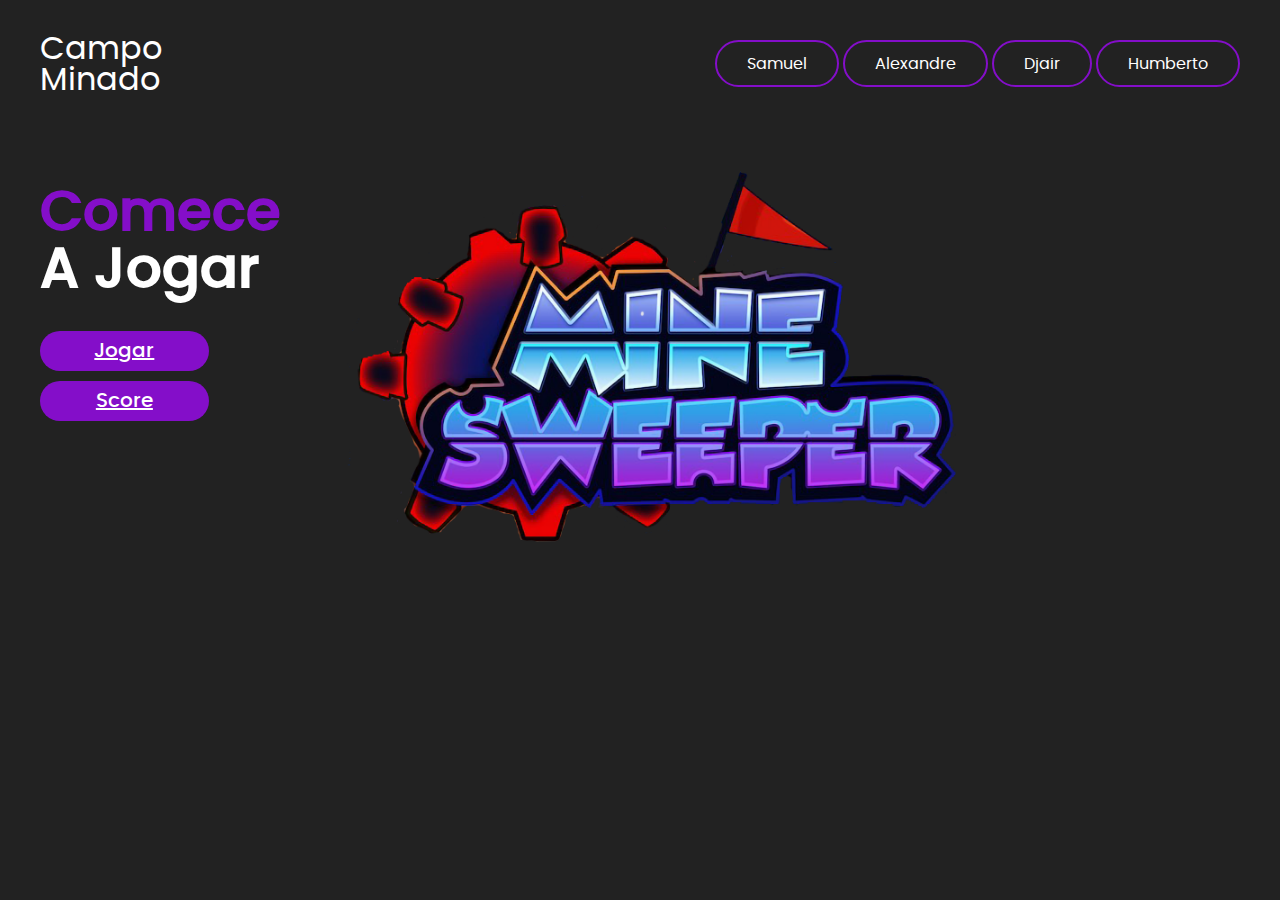
<file: static/index.html>
<!DOCTYPE html>
<html lang="pt-br">
  <head>
    <meta charset="UTF-8" />
    <link rel="stylesheet" href="styleIndex.css" />
    <link rel="stylesheet" href="fonts.css" />
    <meta name="viewport" content="width=device-width, user-scalable=no, initial-scale=1.0, maximum-scale=1.0, minimum-scale=1.0"/>
    <meta http-equiv="X-UA-Compatible" content="ie=edge" />
    <title>Campo Minado</title>
  </head>
  <body>
    <header>
      <div id="title">
        <h1>Campo</h1>
        <h1>Minado</h1>
      </div>
      <ul>
        <a href="https://github.com/Samuk4Lima" class="bttn"><li>Samuel</li></a>
        <a href="https://github.com/AlexandreRodolfo" class="bttn"><li>Alexandre</li></a>
        <a href="https://github.com/DjairMaynart" class="bttn"><li>Djair</li></a>
        <a href="https://github.com/humbertomatheuz" class="bttn"><li>Humberto</li></a>
      </ul>
    </header>
    <main>
      <aside>
        <h2><span>Comece</span></h2>
        <h2>A Jogar</h2>
        <form>
          <button disabled><a id="game" href="http://localhost:7654/game">Jogar</a></button>
          <button disabled><a id="game" href="http://localhost:7654/scores">Score</a></button>
        </form>
      </aside>
      <article><img src="images/logo.png" alt="Game Logo" /></article>
    </main>
  </body>
</html>
</file>
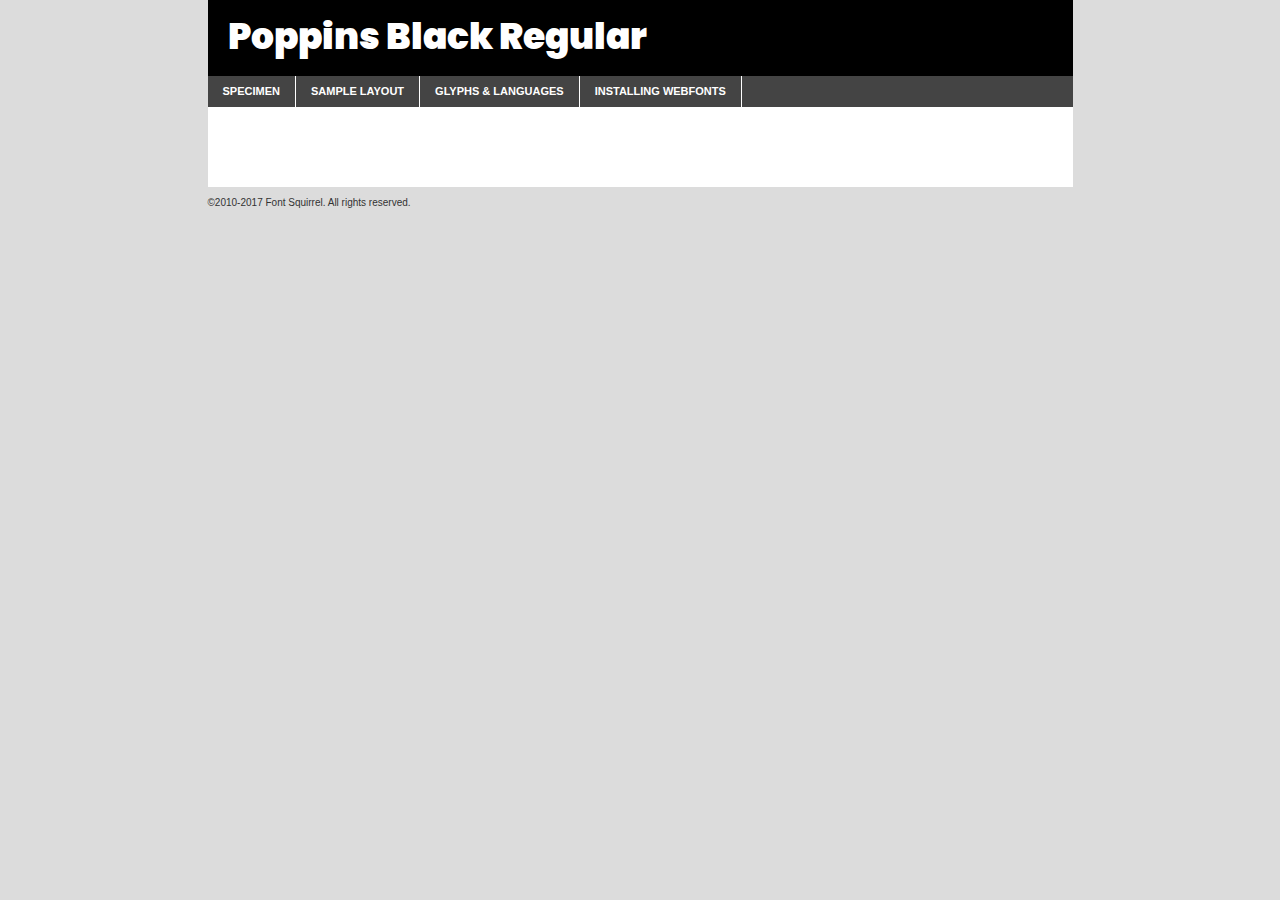
<file: static/fonts/poppins-black-demo.html>
<!DOCTYPE html PUBLIC "-//W3C//DTD XHTML 1.0 Transitional//EN"
	"http://www.w3.org/TR/xhtml1/DTD/xhtml1-transitional.dtd">

<html xmlns="http://www.w3.org/1999/xhtml" xml:lang="en" lang="en">
<head>
	<meta http-equiv="Content-Type" content="text/html; charset=utf-8" />
	<script src="http://ajax.googleapis.com/ajax/libs/jquery/1.7.2/jquery.min.js" type="text/javascript" charset="utf-8"></script>
	<script type="text/javascript">
	(function($){$.fn.easyTabs=function(option){var param=jQuery.extend({fadeSpeed:"fast",defaultContent:1,activeClass:'active'},option);$(this).each(function(){var thisId="#"+this.id;if(param.defaultContent==''){param.defaultContent=1;}
	if(typeof param.defaultContent=="number")
	{var defaultTab=$(thisId+" .tabs li:eq("+(param.defaultContent-1)+") a").attr('href').substr(1);}else{var defaultTab=param.defaultContent;}
	$(thisId+" .tabs li a").each(function(){var tabToHide=$(this).attr('href').substr(1);$("#"+tabToHide).addClass('easytabs-tab-content');});hideAll();changeContent(defaultTab);function hideAll(){$(thisId+" .easytabs-tab-content").hide();}
	function changeContent(tabId){hideAll();$(thisId+" .tabs li").removeClass(param.activeClass);$(thisId+" .tabs li a[href=#"+tabId+"]").closest('li').addClass(param.activeClass);if(param.fadeSpeed!="none")
	{$(thisId+" #"+tabId).fadeIn(param.fadeSpeed);}else{$(thisId+" #"+tabId).show();}}
	$(thisId+" .tabs li").click(function(){var tabId=$(this).find('a').attr('href').substr(1);changeContent(tabId);return false;});});}})(jQuery);
	</script>
	<link rel="stylesheet" href="specimen_files/specimen_stylesheet.css" type="text/css" charset="utf-8" />
	<link rel="stylesheet" href="stylesheet.css" type="text/css" charset="utf-8" />

	<style type="text/css">
					body{
				font-family: 'poppinsblack';
							}
		</style>

	<title>Poppins Black Regular Specimen</title>
	
	
	<script type="text/javascript" charset="utf-8">
		$(document).ready(function() {
			$('#container').easyTabs({defaultContent:1});
		});
	</script>
</head>

<body>
<div id="container">
	<div id="header">
		Poppins Black Regular	</div>
	<ul class="tabs">
		<li><a href="#specimen">Specimen</a></li>
		<li><a href="#layout">Sample Layout</a></li>
				<li><a href="#glyphs">Glyphs &amp; Languages</a></li>
		<li><a href="#installing">Installing Webfonts</a></li>
		
	</ul>
	
	<div id="main_content">

		
			<div id="specimen">
		
				<div class="section">
					<div class="grid12 firstcol">
						<div class="huge">AaBb</div>
					</div>
				</div>
		
				<div class="section">
					<div class="glyph_range">A&#x200B;B&#x200b;C&#x200b;D&#x200b;E&#x200b;F&#x200b;G&#x200b;H&#x200b;I&#x200b;J&#x200b;K&#x200b;L&#x200b;M&#x200b;N&#x200b;O&#x200b;P&#x200b;Q&#x200b;R&#x200b;S&#x200b;T&#x200b;U&#x200b;V&#x200b;W&#x200b;X&#x200b;Y&#x200b;Z&#x200b;a&#x200b;b&#x200b;c&#x200b;d&#x200b;e&#x200b;f&#x200b;g&#x200b;h&#x200b;i&#x200b;j&#x200b;k&#x200b;l&#x200b;m&#x200b;n&#x200b;o&#x200b;p&#x200b;q&#x200b;r&#x200b;s&#x200b;t&#x200b;u&#x200b;v&#x200b;w&#x200b;x&#x200b;y&#x200b;z&#x200b;1&#x200b;2&#x200b;3&#x200b;4&#x200b;5&#x200b;6&#x200b;7&#x200b;8&#x200b;9&#x200b;0&#x200b;&amp;&#x200b;.&#x200b;,&#x200b;?&#x200b;!&#x200b;&#64;&#x200b;(&#x200b;)&#x200b;#&#x200b;$&#x200b;%&#x200b;*&#x200b;+&#x200b;-&#x200b;=&#x200b;:&#x200b;;</div>
				</div>
				<div class="section">
					<div class="grid12 firstcol">
						<table class="sample_table">
							<tr><td>10</td><td class="size10">abcdefghijklmnopqrstuvwxyzABCDEFGHIJKLMNOPQRSTUVWXYZ0123456789abcdefghijklmnopqrstuvwxyzABCDEFGHIJKLMNOPQRSTUVWXYZ0123456789abcdefghijklmnopqrstuvwxyzABCDEFGHIJKLMNOPQRSTUVWXYZ</td></tr>
							<tr><td>11</td><td class="size11">abcdefghijklmnopqrstuvwxyzABCDEFGHIJKLMNOPQRSTUVWXYZ0123456789abcdefghijklmnopqrstuvwxyzABCDEFGHIJKLMNOPQRSTUVWXYZ0123456789abcdefghijklmnopqrstuvwxyzABCDEFGHIJKLMNOPQRSTUVWXYZ</td></tr>
							<tr><td>12</td><td class="size12">abcdefghijklmnopqrstuvwxyzABCDEFGHIJKLMNOPQRSTUVWXYZ0123456789abcdefghijklmnopqrstuvwxyzABCDEFGHIJKLMNOPQRSTUVWXYZ0123456789abcdefghijklmnopqrstuvwxyzABCDEFGHIJKLMNOPQRSTUVWXYZ</td></tr>
							<tr><td>13</td><td class="size13">abcdefghijklmnopqrstuvwxyzABCDEFGHIJKLMNOPQRSTUVWXYZ0123456789abcdefghijklmnopqrstuvwxyzABCDEFGHIJKLMNOPQRSTUVWXYZ0123456789abcdefghijklmnopqrstuvwxyzABCDEFGHIJKLMNOPQRSTUVWXYZ</td></tr>
							<tr><td>14</td><td class="size14">abcdefghijklmnopqrstuvwxyzABCDEFGHIJKLMNOPQRSTUVWXYZ0123456789abcdefghijklmnopqrstuvwxyzABCDEFGHIJKLMNOPQRSTUVWXYZ0123456789abcdefghijklmnopqrstuvwxyzABCDEFGHIJKLMNOPQRSTUVWXYZ</td></tr>
							<tr><td>16</td><td class="size16">abcdefghijklmnopqrstuvwxyzABCDEFGHIJKLMNOPQRSTUVWXYZ0123456789abcdefghijklmnopqrstuvwxyzABCDEFGHIJKLMNOPQRSTUVWXYZ</td></tr>
							<tr><td>18</td><td class="size18">abcdefghijklmnopqrstuvwxyzABCDEFGHIJKLMNOPQRSTUVWXYZ0123456789abcdefghijklmnopqrstuvwxyzABCDEFGHIJKLMNOPQRSTUVWXYZ</td></tr>
							<tr><td>20</td><td class="size20">abcdefghijklmnopqrstuvwxyzABCDEFGHIJKLMNOPQRSTUVWXYZ0123456789abcdefghijklmnopqrstuvwxyzABCDEFGHIJKLMNOPQRSTUVWXYZ</td></tr>
							<tr><td>24</td><td class="size24">abcdefghijklmnopqrstuvwxyzABCDEFGHIJKLMNOPQRSTUVWXYZ0123456789abcdefghijklmnopqrstuvwxyzABCDEFGHIJKLMNOPQRSTUVWXYZ</td></tr>
							<tr><td>30</td><td class="size30">abcdefghijklmnopqrstuvwxyzABCDEFGHIJKLMNOPQRSTUVWXYZ0123456789abcdefghijklmnopqrstuvwxyzABCDEFGHIJKLMNOPQRSTUVWXYZ</td></tr>
							<tr><td>36</td><td class="size36">abcdefghijklmnopqrstuvwxyzABCDEFGHIJKLMNOPQRSTUVWXYZ0123456789abcdefghijklmnopqrstuvwxyzABCDEFGHIJKLMNOPQRSTUVWXYZ</td></tr>
							<tr><td>48</td><td class="size48">abcdefghijklmnopqrstuvwxyzABCDEFGHIJKLMNOPQRSTUVWXYZ0123456789abcdefghijklmnopqrstuvwxyzABCDEFGHIJKLMNOPQRSTUVWXYZ</td></tr>
							<tr><td>60</td><td class="size60">abcdefghijklmnopqrstuvwxyzABCDEFGHIJKLMNOPQRSTUVWXYZ0123456789abcdefghijklmnopqrstuvwxyzABCDEFGHIJKLMNOPQRSTUVWXYZ</td></tr>
							<tr><td>72</td><td class="size72">abcdefghijklmnopqrstuvwxyzABCDEFGHIJKLMNOPQRSTUVWXYZ0123456789abcdefghijklmnopqrstuvwxyzABCDEFGHIJKLMNOPQRSTUVWXYZ</td></tr>
							<tr><td>90</td><td class="size90">abcdefghijklmnopqrstuvwxyzABCDEFGHIJKLMNOPQRSTUVWXYZ0123456789abcdefghijklmnopqrstuvwxyzABCDEFGHIJKLMNOPQRSTUVWXYZ</td></tr>
						</table>
				
					</div>
			
				</div>
		
		
		
								<div class="section" id="bodycomparison">


										<div id="xheight">
				<div class="fontbody">&#x25FC;&#x25FC;&#x25FC;&#x25FC;&#x25FC;&#x25FC;&#x25FC;&#x25FC;&#x25FC;&#x25FC;&#x25FC;&#x25FC;&#x25FC;&#x25FC;&#x25FC;&#x25FC;&#x25FC;&#x25FC;&#x25FC;&#x25FC;&#x25FC;&#x25FC;&#x25FC;&#x25FC;&#x25FC;&#x25FC;&#x25FC;&#x25FC;&#x25FC;&#x25FC;&#x25FC;&#x25FC;&#x25FC;&#x25FC;&#x25FC;&#x25FC;&#x25FC;&#x25FC;&#x25FC;&#x25FC;&#x25FC;&#x25FC;&#x25FC;&#x25FC;&#x25FC;&#x25FC;&#x25FC;&#x25FC;&#x25FC;&#x25FC;&#x25FC;&#x25FC;&#x25FC;&#x25FC;&#x25FC;&#x25FC;&#x25FC;&#x25FC;&#x25FC;&#x25FC;&#x25FC;&#x25FC;&#x25FC;&#x25FC;&#x25FC;&#x25FC;&#x25FC;&#x25FC;&#x25FC;&#x25FC;&#x25FC;&#x25FC;&#x25FC;&#x25FC;&#x25FC;&#x25FC;&#x25FC;&#x25FC;&#x25FC;&#x25FC;&#x25FC;&#x25FC;&#x25FC;&#x25FC;&#x25FC;&#x25FC;&#x25FC;&#x25FC;&#x25FC;&#x25FC;&#x25FC;&#x25FC;&#x25FC;&#x25FC;&#x25FC;&#x25FC;&#x25FC;&#x25FC;&#x25FC;body</div><div class="arialbody">body</div><div class="verdanabody">body</div><div class="georgiabody">body</div></div>
										<div class="fontbody" style="z-index:1">
											body<span>Poppins Black Regular</span>
										</div>
										<div class="arialbody" style="z-index:1">
											body<span>Arial</span>
										</div>
										<div class="verdanabody" style="z-index:1">
											body<span>Verdana</span>
										</div>
										<div class="georgiabody" style="z-index:1">
											body<span>Georgia</span>
										</div>



								</div>
		
		
				<div class="section psample psample_row1" id="">
					
					<div class="grid2 firstcol">
						<p class="size10"><span>10.</span>Aenean lacinia bibendum nulla sed consectetur. Fusce dapibus, tellus ac cursus commodo, tortor mauris condimentum nibh, ut fermentum massa justo sit amet risus. Nullam id dolor id nibh ultricies vehicula ut id elit. Cum sociis natoque penatibus et magnis dis parturient montes, nascetur ridiculus mus. Nulla vitae elit libero, a pharetra augue.</p>
			
					</div>
					<div class="grid3">
						<p class="size11"><span>11.</span>Aenean lacinia bibendum nulla sed consectetur. Fusce dapibus, tellus ac cursus commodo, tortor mauris condimentum nibh, ut fermentum massa justo sit amet risus. Nullam id dolor id nibh ultricies vehicula ut id elit. Cum sociis natoque penatibus et magnis dis parturient montes, nascetur ridiculus mus. Nulla vitae elit libero, a pharetra augue.</p>
			
					</div>
					<div class="grid3">
						<p class="size12"><span>12.</span>Aenean lacinia bibendum nulla sed consectetur. Fusce dapibus, tellus ac cursus commodo, tortor mauris condimentum nibh, ut fermentum massa justo sit amet risus. Nullam id dolor id nibh ultricies vehicula ut id elit. Cum sociis natoque penatibus et magnis dis parturient montes, nascetur ridiculus mus. Nulla vitae elit libero, a pharetra augue.</p>
			
					</div>
					<div class="grid4">
						<p class="size13"><span>13.</span>Aenean lacinia bibendum nulla sed consectetur. Fusce dapibus, tellus ac cursus commodo, tortor mauris condimentum nibh, ut fermentum massa justo sit amet risus. Nullam id dolor id nibh ultricies vehicula ut id elit. Cum sociis natoque penatibus et magnis dis parturient montes, nascetur ridiculus mus. Nulla vitae elit libero, a pharetra augue.</p>
			
					</div>
					<div class="white_blend"></div>
					
				</div>
				<div class="section psample psample_row2" id="">
					<div class="grid3 firstcol">
						<p class="size14"><span>14.</span>Aenean lacinia bibendum nulla sed consectetur. Fusce dapibus, tellus ac cursus commodo, tortor mauris condimentum nibh, ut fermentum massa justo sit amet risus. Nullam id dolor id nibh ultricies vehicula ut id elit. Cum sociis natoque penatibus et magnis dis parturient montes, nascetur ridiculus mus. Nulla vitae elit libero, a pharetra augue.</p>
			
					</div>
					<div class="grid4">
						<p class="size16"><span>16.</span>Aenean lacinia bibendum nulla sed consectetur. Fusce dapibus, tellus ac cursus commodo, tortor mauris condimentum nibh, ut fermentum massa justo sit amet risus. Nullam id dolor id nibh ultricies vehicula ut id elit. Cum sociis natoque penatibus et magnis dis parturient montes, nascetur ridiculus mus. Nulla vitae elit libero, a pharetra augue.</p>
			
					</div>
					<div class="grid5">
						<p class="size18"><span>18.</span>Aenean lacinia bibendum nulla sed consectetur. Fusce dapibus, tellus ac cursus commodo, tortor mauris condimentum nibh, ut fermentum massa justo sit amet risus. Nullam id dolor id nibh ultricies vehicula ut id elit. Cum sociis natoque penatibus et magnis dis parturient montes, nascetur ridiculus mus. Nulla vitae elit libero, a pharetra augue.</p>
			
					</div>

					<div class="white_blend"></div>

				</div>
				
				<div class="section psample psample_row3" id="">
					<div class="grid5 firstcol">
						<p class="size20"><span>20.</span>Aenean lacinia bibendum nulla sed consectetur. Fusce dapibus, tellus ac cursus commodo, tortor mauris condimentum nibh, ut fermentum massa justo sit amet risus. Nullam id dolor id nibh ultricies vehicula ut id elit. Cum sociis natoque penatibus et magnis dis parturient montes, nascetur ridiculus mus. Nulla vitae elit libero, a pharetra augue.</p>
					</div>
					<div class="grid7">
						<p class="size24"><span>24.</span>Aenean lacinia bibendum nulla sed consectetur. Fusce dapibus, tellus ac cursus commodo, tortor mauris condimentum nibh, ut fermentum massa justo sit amet risus. Nullam id dolor id nibh ultricies vehicula ut id elit. Cum sociis natoque penatibus et magnis dis parturient montes, nascetur ridiculus mus. Nulla vitae elit libero, a pharetra augue.</p>
					</div>
					
					<div class="white_blend"></div>
					
				</div>
				
				<div class="section psample psample_row4" id="">
					<div class="grid12 firstcol">
						<p class="size30"><span>30.</span>Aenean lacinia bibendum nulla sed consectetur. Fusce dapibus, tellus ac cursus commodo, tortor mauris condimentum nibh, ut fermentum massa justo sit amet risus. Nullam id dolor id nibh ultricies vehicula ut id elit. Cum sociis natoque penatibus et magnis dis parturient montes, nascetur ridiculus mus. Nulla vitae elit libero, a pharetra augue.</p>
					</div>
					<div class="white_blend"></div>
					
				</div>
				
				
				
				<div class="section psample psample_row1 fullreverse">
					<div class="grid2 firstcol">
						<p class="size10"><span>10.</span>Aenean lacinia bibendum nulla sed consectetur. Fusce dapibus, tellus ac cursus commodo, tortor mauris condimentum nibh, ut fermentum massa justo sit amet risus. Nullam id dolor id nibh ultricies vehicula ut id elit. Cum sociis natoque penatibus et magnis dis parturient montes, nascetur ridiculus mus. Nulla vitae elit libero, a pharetra augue.</p>
			
					</div>
					<div class="grid3">
						<p class="size11"><span>11.</span>Aenean lacinia bibendum nulla sed consectetur. Fusce dapibus, tellus ac cursus commodo, tortor mauris condimentum nibh, ut fermentum massa justo sit amet risus. Nullam id dolor id nibh ultricies vehicula ut id elit. Cum sociis natoque penatibus et magnis dis parturient montes, nascetur ridiculus mus. Nulla vitae elit libero, a pharetra augue.</p>
			
					</div>
					<div class="grid3">
						<p class="size12"><span>12.</span>Aenean lacinia bibendum nulla sed consectetur. Fusce dapibus, tellus ac cursus commodo, tortor mauris condimentum nibh, ut fermentum massa justo sit amet risus. Nullam id dolor id nibh ultricies vehicula ut id elit. Cum sociis natoque penatibus et magnis dis parturient montes, nascetur ridiculus mus. Nulla vitae elit libero, a pharetra augue.</p>
			
					</div>
					<div class="grid4">
						<p class="size13"><span>13.</span>Aenean lacinia bibendum nulla sed consectetur. Fusce dapibus, tellus ac cursus commodo, tortor mauris condimentum nibh, ut fermentum massa justo sit amet risus. Nullam id dolor id nibh ultricies vehicula ut id elit. Cum sociis natoque penatibus et magnis dis parturient montes, nascetur ridiculus mus. Nulla vitae elit libero, a pharetra augue.</p>
			
					</div>
					<div class="black_blend"></div>
					
				</div>
				
				<div class="section psample psample_row2 fullreverse">
					<div class="grid3 firstcol">
						<p class="size14"><span>14.</span>Aenean lacinia bibendum nulla sed consectetur. Fusce dapibus, tellus ac cursus commodo, tortor mauris condimentum nibh, ut fermentum massa justo sit amet risus. Nullam id dolor id nibh ultricies vehicula ut id elit. Cum sociis natoque penatibus et magnis dis parturient montes, nascetur ridiculus mus. Nulla vitae elit libero, a pharetra augue.</p>
			
					</div>
					<div class="grid4">
						<p class="size16"><span>16.</span>Aenean lacinia bibendum nulla sed consectetur. Fusce dapibus, tellus ac cursus commodo, tortor mauris condimentum nibh, ut fermentum massa justo sit amet risus. Nullam id dolor id nibh ultricies vehicula ut id elit. Cum sociis natoque penatibus et magnis dis parturient montes, nascetur ridiculus mus. Nulla vitae elit libero, a pharetra augue.</p>
			
					</div>
					<div class="grid5">
						<p class="size18"><span>18.</span>Aenean lacinia bibendum nulla sed consectetur. Fusce dapibus, tellus ac cursus commodo, tortor mauris condimentum nibh, ut fermentum massa justo sit amet risus. Nullam id dolor id nibh ultricies vehicula ut id elit. Cum sociis natoque penatibus et magnis dis parturient montes, nascetur ridiculus mus. Nulla vitae elit libero, a pharetra augue.</p>
			
					</div>
					<div class="black_blend"></div>

				</div>
				
				<div class="section psample fullreverse psample_row3" id="">
					<div class="grid5 firstcol">
						<p class="size20"><span>20.</span>Aenean lacinia bibendum nulla sed consectetur. Fusce dapibus, tellus ac cursus commodo, tortor mauris condimentum nibh, ut fermentum massa justo sit amet risus. Nullam id dolor id nibh ultricies vehicula ut id elit. Cum sociis natoque penatibus et magnis dis parturient montes, nascetur ridiculus mus. Nulla vitae elit libero, a pharetra augue.</p>
					</div>
					<div class="grid7">
						<p class="size24"><span>24.</span>Aenean lacinia bibendum nulla sed consectetur. Fusce dapibus, tellus ac cursus commodo, tortor mauris condimentum nibh, ut fermentum massa justo sit amet risus. Nullam id dolor id nibh ultricies vehicula ut id elit. Cum sociis natoque penatibus et magnis dis parturient montes, nascetur ridiculus mus. Nulla vitae elit libero, a pharetra augue.</p>
					</div>
					
					<div class="black_blend"></div>
					
				</div>
				
				<div class="section psample fullreverse psample_row4" id="" style="border-bottom: 20px #000 solid;">
					<div class="grid12 firstcol">
						<p class="size30"><span>30.</span>Aenean lacinia bibendum nulla sed consectetur. Fusce dapibus, tellus ac cursus commodo, tortor mauris condimentum nibh, ut fermentum massa justo sit amet risus. Nullam id dolor id nibh ultricies vehicula ut id elit. Cum sociis natoque penatibus et magnis dis parturient montes, nascetur ridiculus mus. Nulla vitae elit libero, a pharetra augue.</p>
					</div>
					<div class="black_blend"></div>
					
				</div>
				
				
				
				
			</div>
			
			<div id="layout">
				
				<div class="section">
					
					<div class="grid12 firstcol">
						<h1>Lorem Ipsum Dolor</h1>
						<h2>Etiam porta sem malesuada magna mollis euismod</h2>
						
						<p class="byline">By <a href="#link">Aenean Lacinia</a></p>
					</div>
				</div>
				<div class="section">
					<div class="grid8 firstcol">
						<p class="large">Donec sed odio dui. Morbi leo risus, porta ac consectetur ac, vestibulum at eros. Fusce dapibus, tellus ac cursus commodo, tortor mauris condimentum nibh, ut fermentum massa justo sit amet risus. </p>

						
						<h3>Pellentesque ornare sem</h3>

						<p>Maecenas sed diam eget risus varius blandit sit amet non magna. Maecenas faucibus mollis interdum. Donec ullamcorper nulla non metus auctor fringilla. Nullam id dolor id nibh ultricies vehicula ut id elit. Nullam id dolor id nibh ultricies vehicula ut id elit. </p>

						<p>Aenean eu leo quam. Pellentesque ornare sem lacinia quam venenatis vestibulum. Lorem ipsum dolor sit amet, consectetur adipiscing elit. Cum sociis natoque penatibus et magnis dis parturient montes, nascetur ridiculus mus. </p>

						<p>Nulla vitae elit libero, a pharetra augue. Praesent commodo cursus magna, vel scelerisque nisl consectetur et. Aenean lacinia bibendum nulla sed consectetur. </p>

						<p>Nullam quis risus eget urna mollis ornare vel eu leo. Nullam quis risus eget urna mollis ornare vel eu leo. Maecenas sed diam eget risus varius blandit sit amet non magna. Donec ullamcorper nulla non metus auctor fringilla. </p>

						<h3>Cras mattis consectetur</h3>

						<p>Aenean eu leo quam. Pellentesque ornare sem lacinia quam venenatis vestibulum. Aenean lacinia bibendum nulla sed consectetur. Integer posuere erat a ante venenatis dapibus posuere velit aliquet. Cras mattis consectetur purus sit amet fermentum. </p>

						<p>Nullam id dolor id nibh ultricies vehicula ut id elit. Nullam quis risus eget urna mollis ornare vel eu leo. Cras mattis consectetur purus sit amet fermentum.</p>
					</div>
					
					<div class="grid4 sidebar">
						
						<div class="box reverse">
							<p class="last">Nullam quis risus eget urna mollis ornare vel eu leo. Donec ullamcorper nulla non metus auctor fringilla. Cras mattis consectetur purus sit amet fermentum. Sed posuere consectetur est at lobortis. Lorem ipsum dolor sit amet, consectetur adipiscing elit. </p>
						</div>
						
						<p class="caption">Maecenas sed diam eget risus varius.</p>

						<p>Vestibulum id ligula porta felis euismod semper. Integer posuere erat a ante venenatis dapibus posuere velit aliquet. Vestibulum id ligula porta felis euismod semper. Sed posuere consectetur est at lobortis. Maecenas sed diam eget risus varius blandit sit amet non magna. Fusce dapibus, tellus ac cursus commodo, tortor mauris condimentum nibh, ut fermentum massa justo sit amet risus. </p>

					

						<p>Duis mollis, est non commodo luctus, nisi erat porttitor ligula, eget lacinia odio sem nec elit. Aenean lacinia bibendum nulla sed consectetur. Vivamus sagittis lacus vel augue laoreet rutrum faucibus dolor auctor. Aenean lacinia bibendum nulla sed consectetur. Nullam quis risus eget urna mollis ornare vel eu leo. </p>

						<p>Praesent commodo cursus magna, vel scelerisque nisl consectetur et. Donec ullamcorper nulla non metus auctor fringilla. Maecenas faucibus mollis interdum. Fusce dapibus, tellus ac cursus commodo, tortor mauris condimentum nibh, ut fermentum massa justo sit amet risus. </p>

					</div>
				</div>
				
			</div>


			



		<div id="glyphs">
			<div class="section">
				<div class="grid12 firstcol">
			
				<h1>Language Support</h1>
				<p>The subset of Poppins Black Regular in this kit supports the following languages:<br />
			
					Albanian, Basque, Breton, Chamorro, Danish, Dutch, English, Faroese, Finnish, French, Frisian, Galician, German, Icelandic, Italian, Malagasy, Norwegian, Portuguese, Spanish, Alsatian, Aragonese, Arapaho, Arrernte, Asturian, Aymara, Bislama, Cebuano, Corsican, Fijian, French_creole, Genoese, Gilbertese, Greenlandic, Haitian_creole, Hiligaynon, Hmong, Hopi, Ibanag, Iloko_ilokano, Indonesian, Interglossa_glosa, Interlingua, Irish_gaelic, Jerriais, Lojban, Lombard, Luxembourgeois, Manx, Mohawk, Norfolk_pitcairnese, Occitan, Oromo, Pangasinan, Papiamento, Piedmontese, Potawatomi, Rhaeto-romance, Romansh, Rotokas, Sami_lule, Samoan, Sardinian, Scots_gaelic, Seychelles_creole, Shona, Sicilian, Somali, Southern_ndebele, Swahili, Swati_swazi, Tagalog_filipino_pilipino, Tetum, Tok_pisin, Uyghur_latinized, Volapuk, Walloon, Warlpiri, Xhosa, Yapese, Zulu, Latinbasic, Ubasic, Demo				</p>
				<h1>Glyph Chart</h1>
				<p>The subset of Poppins Black Regular in this kit includes all the glyphs listed below. Unicode entities are included above each glyph to help you insert individual characters into your layout.</p>
				<div id="glyph_chart">
			
																														 <div><p>&amp;#13;</p>&#13;</div>
																				 <div><p>&amp;#32;</p>&#32;</div>
																				 <div><p>&amp;#33;</p>&#33;</div>
																				 <div><p>&amp;#34;</p>&#34;</div>
																				 <div><p>&amp;#35;</p>&#35;</div>
																				 <div><p>&amp;#36;</p>&#36;</div>
																				 <div><p>&amp;#37;</p>&#37;</div>
																				 <div><p>&amp;#38;</p>&#38;</div>
																				 <div><p>&amp;#39;</p>&#39;</div>
																				 <div><p>&amp;#40;</p>&#40;</div>
																				 <div><p>&amp;#41;</p>&#41;</div>
																				 <div><p>&amp;#42;</p>&#42;</div>
																				 <div><p>&amp;#43;</p>&#43;</div>
																				 <div><p>&amp;#44;</p>&#44;</div>
																				 <div><p>&amp;#45;</p>&#45;</div>
																				 <div><p>&amp;#46;</p>&#46;</div>
																				 <div><p>&amp;#47;</p>&#47;</div>
																				 <div><p>&amp;#48;</p>&#48;</div>
																				 <div><p>&amp;#49;</p>&#49;</div>
																				 <div><p>&amp;#50;</p>&#50;</div>
																				 <div><p>&amp;#51;</p>&#51;</div>
																				 <div><p>&amp;#52;</p>&#52;</div>
																				 <div><p>&amp;#53;</p>&#53;</div>
																				 <div><p>&amp;#54;</p>&#54;</div>
																				 <div><p>&amp;#55;</p>&#55;</div>
																				 <div><p>&amp;#56;</p>&#56;</div>
																				 <div><p>&amp;#57;</p>&#57;</div>
																				 <div><p>&amp;#58;</p>&#58;</div>
																				 <div><p>&amp;#59;</p>&#59;</div>
																				 <div><p>&amp;#60;</p>&#60;</div>
																				 <div><p>&amp;#61;</p>&#61;</div>
																				 <div><p>&amp;#62;</p>&#62;</div>
																				 <div><p>&amp;#63;</p>&#63;</div>
																				 <div><p>&amp;#64;</p>&#64;</div>
																				 <div><p>&amp;#65;</p>&#65;</div>
																				 <div><p>&amp;#66;</p>&#66;</div>
																				 <div><p>&amp;#67;</p>&#67;</div>
																				 <div><p>&amp;#68;</p>&#68;</div>
																				 <div><p>&amp;#69;</p>&#69;</div>
																				 <div><p>&amp;#70;</p>&#70;</div>
																				 <div><p>&amp;#71;</p>&#71;</div>
																				 <div><p>&amp;#72;</p>&#72;</div>
																				 <div><p>&amp;#73;</p>&#73;</div>
																				 <div><p>&amp;#74;</p>&#74;</div>
																				 <div><p>&amp;#75;</p>&#75;</div>
																				 <div><p>&amp;#76;</p>&#76;</div>
																				 <div><p>&amp;#77;</p>&#77;</div>
																				 <div><p>&amp;#78;</p>&#78;</div>
																				 <div><p>&amp;#79;</p>&#79;</div>
																				 <div><p>&amp;#80;</p>&#80;</div>
																				 <div><p>&amp;#81;</p>&#81;</div>
																				 <div><p>&amp;#82;</p>&#82;</div>
																				 <div><p>&amp;#83;</p>&#83;</div>
																				 <div><p>&amp;#84;</p>&#84;</div>
																				 <div><p>&amp;#85;</p>&#85;</div>
																				 <div><p>&amp;#86;</p>&#86;</div>
																				 <div><p>&amp;#87;</p>&#87;</div>
																				 <div><p>&amp;#88;</p>&#88;</div>
																				 <div><p>&amp;#89;</p>&#89;</div>
																				 <div><p>&amp;#90;</p>&#90;</div>
																				 <div><p>&amp;#91;</p>&#91;</div>
																				 <div><p>&amp;#92;</p>&#92;</div>
																				 <div><p>&amp;#93;</p>&#93;</div>
																				 <div><p>&amp;#94;</p>&#94;</div>
																				 <div><p>&amp;#95;</p>&#95;</div>
																				 <div><p>&amp;#96;</p>&#96;</div>
																				 <div><p>&amp;#97;</p>&#97;</div>
																				 <div><p>&amp;#98;</p>&#98;</div>
																				 <div><p>&amp;#99;</p>&#99;</div>
																				 <div><p>&amp;#100;</p>&#100;</div>
																				 <div><p>&amp;#101;</p>&#101;</div>
																				 <div><p>&amp;#102;</p>&#102;</div>
																				 <div><p>&amp;#103;</p>&#103;</div>
																				 <div><p>&amp;#104;</p>&#104;</div>
																				 <div><p>&amp;#105;</p>&#105;</div>
																				 <div><p>&amp;#106;</p>&#106;</div>
																				 <div><p>&amp;#107;</p>&#107;</div>
																				 <div><p>&amp;#108;</p>&#108;</div>
																				 <div><p>&amp;#109;</p>&#109;</div>
																				 <div><p>&amp;#110;</p>&#110;</div>
																				 <div><p>&amp;#111;</p>&#111;</div>
																				 <div><p>&amp;#112;</p>&#112;</div>
																				 <div><p>&amp;#113;</p>&#113;</div>
																				 <div><p>&amp;#114;</p>&#114;</div>
																				 <div><p>&amp;#115;</p>&#115;</div>
																				 <div><p>&amp;#116;</p>&#116;</div>
																				 <div><p>&amp;#117;</p>&#117;</div>
																				 <div><p>&amp;#118;</p>&#118;</div>
																				 <div><p>&amp;#119;</p>&#119;</div>
																				 <div><p>&amp;#120;</p>&#120;</div>
																				 <div><p>&amp;#121;</p>&#121;</div>
																				 <div><p>&amp;#122;</p>&#122;</div>
																				 <div><p>&amp;#123;</p>&#123;</div>
																				 <div><p>&amp;#124;</p>&#124;</div>
																				 <div><p>&amp;#125;</p>&#125;</div>
																				 <div><p>&amp;#126;</p>&#126;</div>
																				 <div><p>&amp;#160;</p>&#160;</div>
																				 <div><p>&amp;#161;</p>&#161;</div>
																				 <div><p>&amp;#162;</p>&#162;</div>
																				 <div><p>&amp;#163;</p>&#163;</div>
																				 <div><p>&amp;#164;</p>&#164;</div>
																				 <div><p>&amp;#165;</p>&#165;</div>
																				 <div><p>&amp;#166;</p>&#166;</div>
																				 <div><p>&amp;#167;</p>&#167;</div>
																				 <div><p>&amp;#168;</p>&#168;</div>
																				 <div><p>&amp;#169;</p>&#169;</div>
																				 <div><p>&amp;#170;</p>&#170;</div>
																				 <div><p>&amp;#171;</p>&#171;</div>
																				 <div><p>&amp;#172;</p>&#172;</div>
																				 <div><p>&amp;#173;</p>&#173;</div>
																				 <div><p>&amp;#174;</p>&#174;</div>
																				 <div><p>&amp;#175;</p>&#175;</div>
																				 <div><p>&amp;#176;</p>&#176;</div>
																				 <div><p>&amp;#177;</p>&#177;</div>
																				 <div><p>&amp;#178;</p>&#178;</div>
																				 <div><p>&amp;#179;</p>&#179;</div>
																				 <div><p>&amp;#180;</p>&#180;</div>
																				 <div><p>&amp;#181;</p>&#181;</div>
																				 <div><p>&amp;#182;</p>&#182;</div>
																				 <div><p>&amp;#183;</p>&#183;</div>
																				 <div><p>&amp;#184;</p>&#184;</div>
																				 <div><p>&amp;#185;</p>&#185;</div>
																				 <div><p>&amp;#186;</p>&#186;</div>
																				 <div><p>&amp;#187;</p>&#187;</div>
																				 <div><p>&amp;#188;</p>&#188;</div>
																				 <div><p>&amp;#189;</p>&#189;</div>
																				 <div><p>&amp;#190;</p>&#190;</div>
																				 <div><p>&amp;#191;</p>&#191;</div>
																				 <div><p>&amp;#192;</p>&#192;</div>
																				 <div><p>&amp;#193;</p>&#193;</div>
																				 <div><p>&amp;#194;</p>&#194;</div>
																				 <div><p>&amp;#195;</p>&#195;</div>
																				 <div><p>&amp;#196;</p>&#196;</div>
																				 <div><p>&amp;#197;</p>&#197;</div>
																				 <div><p>&amp;#198;</p>&#198;</div>
																				 <div><p>&amp;#199;</p>&#199;</div>
																				 <div><p>&amp;#200;</p>&#200;</div>
																				 <div><p>&amp;#201;</p>&#201;</div>
																				 <div><p>&amp;#202;</p>&#202;</div>
																				 <div><p>&amp;#203;</p>&#203;</div>
																				 <div><p>&amp;#204;</p>&#204;</div>
																				 <div><p>&amp;#205;</p>&#205;</div>
																				 <div><p>&amp;#206;</p>&#206;</div>
																				 <div><p>&amp;#207;</p>&#207;</div>
																				 <div><p>&amp;#208;</p>&#208;</div>
																				 <div><p>&amp;#209;</p>&#209;</div>
																				 <div><p>&amp;#210;</p>&#210;</div>
																				 <div><p>&amp;#211;</p>&#211;</div>
																				 <div><p>&amp;#212;</p>&#212;</div>
																				 <div><p>&amp;#213;</p>&#213;</div>
																				 <div><p>&amp;#214;</p>&#214;</div>
																				 <div><p>&amp;#215;</p>&#215;</div>
																				 <div><p>&amp;#216;</p>&#216;</div>
																				 <div><p>&amp;#217;</p>&#217;</div>
																				 <div><p>&amp;#218;</p>&#218;</div>
																				 <div><p>&amp;#219;</p>&#219;</div>
																				 <div><p>&amp;#220;</p>&#220;</div>
																				 <div><p>&amp;#221;</p>&#221;</div>
																				 <div><p>&amp;#222;</p>&#222;</div>
																				 <div><p>&amp;#223;</p>&#223;</div>
																				 <div><p>&amp;#224;</p>&#224;</div>
																				 <div><p>&amp;#225;</p>&#225;</div>
																				 <div><p>&amp;#226;</p>&#226;</div>
																				 <div><p>&amp;#227;</p>&#227;</div>
																				 <div><p>&amp;#228;</p>&#228;</div>
																				 <div><p>&amp;#229;</p>&#229;</div>
																				 <div><p>&amp;#230;</p>&#230;</div>
																				 <div><p>&amp;#231;</p>&#231;</div>
																				 <div><p>&amp;#232;</p>&#232;</div>
																				 <div><p>&amp;#233;</p>&#233;</div>
																				 <div><p>&amp;#234;</p>&#234;</div>
																				 <div><p>&amp;#235;</p>&#235;</div>
																				 <div><p>&amp;#236;</p>&#236;</div>
																				 <div><p>&amp;#237;</p>&#237;</div>
																				 <div><p>&amp;#238;</p>&#238;</div>
																				 <div><p>&amp;#239;</p>&#239;</div>
																				 <div><p>&amp;#240;</p>&#240;</div>
																				 <div><p>&amp;#241;</p>&#241;</div>
																				 <div><p>&amp;#242;</p>&#242;</div>
																				 <div><p>&amp;#243;</p>&#243;</div>
																				 <div><p>&amp;#244;</p>&#244;</div>
																				 <div><p>&amp;#245;</p>&#245;</div>
																				 <div><p>&amp;#246;</p>&#246;</div>
																				 <div><p>&amp;#247;</p>&#247;</div>
																				 <div><p>&amp;#248;</p>&#248;</div>
																				 <div><p>&amp;#249;</p>&#249;</div>
																				 <div><p>&amp;#250;</p>&#250;</div>
																				 <div><p>&amp;#251;</p>&#251;</div>
																				 <div><p>&amp;#252;</p>&#252;</div>
																				 <div><p>&amp;#253;</p>&#253;</div>
																				 <div><p>&amp;#254;</p>&#254;</div>
																				 <div><p>&amp;#255;</p>&#255;</div>
																				 <div><p>&amp;#338;</p>&#338;</div>
																				 <div><p>&amp;#339;</p>&#339;</div>
																				 <div><p>&amp;#376;</p>&#376;</div>
																				 <div><p>&amp;#710;</p>&#710;</div>
																				 <div><p>&amp;#732;</p>&#732;</div>
																				 <div><p>&amp;#8192;</p>&#8192;</div>
																				 <div><p>&amp;#8193;</p>&#8193;</div>
																				 <div><p>&amp;#8194;</p>&#8194;</div>
																				 <div><p>&amp;#8195;</p>&#8195;</div>
																				 <div><p>&amp;#8196;</p>&#8196;</div>
																				 <div><p>&amp;#8197;</p>&#8197;</div>
																				 <div><p>&amp;#8198;</p>&#8198;</div>
																				 <div><p>&amp;#8199;</p>&#8199;</div>
																				 <div><p>&amp;#8200;</p>&#8200;</div>
																				 <div><p>&amp;#8201;</p>&#8201;</div>
																				 <div><p>&amp;#8202;</p>&#8202;</div>
																				 <div><p>&amp;#8208;</p>&#8208;</div>
																				 <div><p>&amp;#8209;</p>&#8209;</div>
																				 <div><p>&amp;#8210;</p>&#8210;</div>
																				 <div><p>&amp;#8211;</p>&#8211;</div>
																				 <div><p>&amp;#8212;</p>&#8212;</div>
																				 <div><p>&amp;#8216;</p>&#8216;</div>
																				 <div><p>&amp;#8217;</p>&#8217;</div>
																				 <div><p>&amp;#8218;</p>&#8218;</div>
																				 <div><p>&amp;#8220;</p>&#8220;</div>
																				 <div><p>&amp;#8221;</p>&#8221;</div>
																				 <div><p>&amp;#8222;</p>&#8222;</div>
																				 <div><p>&amp;#8226;</p>&#8226;</div>
																				 <div><p>&amp;#8230;</p>&#8230;</div>
																				 <div><p>&amp;#8239;</p>&#8239;</div>
																				 <div><p>&amp;#8249;</p>&#8249;</div>
																				 <div><p>&amp;#8250;</p>&#8250;</div>
																				 <div><p>&amp;#8287;</p>&#8287;</div>
																				 <div><p>&amp;#8364;</p>&#8364;</div>
																				 <div><p>&amp;#8482;</p>&#8482;</div>
																				 <div><p>&amp;#9724;</p>&#9724;</div>
																				 <div><p>&amp;#64257;</p>&#64257;</div>
																				 <div><p>&amp;#64258;</p>&#64258;</div>
																																																</div>	
				</div>
		
		
			</div>
		</div>
		
		
		<div id="specs">
			
		</div>
	
		<div id="installing">
			<div class="section">
				<div class="grid7 firstcol">
					<h1>Installing Webfonts</h1>
					
					<p>Webfonts are supported by all major browser platforms but not all in the same way. There are currently four different font formats that must be included in order to target all browsers. This includes TTF, WOFF, EOT and SVG.</p>
					
					<h2>1. Upload your webfonts</h2>
					<p>You must upload your webfont kit to your website. They should be in or near the same directory as your CSS files.</p>
					
					<h2>2. Include the webfont stylesheet</h2>
					<p>A special CSS @font-face declaration helps the various browsers select the appropriate font it needs without causing you a bunch of headaches. Learn more about this syntax by reading the <a href="https://www.fontspring.com/blog/further-hardening-of-the-bulletproof-syntax">Fontspring blog post</a> about it. The code for it is as follows:</p>


<code>
@font-face{ 
	font-family: 'MyWebFont';
	src: url('WebFont.eot');
	src: url('WebFont.eot?#iefix') format('embedded-opentype'),
	     url('WebFont.woff') format('woff'),
	     url('WebFont.ttf') format('truetype'),
	     url('WebFont.svg#webfont') format('svg');
}
</code>

	<p>We've already gone ahead and generated the code for you. All you have to do is link to the stylesheet in your HTML, like this:</p>
	<code>&lt;link rel=&quot;stylesheet&quot; href=&quot;stylesheet.css&quot; type=&quot;text/css&quot; charset=&quot;utf-8&quot; /&gt;</code>

					<h2>3. Modify your own stylesheet</h2>
					<p>To take advantage of your new fonts, you must tell your stylesheet to use them. Look at the original @font-face declaration above and find the property called "font-family." The name linked there will be what you use to reference the font. Prepend that webfont name to the font stack in the "font-family" property, inside the selector you want to change. For example:</p>
<code>p { font-family: 'WebFont', Arial, sans-serif; }</code>

<h2>4. Test</h2>
<p>Getting webfonts to work cross-browser <em>can</em> be tricky. Use the information in the sidebar to help you if you find that fonts aren't loading in a particular browser.</p>
				</div>
				
				<div class="grid5 sidebar">
					<div class="box">
						<h2>Troubleshooting<br />Font-Face Problems</h2>
						<p>Having trouble getting your webfonts to load in your new website? Here are some tips to sort out what might be the problem.</p>

						<h3>Fonts not showing in any browser</h3>

						<p>This sounds like you need to work on the plumbing. You either did not upload the fonts to the correct directory, or you did not link the fonts properly in the CSS. If you've confirmed that all this is correct and you still have a problem, take a look at your .htaccess file and see if requests are getting intercepted.</p>

						<h3>Fonts not loading in iPhone or iPad</h3>

						<p>The most common problem here is that you are serving the fonts from an IIS server. IIS refuses to serve files that have unknown MIME types. If that is the case, you must set the MIME type for SVG to "image/svg+xml" in the server settings. Follow these instructions from Microsoft if you need help.</p>

						<h3>Fonts not loading in Firefox</h3>

						<p>The primary reason for this failure? You are still using a version Firefox older than 3.5. So upgrade already! If that isn't it, then you are very likely serving fonts from a different domain. Firefox requires that all font assets be served from the same domain. Lastly it is possible that you need to add WOFF to your list of MIME types (if you are serving via IIS.)</p>

						<h3>Fonts not loading in IE</h3>

						<p>Are you looking at Internet Explorer on an actual Windows machine or are you cheating by using a service like Adobe BrowserLab? Many of these screenshot services do not render @font-face for IE. Best to test it on a real machine.</p>

						<h3>Fonts not loading in IE9</h3>

						<p>IE9, like Firefox, requires that fonts be served from the same domain as the website. Make sure that is the case.</p>
					</div>
				</div>
			</div>
			
		</div>
	
	</div>
	<div id="footer">
		<p>&copy;2010-2017 Font Squirrel. All rights reserved.</p>
	</div>
</div>
</body>
</html>
</file>
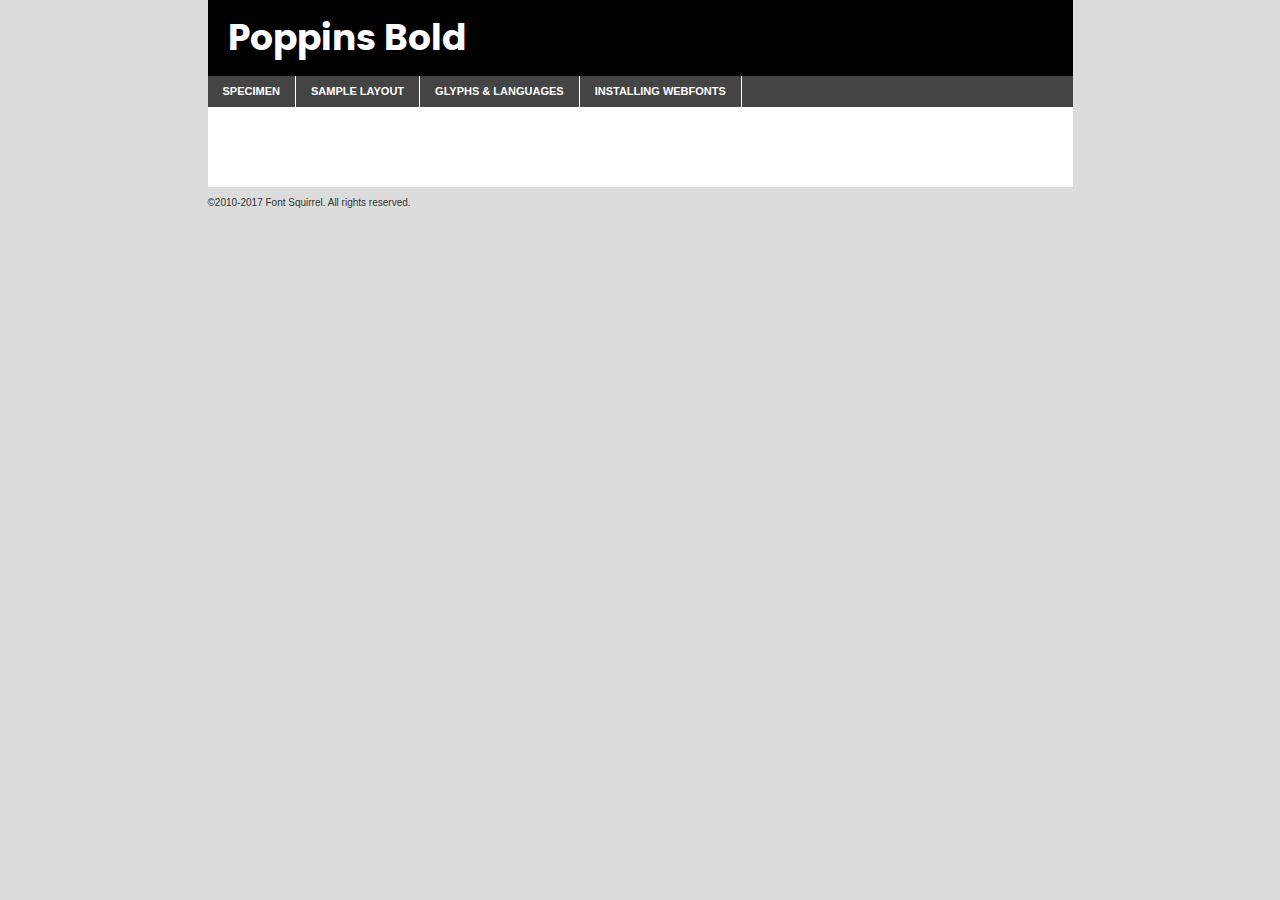
<file: static/fonts/poppins-bold-demo.html>
<!DOCTYPE html PUBLIC "-//W3C//DTD XHTML 1.0 Transitional//EN"
	"http://www.w3.org/TR/xhtml1/DTD/xhtml1-transitional.dtd">

<html xmlns="http://www.w3.org/1999/xhtml" xml:lang="en" lang="en">
<head>
	<meta http-equiv="Content-Type" content="text/html; charset=utf-8" />
	<script src="http://ajax.googleapis.com/ajax/libs/jquery/1.7.2/jquery.min.js" type="text/javascript" charset="utf-8"></script>
	<script type="text/javascript">
	(function($){$.fn.easyTabs=function(option){var param=jQuery.extend({fadeSpeed:"fast",defaultContent:1,activeClass:'active'},option);$(this).each(function(){var thisId="#"+this.id;if(param.defaultContent==''){param.defaultContent=1;}
	if(typeof param.defaultContent=="number")
	{var defaultTab=$(thisId+" .tabs li:eq("+(param.defaultContent-1)+") a").attr('href').substr(1);}else{var defaultTab=param.defaultContent;}
	$(thisId+" .tabs li a").each(function(){var tabToHide=$(this).attr('href').substr(1);$("#"+tabToHide).addClass('easytabs-tab-content');});hideAll();changeContent(defaultTab);function hideAll(){$(thisId+" .easytabs-tab-content").hide();}
	function changeContent(tabId){hideAll();$(thisId+" .tabs li").removeClass(param.activeClass);$(thisId+" .tabs li a[href=#"+tabId+"]").closest('li').addClass(param.activeClass);if(param.fadeSpeed!="none")
	{$(thisId+" #"+tabId).fadeIn(param.fadeSpeed);}else{$(thisId+" #"+tabId).show();}}
	$(thisId+" .tabs li").click(function(){var tabId=$(this).find('a').attr('href').substr(1);changeContent(tabId);return false;});});}})(jQuery);
	</script>
	<link rel="stylesheet" href="specimen_files/specimen_stylesheet.css" type="text/css" charset="utf-8" />
	<link rel="stylesheet" href="stylesheet.css" type="text/css" charset="utf-8" />

	<style type="text/css">
					body{
				font-family: 'poppinsbold';
							}
		</style>

	<title>Poppins Bold Specimen</title>
	
	
	<script type="text/javascript" charset="utf-8">
		$(document).ready(function() {
			$('#container').easyTabs({defaultContent:1});
		});
	</script>
</head>

<body>
<div id="container">
	<div id="header">
		Poppins Bold	</div>
	<ul class="tabs">
		<li><a href="#specimen">Specimen</a></li>
		<li><a href="#layout">Sample Layout</a></li>
				<li><a href="#glyphs">Glyphs &amp; Languages</a></li>
		<li><a href="#installing">Installing Webfonts</a></li>
		
	</ul>
	
	<div id="main_content">

		
			<div id="specimen">
		
				<div class="section">
					<div class="grid12 firstcol">
						<div class="huge">AaBb</div>
					</div>
				</div>
		
				<div class="section">
					<div class="glyph_range">A&#x200B;B&#x200b;C&#x200b;D&#x200b;E&#x200b;F&#x200b;G&#x200b;H&#x200b;I&#x200b;J&#x200b;K&#x200b;L&#x200b;M&#x200b;N&#x200b;O&#x200b;P&#x200b;Q&#x200b;R&#x200b;S&#x200b;T&#x200b;U&#x200b;V&#x200b;W&#x200b;X&#x200b;Y&#x200b;Z&#x200b;a&#x200b;b&#x200b;c&#x200b;d&#x200b;e&#x200b;f&#x200b;g&#x200b;h&#x200b;i&#x200b;j&#x200b;k&#x200b;l&#x200b;m&#x200b;n&#x200b;o&#x200b;p&#x200b;q&#x200b;r&#x200b;s&#x200b;t&#x200b;u&#x200b;v&#x200b;w&#x200b;x&#x200b;y&#x200b;z&#x200b;1&#x200b;2&#x200b;3&#x200b;4&#x200b;5&#x200b;6&#x200b;7&#x200b;8&#x200b;9&#x200b;0&#x200b;&amp;&#x200b;.&#x200b;,&#x200b;?&#x200b;!&#x200b;&#64;&#x200b;(&#x200b;)&#x200b;#&#x200b;$&#x200b;%&#x200b;*&#x200b;+&#x200b;-&#x200b;=&#x200b;:&#x200b;;</div>
				</div>
				<div class="section">
					<div class="grid12 firstcol">
						<table class="sample_table">
							<tr><td>10</td><td class="size10">abcdefghijklmnopqrstuvwxyzABCDEFGHIJKLMNOPQRSTUVWXYZ0123456789abcdefghijklmnopqrstuvwxyzABCDEFGHIJKLMNOPQRSTUVWXYZ0123456789abcdefghijklmnopqrstuvwxyzABCDEFGHIJKLMNOPQRSTUVWXYZ</td></tr>
							<tr><td>11</td><td class="size11">abcdefghijklmnopqrstuvwxyzABCDEFGHIJKLMNOPQRSTUVWXYZ0123456789abcdefghijklmnopqrstuvwxyzABCDEFGHIJKLMNOPQRSTUVWXYZ0123456789abcdefghijklmnopqrstuvwxyzABCDEFGHIJKLMNOPQRSTUVWXYZ</td></tr>
							<tr><td>12</td><td class="size12">abcdefghijklmnopqrstuvwxyzABCDEFGHIJKLMNOPQRSTUVWXYZ0123456789abcdefghijklmnopqrstuvwxyzABCDEFGHIJKLMNOPQRSTUVWXYZ0123456789abcdefghijklmnopqrstuvwxyzABCDEFGHIJKLMNOPQRSTUVWXYZ</td></tr>
							<tr><td>13</td><td class="size13">abcdefghijklmnopqrstuvwxyzABCDEFGHIJKLMNOPQRSTUVWXYZ0123456789abcdefghijklmnopqrstuvwxyzABCDEFGHIJKLMNOPQRSTUVWXYZ0123456789abcdefghijklmnopqrstuvwxyzABCDEFGHIJKLMNOPQRSTUVWXYZ</td></tr>
							<tr><td>14</td><td class="size14">abcdefghijklmnopqrstuvwxyzABCDEFGHIJKLMNOPQRSTUVWXYZ0123456789abcdefghijklmnopqrstuvwxyzABCDEFGHIJKLMNOPQRSTUVWXYZ0123456789abcdefghijklmnopqrstuvwxyzABCDEFGHIJKLMNOPQRSTUVWXYZ</td></tr>
							<tr><td>16</td><td class="size16">abcdefghijklmnopqrstuvwxyzABCDEFGHIJKLMNOPQRSTUVWXYZ0123456789abcdefghijklmnopqrstuvwxyzABCDEFGHIJKLMNOPQRSTUVWXYZ</td></tr>
							<tr><td>18</td><td class="size18">abcdefghijklmnopqrstuvwxyzABCDEFGHIJKLMNOPQRSTUVWXYZ0123456789abcdefghijklmnopqrstuvwxyzABCDEFGHIJKLMNOPQRSTUVWXYZ</td></tr>
							<tr><td>20</td><td class="size20">abcdefghijklmnopqrstuvwxyzABCDEFGHIJKLMNOPQRSTUVWXYZ0123456789abcdefghijklmnopqrstuvwxyzABCDEFGHIJKLMNOPQRSTUVWXYZ</td></tr>
							<tr><td>24</td><td class="size24">abcdefghijklmnopqrstuvwxyzABCDEFGHIJKLMNOPQRSTUVWXYZ0123456789abcdefghijklmnopqrstuvwxyzABCDEFGHIJKLMNOPQRSTUVWXYZ</td></tr>
							<tr><td>30</td><td class="size30">abcdefghijklmnopqrstuvwxyzABCDEFGHIJKLMNOPQRSTUVWXYZ0123456789abcdefghijklmnopqrstuvwxyzABCDEFGHIJKLMNOPQRSTUVWXYZ</td></tr>
							<tr><td>36</td><td class="size36">abcdefghijklmnopqrstuvwxyzABCDEFGHIJKLMNOPQRSTUVWXYZ0123456789abcdefghijklmnopqrstuvwxyzABCDEFGHIJKLMNOPQRSTUVWXYZ</td></tr>
							<tr><td>48</td><td class="size48">abcdefghijklmnopqrstuvwxyzABCDEFGHIJKLMNOPQRSTUVWXYZ0123456789abcdefghijklmnopqrstuvwxyzABCDEFGHIJKLMNOPQRSTUVWXYZ</td></tr>
							<tr><td>60</td><td class="size60">abcdefghijklmnopqrstuvwxyzABCDEFGHIJKLMNOPQRSTUVWXYZ0123456789abcdefghijklmnopqrstuvwxyzABCDEFGHIJKLMNOPQRSTUVWXYZ</td></tr>
							<tr><td>72</td><td class="size72">abcdefghijklmnopqrstuvwxyzABCDEFGHIJKLMNOPQRSTUVWXYZ0123456789abcdefghijklmnopqrstuvwxyzABCDEFGHIJKLMNOPQRSTUVWXYZ</td></tr>
							<tr><td>90</td><td class="size90">abcdefghijklmnopqrstuvwxyzABCDEFGHIJKLMNOPQRSTUVWXYZ0123456789abcdefghijklmnopqrstuvwxyzABCDEFGHIJKLMNOPQRSTUVWXYZ</td></tr>
						</table>
				
					</div>
			
				</div>
		
		
		
								<div class="section" id="bodycomparison">


										<div id="xheight">
				<div class="fontbody">&#x25FC;&#x25FC;&#x25FC;&#x25FC;&#x25FC;&#x25FC;&#x25FC;&#x25FC;&#x25FC;&#x25FC;&#x25FC;&#x25FC;&#x25FC;&#x25FC;&#x25FC;&#x25FC;&#x25FC;&#x25FC;&#x25FC;&#x25FC;&#x25FC;&#x25FC;&#x25FC;&#x25FC;&#x25FC;&#x25FC;&#x25FC;&#x25FC;&#x25FC;&#x25FC;&#x25FC;&#x25FC;&#x25FC;&#x25FC;&#x25FC;&#x25FC;&#x25FC;&#x25FC;&#x25FC;&#x25FC;&#x25FC;&#x25FC;&#x25FC;&#x25FC;&#x25FC;&#x25FC;&#x25FC;&#x25FC;&#x25FC;&#x25FC;&#x25FC;&#x25FC;&#x25FC;&#x25FC;&#x25FC;&#x25FC;&#x25FC;&#x25FC;&#x25FC;&#x25FC;&#x25FC;&#x25FC;&#x25FC;&#x25FC;&#x25FC;&#x25FC;&#x25FC;&#x25FC;&#x25FC;&#x25FC;&#x25FC;&#x25FC;&#x25FC;&#x25FC;&#x25FC;&#x25FC;&#x25FC;&#x25FC;&#x25FC;&#x25FC;&#x25FC;&#x25FC;&#x25FC;&#x25FC;&#x25FC;&#x25FC;&#x25FC;&#x25FC;&#x25FC;&#x25FC;&#x25FC;&#x25FC;&#x25FC;&#x25FC;&#x25FC;&#x25FC;&#x25FC;&#x25FC;&#x25FC;body</div><div class="arialbody">body</div><div class="verdanabody">body</div><div class="georgiabody">body</div></div>
										<div class="fontbody" style="z-index:1">
											body<span>Poppins Bold</span>
										</div>
										<div class="arialbody" style="z-index:1">
											body<span>Arial</span>
										</div>
										<div class="verdanabody" style="z-index:1">
											body<span>Verdana</span>
										</div>
										<div class="georgiabody" style="z-index:1">
											body<span>Georgia</span>
										</div>



								</div>
		
		
				<div class="section psample psample_row1" id="">
					
					<div class="grid2 firstcol">
						<p class="size10"><span>10.</span>Aenean lacinia bibendum nulla sed consectetur. Fusce dapibus, tellus ac cursus commodo, tortor mauris condimentum nibh, ut fermentum massa justo sit amet risus. Nullam id dolor id nibh ultricies vehicula ut id elit. Cum sociis natoque penatibus et magnis dis parturient montes, nascetur ridiculus mus. Nulla vitae elit libero, a pharetra augue.</p>
			
					</div>
					<div class="grid3">
						<p class="size11"><span>11.</span>Aenean lacinia bibendum nulla sed consectetur. Fusce dapibus, tellus ac cursus commodo, tortor mauris condimentum nibh, ut fermentum massa justo sit amet risus. Nullam id dolor id nibh ultricies vehicula ut id elit. Cum sociis natoque penatibus et magnis dis parturient montes, nascetur ridiculus mus. Nulla vitae elit libero, a pharetra augue.</p>
			
					</div>
					<div class="grid3">
						<p class="size12"><span>12.</span>Aenean lacinia bibendum nulla sed consectetur. Fusce dapibus, tellus ac cursus commodo, tortor mauris condimentum nibh, ut fermentum massa justo sit amet risus. Nullam id dolor id nibh ultricies vehicula ut id elit. Cum sociis natoque penatibus et magnis dis parturient montes, nascetur ridiculus mus. Nulla vitae elit libero, a pharetra augue.</p>
			
					</div>
					<div class="grid4">
						<p class="size13"><span>13.</span>Aenean lacinia bibendum nulla sed consectetur. Fusce dapibus, tellus ac cursus commodo, tortor mauris condimentum nibh, ut fermentum massa justo sit amet risus. Nullam id dolor id nibh ultricies vehicula ut id elit. Cum sociis natoque penatibus et magnis dis parturient montes, nascetur ridiculus mus. Nulla vitae elit libero, a pharetra augue.</p>
			
					</div>
					<div class="white_blend"></div>
					
				</div>
				<div class="section psample psample_row2" id="">
					<div class="grid3 firstcol">
						<p class="size14"><span>14.</span>Aenean lacinia bibendum nulla sed consectetur. Fusce dapibus, tellus ac cursus commodo, tortor mauris condimentum nibh, ut fermentum massa justo sit amet risus. Nullam id dolor id nibh ultricies vehicula ut id elit. Cum sociis natoque penatibus et magnis dis parturient montes, nascetur ridiculus mus. Nulla vitae elit libero, a pharetra augue.</p>
			
					</div>
					<div class="grid4">
						<p class="size16"><span>16.</span>Aenean lacinia bibendum nulla sed consectetur. Fusce dapibus, tellus ac cursus commodo, tortor mauris condimentum nibh, ut fermentum massa justo sit amet risus. Nullam id dolor id nibh ultricies vehicula ut id elit. Cum sociis natoque penatibus et magnis dis parturient montes, nascetur ridiculus mus. Nulla vitae elit libero, a pharetra augue.</p>
			
					</div>
					<div class="grid5">
						<p class="size18"><span>18.</span>Aenean lacinia bibendum nulla sed consectetur. Fusce dapibus, tellus ac cursus commodo, tortor mauris condimentum nibh, ut fermentum massa justo sit amet risus. Nullam id dolor id nibh ultricies vehicula ut id elit. Cum sociis natoque penatibus et magnis dis parturient montes, nascetur ridiculus mus. Nulla vitae elit libero, a pharetra augue.</p>
			
					</div>

					<div class="white_blend"></div>

				</div>
				
				<div class="section psample psample_row3" id="">
					<div class="grid5 firstcol">
						<p class="size20"><span>20.</span>Aenean lacinia bibendum nulla sed consectetur. Fusce dapibus, tellus ac cursus commodo, tortor mauris condimentum nibh, ut fermentum massa justo sit amet risus. Nullam id dolor id nibh ultricies vehicula ut id elit. Cum sociis natoque penatibus et magnis dis parturient montes, nascetur ridiculus mus. Nulla vitae elit libero, a pharetra augue.</p>
					</div>
					<div class="grid7">
						<p class="size24"><span>24.</span>Aenean lacinia bibendum nulla sed consectetur. Fusce dapibus, tellus ac cursus commodo, tortor mauris condimentum nibh, ut fermentum massa justo sit amet risus. Nullam id dolor id nibh ultricies vehicula ut id elit. Cum sociis natoque penatibus et magnis dis parturient montes, nascetur ridiculus mus. Nulla vitae elit libero, a pharetra augue.</p>
					</div>
					
					<div class="white_blend"></div>
					
				</div>
				
				<div class="section psample psample_row4" id="">
					<div class="grid12 firstcol">
						<p class="size30"><span>30.</span>Aenean lacinia bibendum nulla sed consectetur. Fusce dapibus, tellus ac cursus commodo, tortor mauris condimentum nibh, ut fermentum massa justo sit amet risus. Nullam id dolor id nibh ultricies vehicula ut id elit. Cum sociis natoque penatibus et magnis dis parturient montes, nascetur ridiculus mus. Nulla vitae elit libero, a pharetra augue.</p>
					</div>
					<div class="white_blend"></div>
					
				</div>
				
				
				
				<div class="section psample psample_row1 fullreverse">
					<div class="grid2 firstcol">
						<p class="size10"><span>10.</span>Aenean lacinia bibendum nulla sed consectetur. Fusce dapibus, tellus ac cursus commodo, tortor mauris condimentum nibh, ut fermentum massa justo sit amet risus. Nullam id dolor id nibh ultricies vehicula ut id elit. Cum sociis natoque penatibus et magnis dis parturient montes, nascetur ridiculus mus. Nulla vitae elit libero, a pharetra augue.</p>
			
					</div>
					<div class="grid3">
						<p class="size11"><span>11.</span>Aenean lacinia bibendum nulla sed consectetur. Fusce dapibus, tellus ac cursus commodo, tortor mauris condimentum nibh, ut fermentum massa justo sit amet risus. Nullam id dolor id nibh ultricies vehicula ut id elit. Cum sociis natoque penatibus et magnis dis parturient montes, nascetur ridiculus mus. Nulla vitae elit libero, a pharetra augue.</p>
			
					</div>
					<div class="grid3">
						<p class="size12"><span>12.</span>Aenean lacinia bibendum nulla sed consectetur. Fusce dapibus, tellus ac cursus commodo, tortor mauris condimentum nibh, ut fermentum massa justo sit amet risus. Nullam id dolor id nibh ultricies vehicula ut id elit. Cum sociis natoque penatibus et magnis dis parturient montes, nascetur ridiculus mus. Nulla vitae elit libero, a pharetra augue.</p>
			
					</div>
					<div class="grid4">
						<p class="size13"><span>13.</span>Aenean lacinia bibendum nulla sed consectetur. Fusce dapibus, tellus ac cursus commodo, tortor mauris condimentum nibh, ut fermentum massa justo sit amet risus. Nullam id dolor id nibh ultricies vehicula ut id elit. Cum sociis natoque penatibus et magnis dis parturient montes, nascetur ridiculus mus. Nulla vitae elit libero, a pharetra augue.</p>
			
					</div>
					<div class="black_blend"></div>
					
				</div>
				
				<div class="section psample psample_row2 fullreverse">
					<div class="grid3 firstcol">
						<p class="size14"><span>14.</span>Aenean lacinia bibendum nulla sed consectetur. Fusce dapibus, tellus ac cursus commodo, tortor mauris condimentum nibh, ut fermentum massa justo sit amet risus. Nullam id dolor id nibh ultricies vehicula ut id elit. Cum sociis natoque penatibus et magnis dis parturient montes, nascetur ridiculus mus. Nulla vitae elit libero, a pharetra augue.</p>
			
					</div>
					<div class="grid4">
						<p class="size16"><span>16.</span>Aenean lacinia bibendum nulla sed consectetur. Fusce dapibus, tellus ac cursus commodo, tortor mauris condimentum nibh, ut fermentum massa justo sit amet risus. Nullam id dolor id nibh ultricies vehicula ut id elit. Cum sociis natoque penatibus et magnis dis parturient montes, nascetur ridiculus mus. Nulla vitae elit libero, a pharetra augue.</p>
			
					</div>
					<div class="grid5">
						<p class="size18"><span>18.</span>Aenean lacinia bibendum nulla sed consectetur. Fusce dapibus, tellus ac cursus commodo, tortor mauris condimentum nibh, ut fermentum massa justo sit amet risus. Nullam id dolor id nibh ultricies vehicula ut id elit. Cum sociis natoque penatibus et magnis dis parturient montes, nascetur ridiculus mus. Nulla vitae elit libero, a pharetra augue.</p>
			
					</div>
					<div class="black_blend"></div>

				</div>
				
				<div class="section psample fullreverse psample_row3" id="">
					<div class="grid5 firstcol">
						<p class="size20"><span>20.</span>Aenean lacinia bibendum nulla sed consectetur. Fusce dapibus, tellus ac cursus commodo, tortor mauris condimentum nibh, ut fermentum massa justo sit amet risus. Nullam id dolor id nibh ultricies vehicula ut id elit. Cum sociis natoque penatibus et magnis dis parturient montes, nascetur ridiculus mus. Nulla vitae elit libero, a pharetra augue.</p>
					</div>
					<div class="grid7">
						<p class="size24"><span>24.</span>Aenean lacinia bibendum nulla sed consectetur. Fusce dapibus, tellus ac cursus commodo, tortor mauris condimentum nibh, ut fermentum massa justo sit amet risus. Nullam id dolor id nibh ultricies vehicula ut id elit. Cum sociis natoque penatibus et magnis dis parturient montes, nascetur ridiculus mus. Nulla vitae elit libero, a pharetra augue.</p>
					</div>
					
					<div class="black_blend"></div>
					
				</div>
				
				<div class="section psample fullreverse psample_row4" id="" style="border-bottom: 20px #000 solid;">
					<div class="grid12 firstcol">
						<p class="size30"><span>30.</span>Aenean lacinia bibendum nulla sed consectetur. Fusce dapibus, tellus ac cursus commodo, tortor mauris condimentum nibh, ut fermentum massa justo sit amet risus. Nullam id dolor id nibh ultricies vehicula ut id elit. Cum sociis natoque penatibus et magnis dis parturient montes, nascetur ridiculus mus. Nulla vitae elit libero, a pharetra augue.</p>
					</div>
					<div class="black_blend"></div>
					
				</div>
				
				
				
				
			</div>
			
			<div id="layout">
				
				<div class="section">
					
					<div class="grid12 firstcol">
						<h1>Lorem Ipsum Dolor</h1>
						<h2>Etiam porta sem malesuada magna mollis euismod</h2>
						
						<p class="byline">By <a href="#link">Aenean Lacinia</a></p>
					</div>
				</div>
				<div class="section">
					<div class="grid8 firstcol">
						<p class="large">Donec sed odio dui. Morbi leo risus, porta ac consectetur ac, vestibulum at eros. Fusce dapibus, tellus ac cursus commodo, tortor mauris condimentum nibh, ut fermentum massa justo sit amet risus. </p>

						
						<h3>Pellentesque ornare sem</h3>

						<p>Maecenas sed diam eget risus varius blandit sit amet non magna. Maecenas faucibus mollis interdum. Donec ullamcorper nulla non metus auctor fringilla. Nullam id dolor id nibh ultricies vehicula ut id elit. Nullam id dolor id nibh ultricies vehicula ut id elit. </p>

						<p>Aenean eu leo quam. Pellentesque ornare sem lacinia quam venenatis vestibulum. Lorem ipsum dolor sit amet, consectetur adipiscing elit. Cum sociis natoque penatibus et magnis dis parturient montes, nascetur ridiculus mus. </p>

						<p>Nulla vitae elit libero, a pharetra augue. Praesent commodo cursus magna, vel scelerisque nisl consectetur et. Aenean lacinia bibendum nulla sed consectetur. </p>

						<p>Nullam quis risus eget urna mollis ornare vel eu leo. Nullam quis risus eget urna mollis ornare vel eu leo. Maecenas sed diam eget risus varius blandit sit amet non magna. Donec ullamcorper nulla non metus auctor fringilla. </p>

						<h3>Cras mattis consectetur</h3>

						<p>Aenean eu leo quam. Pellentesque ornare sem lacinia quam venenatis vestibulum. Aenean lacinia bibendum nulla sed consectetur. Integer posuere erat a ante venenatis dapibus posuere velit aliquet. Cras mattis consectetur purus sit amet fermentum. </p>

						<p>Nullam id dolor id nibh ultricies vehicula ut id elit. Nullam quis risus eget urna mollis ornare vel eu leo. Cras mattis consectetur purus sit amet fermentum.</p>
					</div>
					
					<div class="grid4 sidebar">
						
						<div class="box reverse">
							<p class="last">Nullam quis risus eget urna mollis ornare vel eu leo. Donec ullamcorper nulla non metus auctor fringilla. Cras mattis consectetur purus sit amet fermentum. Sed posuere consectetur est at lobortis. Lorem ipsum dolor sit amet, consectetur adipiscing elit. </p>
						</div>
						
						<p class="caption">Maecenas sed diam eget risus varius.</p>

						<p>Vestibulum id ligula porta felis euismod semper. Integer posuere erat a ante venenatis dapibus posuere velit aliquet. Vestibulum id ligula porta felis euismod semper. Sed posuere consectetur est at lobortis. Maecenas sed diam eget risus varius blandit sit amet non magna. Fusce dapibus, tellus ac cursus commodo, tortor mauris condimentum nibh, ut fermentum massa justo sit amet risus. </p>

					

						<p>Duis mollis, est non commodo luctus, nisi erat porttitor ligula, eget lacinia odio sem nec elit. Aenean lacinia bibendum nulla sed consectetur. Vivamus sagittis lacus vel augue laoreet rutrum faucibus dolor auctor. Aenean lacinia bibendum nulla sed consectetur. Nullam quis risus eget urna mollis ornare vel eu leo. </p>

						<p>Praesent commodo cursus magna, vel scelerisque nisl consectetur et. Donec ullamcorper nulla non metus auctor fringilla. Maecenas faucibus mollis interdum. Fusce dapibus, tellus ac cursus commodo, tortor mauris condimentum nibh, ut fermentum massa justo sit amet risus. </p>

					</div>
				</div>
				
			</div>


			



		<div id="glyphs">
			<div class="section">
				<div class="grid12 firstcol">
			
				<h1>Language Support</h1>
				<p>The subset of Poppins Bold in this kit supports the following languages:<br />
			
					Albanian, Basque, Breton, Chamorro, Danish, Dutch, English, Faroese, Finnish, French, Frisian, Galician, German, Icelandic, Italian, Malagasy, Norwegian, Portuguese, Spanish, Alsatian, Aragonese, Arapaho, Arrernte, Asturian, Aymara, Bislama, Cebuano, Corsican, Fijian, French_creole, Genoese, Gilbertese, Greenlandic, Haitian_creole, Hiligaynon, Hmong, Hopi, Ibanag, Iloko_ilokano, Indonesian, Interglossa_glosa, Interlingua, Irish_gaelic, Jerriais, Lojban, Lombard, Luxembourgeois, Manx, Mohawk, Norfolk_pitcairnese, Occitan, Oromo, Pangasinan, Papiamento, Piedmontese, Potawatomi, Rhaeto-romance, Romansh, Rotokas, Sami_lule, Samoan, Sardinian, Scots_gaelic, Seychelles_creole, Shona, Sicilian, Somali, Southern_ndebele, Swahili, Swati_swazi, Tagalog_filipino_pilipino, Tetum, Tok_pisin, Uyghur_latinized, Volapuk, Walloon, Warlpiri, Xhosa, Yapese, Zulu, Latinbasic, Ubasic, Demo				</p>
				<h1>Glyph Chart</h1>
				<p>The subset of Poppins Bold in this kit includes all the glyphs listed below. Unicode entities are included above each glyph to help you insert individual characters into your layout.</p>
				<div id="glyph_chart">
			
																														 <div><p>&amp;#13;</p>&#13;</div>
																				 <div><p>&amp;#32;</p>&#32;</div>
																				 <div><p>&amp;#33;</p>&#33;</div>
																				 <div><p>&amp;#34;</p>&#34;</div>
																				 <div><p>&amp;#35;</p>&#35;</div>
																				 <div><p>&amp;#36;</p>&#36;</div>
																				 <div><p>&amp;#37;</p>&#37;</div>
																				 <div><p>&amp;#38;</p>&#38;</div>
																				 <div><p>&amp;#39;</p>&#39;</div>
																				 <div><p>&amp;#40;</p>&#40;</div>
																				 <div><p>&amp;#41;</p>&#41;</div>
																				 <div><p>&amp;#42;</p>&#42;</div>
																				 <div><p>&amp;#43;</p>&#43;</div>
																				 <div><p>&amp;#44;</p>&#44;</div>
																				 <div><p>&amp;#45;</p>&#45;</div>
																				 <div><p>&amp;#46;</p>&#46;</div>
																				 <div><p>&amp;#47;</p>&#47;</div>
																				 <div><p>&amp;#48;</p>&#48;</div>
																				 <div><p>&amp;#49;</p>&#49;</div>
																				 <div><p>&amp;#50;</p>&#50;</div>
																				 <div><p>&amp;#51;</p>&#51;</div>
																				 <div><p>&amp;#52;</p>&#52;</div>
																				 <div><p>&amp;#53;</p>&#53;</div>
																				 <div><p>&amp;#54;</p>&#54;</div>
																				 <div><p>&amp;#55;</p>&#55;</div>
																				 <div><p>&amp;#56;</p>&#56;</div>
																				 <div><p>&amp;#57;</p>&#57;</div>
																				 <div><p>&amp;#58;</p>&#58;</div>
																				 <div><p>&amp;#59;</p>&#59;</div>
																				 <div><p>&amp;#60;</p>&#60;</div>
																				 <div><p>&amp;#61;</p>&#61;</div>
																				 <div><p>&amp;#62;</p>&#62;</div>
																				 <div><p>&amp;#63;</p>&#63;</div>
																				 <div><p>&amp;#64;</p>&#64;</div>
																				 <div><p>&amp;#65;</p>&#65;</div>
																				 <div><p>&amp;#66;</p>&#66;</div>
																				 <div><p>&amp;#67;</p>&#67;</div>
																				 <div><p>&amp;#68;</p>&#68;</div>
																				 <div><p>&amp;#69;</p>&#69;</div>
																				 <div><p>&amp;#70;</p>&#70;</div>
																				 <div><p>&amp;#71;</p>&#71;</div>
																				 <div><p>&amp;#72;</p>&#72;</div>
																				 <div><p>&amp;#73;</p>&#73;</div>
																				 <div><p>&amp;#74;</p>&#74;</div>
																				 <div><p>&amp;#75;</p>&#75;</div>
																				 <div><p>&amp;#76;</p>&#76;</div>
																				 <div><p>&amp;#77;</p>&#77;</div>
																				 <div><p>&amp;#78;</p>&#78;</div>
																				 <div><p>&amp;#79;</p>&#79;</div>
																				 <div><p>&amp;#80;</p>&#80;</div>
																				 <div><p>&amp;#81;</p>&#81;</div>
																				 <div><p>&amp;#82;</p>&#82;</div>
																				 <div><p>&amp;#83;</p>&#83;</div>
																				 <div><p>&amp;#84;</p>&#84;</div>
																				 <div><p>&amp;#85;</p>&#85;</div>
																				 <div><p>&amp;#86;</p>&#86;</div>
																				 <div><p>&amp;#87;</p>&#87;</div>
																				 <div><p>&amp;#88;</p>&#88;</div>
																				 <div><p>&amp;#89;</p>&#89;</div>
																				 <div><p>&amp;#90;</p>&#90;</div>
																				 <div><p>&amp;#91;</p>&#91;</div>
																				 <div><p>&amp;#92;</p>&#92;</div>
																				 <div><p>&amp;#93;</p>&#93;</div>
																				 <div><p>&amp;#94;</p>&#94;</div>
																				 <div><p>&amp;#95;</p>&#95;</div>
																				 <div><p>&amp;#96;</p>&#96;</div>
																				 <div><p>&amp;#97;</p>&#97;</div>
																				 <div><p>&amp;#98;</p>&#98;</div>
																				 <div><p>&amp;#99;</p>&#99;</div>
																				 <div><p>&amp;#100;</p>&#100;</div>
																				 <div><p>&amp;#101;</p>&#101;</div>
																				 <div><p>&amp;#102;</p>&#102;</div>
																				 <div><p>&amp;#103;</p>&#103;</div>
																				 <div><p>&amp;#104;</p>&#104;</div>
																				 <div><p>&amp;#105;</p>&#105;</div>
																				 <div><p>&amp;#106;</p>&#106;</div>
																				 <div><p>&amp;#107;</p>&#107;</div>
																				 <div><p>&amp;#108;</p>&#108;</div>
																				 <div><p>&amp;#109;</p>&#109;</div>
																				 <div><p>&amp;#110;</p>&#110;</div>
																				 <div><p>&amp;#111;</p>&#111;</div>
																				 <div><p>&amp;#112;</p>&#112;</div>
																				 <div><p>&amp;#113;</p>&#113;</div>
																				 <div><p>&amp;#114;</p>&#114;</div>
																				 <div><p>&amp;#115;</p>&#115;</div>
																				 <div><p>&amp;#116;</p>&#116;</div>
																				 <div><p>&amp;#117;</p>&#117;</div>
																				 <div><p>&amp;#118;</p>&#118;</div>
																				 <div><p>&amp;#119;</p>&#119;</div>
																				 <div><p>&amp;#120;</p>&#120;</div>
																				 <div><p>&amp;#121;</p>&#121;</div>
																				 <div><p>&amp;#122;</p>&#122;</div>
																				 <div><p>&amp;#123;</p>&#123;</div>
																				 <div><p>&amp;#124;</p>&#124;</div>
																				 <div><p>&amp;#125;</p>&#125;</div>
																				 <div><p>&amp;#126;</p>&#126;</div>
																				 <div><p>&amp;#160;</p>&#160;</div>
																				 <div><p>&amp;#161;</p>&#161;</div>
																				 <div><p>&amp;#162;</p>&#162;</div>
																				 <div><p>&amp;#163;</p>&#163;</div>
																				 <div><p>&amp;#164;</p>&#164;</div>
																				 <div><p>&amp;#165;</p>&#165;</div>
																				 <div><p>&amp;#166;</p>&#166;</div>
																				 <div><p>&amp;#167;</p>&#167;</div>
																				 <div><p>&amp;#168;</p>&#168;</div>
																				 <div><p>&amp;#169;</p>&#169;</div>
																				 <div><p>&amp;#170;</p>&#170;</div>
																				 <div><p>&amp;#171;</p>&#171;</div>
																				 <div><p>&amp;#172;</p>&#172;</div>
																				 <div><p>&amp;#173;</p>&#173;</div>
																				 <div><p>&amp;#174;</p>&#174;</div>
																				 <div><p>&amp;#175;</p>&#175;</div>
																				 <div><p>&amp;#176;</p>&#176;</div>
																				 <div><p>&amp;#177;</p>&#177;</div>
																				 <div><p>&amp;#178;</p>&#178;</div>
																				 <div><p>&amp;#179;</p>&#179;</div>
																				 <div><p>&amp;#180;</p>&#180;</div>
																				 <div><p>&amp;#181;</p>&#181;</div>
																				 <div><p>&amp;#182;</p>&#182;</div>
																				 <div><p>&amp;#183;</p>&#183;</div>
																				 <div><p>&amp;#184;</p>&#184;</div>
																				 <div><p>&amp;#185;</p>&#185;</div>
																				 <div><p>&amp;#186;</p>&#186;</div>
																				 <div><p>&amp;#187;</p>&#187;</div>
																				 <div><p>&amp;#188;</p>&#188;</div>
																				 <div><p>&amp;#189;</p>&#189;</div>
																				 <div><p>&amp;#190;</p>&#190;</div>
																				 <div><p>&amp;#191;</p>&#191;</div>
																				 <div><p>&amp;#192;</p>&#192;</div>
																				 <div><p>&amp;#193;</p>&#193;</div>
																				 <div><p>&amp;#194;</p>&#194;</div>
																				 <div><p>&amp;#195;</p>&#195;</div>
																				 <div><p>&amp;#196;</p>&#196;</div>
																				 <div><p>&amp;#197;</p>&#197;</div>
																				 <div><p>&amp;#198;</p>&#198;</div>
																				 <div><p>&amp;#199;</p>&#199;</div>
																				 <div><p>&amp;#200;</p>&#200;</div>
																				 <div><p>&amp;#201;</p>&#201;</div>
																				 <div><p>&amp;#202;</p>&#202;</div>
																				 <div><p>&amp;#203;</p>&#203;</div>
																				 <div><p>&amp;#204;</p>&#204;</div>
																				 <div><p>&amp;#205;</p>&#205;</div>
																				 <div><p>&amp;#206;</p>&#206;</div>
																				 <div><p>&amp;#207;</p>&#207;</div>
																				 <div><p>&amp;#208;</p>&#208;</div>
																				 <div><p>&amp;#209;</p>&#209;</div>
																				 <div><p>&amp;#210;</p>&#210;</div>
																				 <div><p>&amp;#211;</p>&#211;</div>
																				 <div><p>&amp;#212;</p>&#212;</div>
																				 <div><p>&amp;#213;</p>&#213;</div>
																				 <div><p>&amp;#214;</p>&#214;</div>
																				 <div><p>&amp;#215;</p>&#215;</div>
																				 <div><p>&amp;#216;</p>&#216;</div>
																				 <div><p>&amp;#217;</p>&#217;</div>
																				 <div><p>&amp;#218;</p>&#218;</div>
																				 <div><p>&amp;#219;</p>&#219;</div>
																				 <div><p>&amp;#220;</p>&#220;</div>
																				 <div><p>&amp;#221;</p>&#221;</div>
																				 <div><p>&amp;#222;</p>&#222;</div>
																				 <div><p>&amp;#223;</p>&#223;</div>
																				 <div><p>&amp;#224;</p>&#224;</div>
																				 <div><p>&amp;#225;</p>&#225;</div>
																				 <div><p>&amp;#226;</p>&#226;</div>
																				 <div><p>&amp;#227;</p>&#227;</div>
																				 <div><p>&amp;#228;</p>&#228;</div>
																				 <div><p>&amp;#229;</p>&#229;</div>
																				 <div><p>&amp;#230;</p>&#230;</div>
																				 <div><p>&amp;#231;</p>&#231;</div>
																				 <div><p>&amp;#232;</p>&#232;</div>
																				 <div><p>&amp;#233;</p>&#233;</div>
																				 <div><p>&amp;#234;</p>&#234;</div>
																				 <div><p>&amp;#235;</p>&#235;</div>
																				 <div><p>&amp;#236;</p>&#236;</div>
																				 <div><p>&amp;#237;</p>&#237;</div>
																				 <div><p>&amp;#238;</p>&#238;</div>
																				 <div><p>&amp;#239;</p>&#239;</div>
																				 <div><p>&amp;#240;</p>&#240;</div>
																				 <div><p>&amp;#241;</p>&#241;</div>
																				 <div><p>&amp;#242;</p>&#242;</div>
																				 <div><p>&amp;#243;</p>&#243;</div>
																				 <div><p>&amp;#244;</p>&#244;</div>
																				 <div><p>&amp;#245;</p>&#245;</div>
																				 <div><p>&amp;#246;</p>&#246;</div>
																				 <div><p>&amp;#247;</p>&#247;</div>
																				 <div><p>&amp;#248;</p>&#248;</div>
																				 <div><p>&amp;#249;</p>&#249;</div>
																				 <div><p>&amp;#250;</p>&#250;</div>
																				 <div><p>&amp;#251;</p>&#251;</div>
																				 <div><p>&amp;#252;</p>&#252;</div>
																				 <div><p>&amp;#253;</p>&#253;</div>
																				 <div><p>&amp;#254;</p>&#254;</div>
																				 <div><p>&amp;#255;</p>&#255;</div>
																				 <div><p>&amp;#338;</p>&#338;</div>
																				 <div><p>&amp;#339;</p>&#339;</div>
																				 <div><p>&amp;#376;</p>&#376;</div>
																				 <div><p>&amp;#710;</p>&#710;</div>
																				 <div><p>&amp;#732;</p>&#732;</div>
																				 <div><p>&amp;#8192;</p>&#8192;</div>
																				 <div><p>&amp;#8193;</p>&#8193;</div>
																				 <div><p>&amp;#8194;</p>&#8194;</div>
																				 <div><p>&amp;#8195;</p>&#8195;</div>
																				 <div><p>&amp;#8196;</p>&#8196;</div>
																				 <div><p>&amp;#8197;</p>&#8197;</div>
																				 <div><p>&amp;#8198;</p>&#8198;</div>
																				 <div><p>&amp;#8199;</p>&#8199;</div>
																				 <div><p>&amp;#8200;</p>&#8200;</div>
																				 <div><p>&amp;#8201;</p>&#8201;</div>
																				 <div><p>&amp;#8202;</p>&#8202;</div>
																				 <div><p>&amp;#8208;</p>&#8208;</div>
																				 <div><p>&amp;#8209;</p>&#8209;</div>
																				 <div><p>&amp;#8210;</p>&#8210;</div>
																				 <div><p>&amp;#8211;</p>&#8211;</div>
																				 <div><p>&amp;#8212;</p>&#8212;</div>
																				 <div><p>&amp;#8216;</p>&#8216;</div>
																				 <div><p>&amp;#8217;</p>&#8217;</div>
																				 <div><p>&amp;#8218;</p>&#8218;</div>
																				 <div><p>&amp;#8220;</p>&#8220;</div>
																				 <div><p>&amp;#8221;</p>&#8221;</div>
																				 <div><p>&amp;#8222;</p>&#8222;</div>
																				 <div><p>&amp;#8226;</p>&#8226;</div>
																				 <div><p>&amp;#8230;</p>&#8230;</div>
																				 <div><p>&amp;#8239;</p>&#8239;</div>
																				 <div><p>&amp;#8249;</p>&#8249;</div>
																				 <div><p>&amp;#8250;</p>&#8250;</div>
																				 <div><p>&amp;#8287;</p>&#8287;</div>
																				 <div><p>&amp;#8364;</p>&#8364;</div>
																				 <div><p>&amp;#8482;</p>&#8482;</div>
																				 <div><p>&amp;#64257;</p>&#64257;</div>
																				 <div><p>&amp;#64258;</p>&#64258;</div>
																																																</div>	
				</div>
		
		
			</div>
		</div>
		
		
		<div id="specs">
			
		</div>
	
		<div id="installing">
			<div class="section">
				<div class="grid7 firstcol">
					<h1>Installing Webfonts</h1>
					
					<p>Webfonts are supported by all major browser platforms but not all in the same way. There are currently four different font formats that must be included in order to target all browsers. This includes TTF, WOFF, EOT and SVG.</p>
					
					<h2>1. Upload your webfonts</h2>
					<p>You must upload your webfont kit to your website. They should be in or near the same directory as your CSS files.</p>
					
					<h2>2. Include the webfont stylesheet</h2>
					<p>A special CSS @font-face declaration helps the various browsers select the appropriate font it needs without causing you a bunch of headaches. Learn more about this syntax by reading the <a href="https://www.fontspring.com/blog/further-hardening-of-the-bulletproof-syntax">Fontspring blog post</a> about it. The code for it is as follows:</p>


<code>
@font-face{ 
	font-family: 'MyWebFont';
	src: url('WebFont.eot');
	src: url('WebFont.eot?#iefix') format('embedded-opentype'),
	     url('WebFont.woff') format('woff'),
	     url('WebFont.ttf') format('truetype'),
	     url('WebFont.svg#webfont') format('svg');
}
</code>

	<p>We've already gone ahead and generated the code for you. All you have to do is link to the stylesheet in your HTML, like this:</p>
	<code>&lt;link rel=&quot;stylesheet&quot; href=&quot;stylesheet.css&quot; type=&quot;text/css&quot; charset=&quot;utf-8&quot; /&gt;</code>

					<h2>3. Modify your own stylesheet</h2>
					<p>To take advantage of your new fonts, you must tell your stylesheet to use them. Look at the original @font-face declaration above and find the property called "font-family." The name linked there will be what you use to reference the font. Prepend that webfont name to the font stack in the "font-family" property, inside the selector you want to change. For example:</p>
<code>p { font-family: 'WebFont', Arial, sans-serif; }</code>

<h2>4. Test</h2>
<p>Getting webfonts to work cross-browser <em>can</em> be tricky. Use the information in the sidebar to help you if you find that fonts aren't loading in a particular browser.</p>
				</div>
				
				<div class="grid5 sidebar">
					<div class="box">
						<h2>Troubleshooting<br />Font-Face Problems</h2>
						<p>Having trouble getting your webfonts to load in your new website? Here are some tips to sort out what might be the problem.</p>

						<h3>Fonts not showing in any browser</h3>

						<p>This sounds like you need to work on the plumbing. You either did not upload the fonts to the correct directory, or you did not link the fonts properly in the CSS. If you've confirmed that all this is correct and you still have a problem, take a look at your .htaccess file and see if requests are getting intercepted.</p>

						<h3>Fonts not loading in iPhone or iPad</h3>

						<p>The most common problem here is that you are serving the fonts from an IIS server. IIS refuses to serve files that have unknown MIME types. If that is the case, you must set the MIME type for SVG to "image/svg+xml" in the server settings. Follow these instructions from Microsoft if you need help.</p>

						<h3>Fonts not loading in Firefox</h3>

						<p>The primary reason for this failure? You are still using a version Firefox older than 3.5. So upgrade already! If that isn't it, then you are very likely serving fonts from a different domain. Firefox requires that all font assets be served from the same domain. Lastly it is possible that you need to add WOFF to your list of MIME types (if you are serving via IIS.)</p>

						<h3>Fonts not loading in IE</h3>

						<p>Are you looking at Internet Explorer on an actual Windows machine or are you cheating by using a service like Adobe BrowserLab? Many of these screenshot services do not render @font-face for IE. Best to test it on a real machine.</p>

						<h3>Fonts not loading in IE9</h3>

						<p>IE9, like Firefox, requires that fonts be served from the same domain as the website. Make sure that is the case.</p>
					</div>
				</div>
			</div>
			
		</div>
	
	</div>
	<div id="footer">
		<p>&copy;2010-2017 Font Squirrel. All rights reserved.</p>
	</div>
</div>
</body>
</html>
</file>
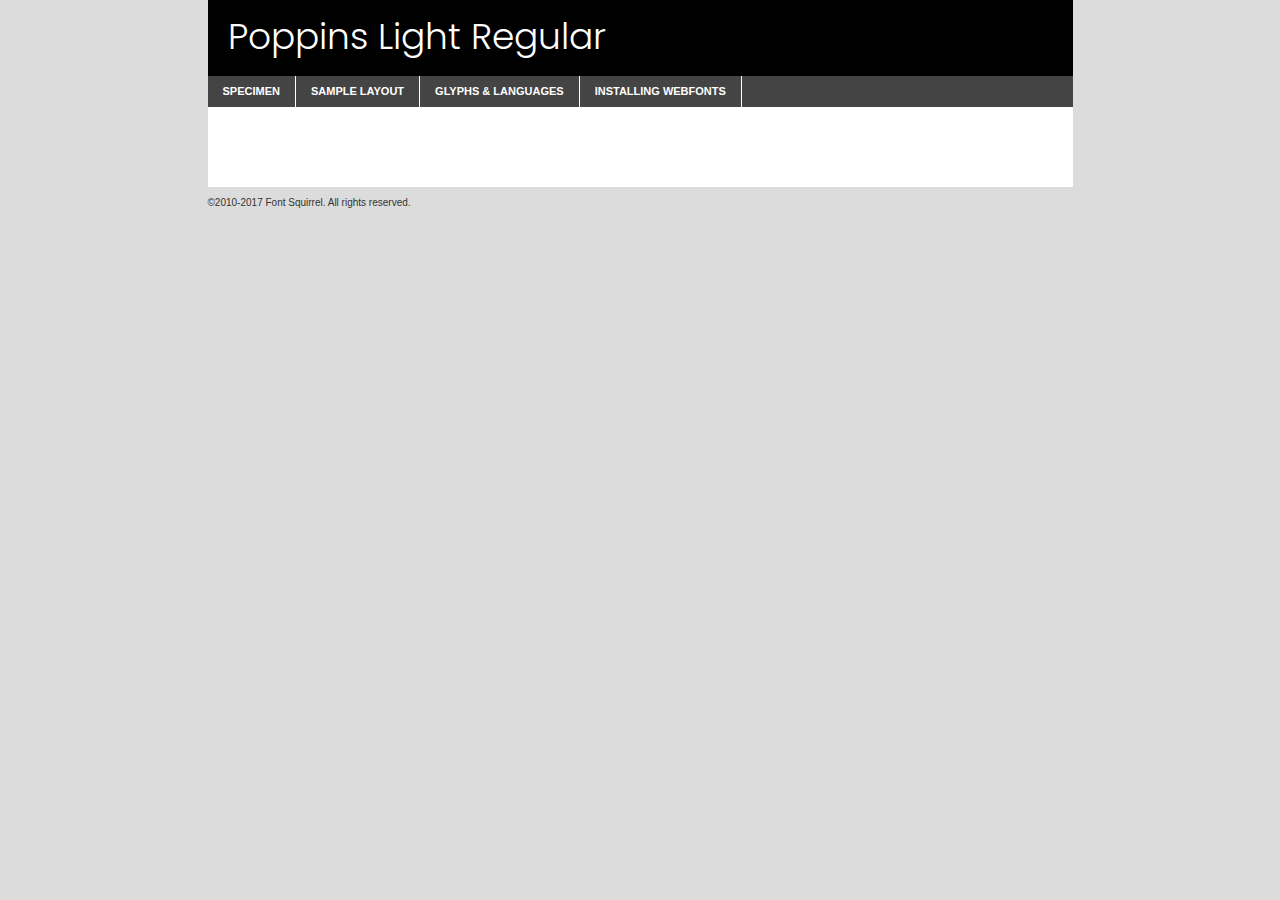
<file: static/fonts/poppins-light-demo.html>
<!DOCTYPE html PUBLIC "-//W3C//DTD XHTML 1.0 Transitional//EN"
	"http://www.w3.org/TR/xhtml1/DTD/xhtml1-transitional.dtd">

<html xmlns="http://www.w3.org/1999/xhtml" xml:lang="en" lang="en">
<head>
	<meta http-equiv="Content-Type" content="text/html; charset=utf-8" />
	<script src="http://ajax.googleapis.com/ajax/libs/jquery/1.7.2/jquery.min.js" type="text/javascript" charset="utf-8"></script>
	<script type="text/javascript">
	(function($){$.fn.easyTabs=function(option){var param=jQuery.extend({fadeSpeed:"fast",defaultContent:1,activeClass:'active'},option);$(this).each(function(){var thisId="#"+this.id;if(param.defaultContent==''){param.defaultContent=1;}
	if(typeof param.defaultContent=="number")
	{var defaultTab=$(thisId+" .tabs li:eq("+(param.defaultContent-1)+") a").attr('href').substr(1);}else{var defaultTab=param.defaultContent;}
	$(thisId+" .tabs li a").each(function(){var tabToHide=$(this).attr('href').substr(1);$("#"+tabToHide).addClass('easytabs-tab-content');});hideAll();changeContent(defaultTab);function hideAll(){$(thisId+" .easytabs-tab-content").hide();}
	function changeContent(tabId){hideAll();$(thisId+" .tabs li").removeClass(param.activeClass);$(thisId+" .tabs li a[href=#"+tabId+"]").closest('li').addClass(param.activeClass);if(param.fadeSpeed!="none")
	{$(thisId+" #"+tabId).fadeIn(param.fadeSpeed);}else{$(thisId+" #"+tabId).show();}}
	$(thisId+" .tabs li").click(function(){var tabId=$(this).find('a').attr('href').substr(1);changeContent(tabId);return false;});});}})(jQuery);
	</script>
	<link rel="stylesheet" href="specimen_files/specimen_stylesheet.css" type="text/css" charset="utf-8" />
	<link rel="stylesheet" href="stylesheet.css" type="text/css" charset="utf-8" />

	<style type="text/css">
					body{
				font-family: 'poppinslight';
							}
		</style>

	<title>Poppins Light Regular Specimen</title>
	
	
	<script type="text/javascript" charset="utf-8">
		$(document).ready(function() {
			$('#container').easyTabs({defaultContent:1});
		});
	</script>
</head>

<body>
<div id="container">
	<div id="header">
		Poppins Light Regular	</div>
	<ul class="tabs">
		<li><a href="#specimen">Specimen</a></li>
		<li><a href="#layout">Sample Layout</a></li>
				<li><a href="#glyphs">Glyphs &amp; Languages</a></li>
		<li><a href="#installing">Installing Webfonts</a></li>
		
	</ul>
	
	<div id="main_content">

		
			<div id="specimen">
		
				<div class="section">
					<div class="grid12 firstcol">
						<div class="huge">AaBb</div>
					</div>
				</div>
		
				<div class="section">
					<div class="glyph_range">A&#x200B;B&#x200b;C&#x200b;D&#x200b;E&#x200b;F&#x200b;G&#x200b;H&#x200b;I&#x200b;J&#x200b;K&#x200b;L&#x200b;M&#x200b;N&#x200b;O&#x200b;P&#x200b;Q&#x200b;R&#x200b;S&#x200b;T&#x200b;U&#x200b;V&#x200b;W&#x200b;X&#x200b;Y&#x200b;Z&#x200b;a&#x200b;b&#x200b;c&#x200b;d&#x200b;e&#x200b;f&#x200b;g&#x200b;h&#x200b;i&#x200b;j&#x200b;k&#x200b;l&#x200b;m&#x200b;n&#x200b;o&#x200b;p&#x200b;q&#x200b;r&#x200b;s&#x200b;t&#x200b;u&#x200b;v&#x200b;w&#x200b;x&#x200b;y&#x200b;z&#x200b;1&#x200b;2&#x200b;3&#x200b;4&#x200b;5&#x200b;6&#x200b;7&#x200b;8&#x200b;9&#x200b;0&#x200b;&amp;&#x200b;.&#x200b;,&#x200b;?&#x200b;!&#x200b;&#64;&#x200b;(&#x200b;)&#x200b;#&#x200b;$&#x200b;%&#x200b;*&#x200b;+&#x200b;-&#x200b;=&#x200b;:&#x200b;;</div>
				</div>
				<div class="section">
					<div class="grid12 firstcol">
						<table class="sample_table">
							<tr><td>10</td><td class="size10">abcdefghijklmnopqrstuvwxyzABCDEFGHIJKLMNOPQRSTUVWXYZ0123456789abcdefghijklmnopqrstuvwxyzABCDEFGHIJKLMNOPQRSTUVWXYZ0123456789abcdefghijklmnopqrstuvwxyzABCDEFGHIJKLMNOPQRSTUVWXYZ</td></tr>
							<tr><td>11</td><td class="size11">abcdefghijklmnopqrstuvwxyzABCDEFGHIJKLMNOPQRSTUVWXYZ0123456789abcdefghijklmnopqrstuvwxyzABCDEFGHIJKLMNOPQRSTUVWXYZ0123456789abcdefghijklmnopqrstuvwxyzABCDEFGHIJKLMNOPQRSTUVWXYZ</td></tr>
							<tr><td>12</td><td class="size12">abcdefghijklmnopqrstuvwxyzABCDEFGHIJKLMNOPQRSTUVWXYZ0123456789abcdefghijklmnopqrstuvwxyzABCDEFGHIJKLMNOPQRSTUVWXYZ0123456789abcdefghijklmnopqrstuvwxyzABCDEFGHIJKLMNOPQRSTUVWXYZ</td></tr>
							<tr><td>13</td><td class="size13">abcdefghijklmnopqrstuvwxyzABCDEFGHIJKLMNOPQRSTUVWXYZ0123456789abcdefghijklmnopqrstuvwxyzABCDEFGHIJKLMNOPQRSTUVWXYZ0123456789abcdefghijklmnopqrstuvwxyzABCDEFGHIJKLMNOPQRSTUVWXYZ</td></tr>
							<tr><td>14</td><td class="size14">abcdefghijklmnopqrstuvwxyzABCDEFGHIJKLMNOPQRSTUVWXYZ0123456789abcdefghijklmnopqrstuvwxyzABCDEFGHIJKLMNOPQRSTUVWXYZ0123456789abcdefghijklmnopqrstuvwxyzABCDEFGHIJKLMNOPQRSTUVWXYZ</td></tr>
							<tr><td>16</td><td class="size16">abcdefghijklmnopqrstuvwxyzABCDEFGHIJKLMNOPQRSTUVWXYZ0123456789abcdefghijklmnopqrstuvwxyzABCDEFGHIJKLMNOPQRSTUVWXYZ</td></tr>
							<tr><td>18</td><td class="size18">abcdefghijklmnopqrstuvwxyzABCDEFGHIJKLMNOPQRSTUVWXYZ0123456789abcdefghijklmnopqrstuvwxyzABCDEFGHIJKLMNOPQRSTUVWXYZ</td></tr>
							<tr><td>20</td><td class="size20">abcdefghijklmnopqrstuvwxyzABCDEFGHIJKLMNOPQRSTUVWXYZ0123456789abcdefghijklmnopqrstuvwxyzABCDEFGHIJKLMNOPQRSTUVWXYZ</td></tr>
							<tr><td>24</td><td class="size24">abcdefghijklmnopqrstuvwxyzABCDEFGHIJKLMNOPQRSTUVWXYZ0123456789abcdefghijklmnopqrstuvwxyzABCDEFGHIJKLMNOPQRSTUVWXYZ</td></tr>
							<tr><td>30</td><td class="size30">abcdefghijklmnopqrstuvwxyzABCDEFGHIJKLMNOPQRSTUVWXYZ0123456789abcdefghijklmnopqrstuvwxyzABCDEFGHIJKLMNOPQRSTUVWXYZ</td></tr>
							<tr><td>36</td><td class="size36">abcdefghijklmnopqrstuvwxyzABCDEFGHIJKLMNOPQRSTUVWXYZ0123456789abcdefghijklmnopqrstuvwxyzABCDEFGHIJKLMNOPQRSTUVWXYZ</td></tr>
							<tr><td>48</td><td class="size48">abcdefghijklmnopqrstuvwxyzABCDEFGHIJKLMNOPQRSTUVWXYZ0123456789abcdefghijklmnopqrstuvwxyzABCDEFGHIJKLMNOPQRSTUVWXYZ</td></tr>
							<tr><td>60</td><td class="size60">abcdefghijklmnopqrstuvwxyzABCDEFGHIJKLMNOPQRSTUVWXYZ0123456789abcdefghijklmnopqrstuvwxyzABCDEFGHIJKLMNOPQRSTUVWXYZ</td></tr>
							<tr><td>72</td><td class="size72">abcdefghijklmnopqrstuvwxyzABCDEFGHIJKLMNOPQRSTUVWXYZ0123456789abcdefghijklmnopqrstuvwxyzABCDEFGHIJKLMNOPQRSTUVWXYZ</td></tr>
							<tr><td>90</td><td class="size90">abcdefghijklmnopqrstuvwxyzABCDEFGHIJKLMNOPQRSTUVWXYZ0123456789abcdefghijklmnopqrstuvwxyzABCDEFGHIJKLMNOPQRSTUVWXYZ</td></tr>
						</table>
				
					</div>
			
				</div>
		
		
		
								<div class="section" id="bodycomparison">


										<div id="xheight">
				<div class="fontbody">&#x25FC;&#x25FC;&#x25FC;&#x25FC;&#x25FC;&#x25FC;&#x25FC;&#x25FC;&#x25FC;&#x25FC;&#x25FC;&#x25FC;&#x25FC;&#x25FC;&#x25FC;&#x25FC;&#x25FC;&#x25FC;&#x25FC;&#x25FC;&#x25FC;&#x25FC;&#x25FC;&#x25FC;&#x25FC;&#x25FC;&#x25FC;&#x25FC;&#x25FC;&#x25FC;&#x25FC;&#x25FC;&#x25FC;&#x25FC;&#x25FC;&#x25FC;&#x25FC;&#x25FC;&#x25FC;&#x25FC;&#x25FC;&#x25FC;&#x25FC;&#x25FC;&#x25FC;&#x25FC;&#x25FC;&#x25FC;&#x25FC;&#x25FC;&#x25FC;&#x25FC;&#x25FC;&#x25FC;&#x25FC;&#x25FC;&#x25FC;&#x25FC;&#x25FC;&#x25FC;&#x25FC;&#x25FC;&#x25FC;&#x25FC;&#x25FC;&#x25FC;&#x25FC;&#x25FC;&#x25FC;&#x25FC;&#x25FC;&#x25FC;&#x25FC;&#x25FC;&#x25FC;&#x25FC;&#x25FC;&#x25FC;&#x25FC;&#x25FC;&#x25FC;&#x25FC;&#x25FC;&#x25FC;&#x25FC;&#x25FC;&#x25FC;&#x25FC;&#x25FC;&#x25FC;&#x25FC;&#x25FC;&#x25FC;&#x25FC;&#x25FC;&#x25FC;&#x25FC;&#x25FC;&#x25FC;body</div><div class="arialbody">body</div><div class="verdanabody">body</div><div class="georgiabody">body</div></div>
										<div class="fontbody" style="z-index:1">
											body<span>Poppins Light Regular</span>
										</div>
										<div class="arialbody" style="z-index:1">
											body<span>Arial</span>
										</div>
										<div class="verdanabody" style="z-index:1">
											body<span>Verdana</span>
										</div>
										<div class="georgiabody" style="z-index:1">
											body<span>Georgia</span>
										</div>



								</div>
		
		
				<div class="section psample psample_row1" id="">
					
					<div class="grid2 firstcol">
						<p class="size10"><span>10.</span>Aenean lacinia bibendum nulla sed consectetur. Fusce dapibus, tellus ac cursus commodo, tortor mauris condimentum nibh, ut fermentum massa justo sit amet risus. Nullam id dolor id nibh ultricies vehicula ut id elit. Cum sociis natoque penatibus et magnis dis parturient montes, nascetur ridiculus mus. Nulla vitae elit libero, a pharetra augue.</p>
			
					</div>
					<div class="grid3">
						<p class="size11"><span>11.</span>Aenean lacinia bibendum nulla sed consectetur. Fusce dapibus, tellus ac cursus commodo, tortor mauris condimentum nibh, ut fermentum massa justo sit amet risus. Nullam id dolor id nibh ultricies vehicula ut id elit. Cum sociis natoque penatibus et magnis dis parturient montes, nascetur ridiculus mus. Nulla vitae elit libero, a pharetra augue.</p>
			
					</div>
					<div class="grid3">
						<p class="size12"><span>12.</span>Aenean lacinia bibendum nulla sed consectetur. Fusce dapibus, tellus ac cursus commodo, tortor mauris condimentum nibh, ut fermentum massa justo sit amet risus. Nullam id dolor id nibh ultricies vehicula ut id elit. Cum sociis natoque penatibus et magnis dis parturient montes, nascetur ridiculus mus. Nulla vitae elit libero, a pharetra augue.</p>
			
					</div>
					<div class="grid4">
						<p class="size13"><span>13.</span>Aenean lacinia bibendum nulla sed consectetur. Fusce dapibus, tellus ac cursus commodo, tortor mauris condimentum nibh, ut fermentum massa justo sit amet risus. Nullam id dolor id nibh ultricies vehicula ut id elit. Cum sociis natoque penatibus et magnis dis parturient montes, nascetur ridiculus mus. Nulla vitae elit libero, a pharetra augue.</p>
			
					</div>
					<div class="white_blend"></div>
					
				</div>
				<div class="section psample psample_row2" id="">
					<div class="grid3 firstcol">
						<p class="size14"><span>14.</span>Aenean lacinia bibendum nulla sed consectetur. Fusce dapibus, tellus ac cursus commodo, tortor mauris condimentum nibh, ut fermentum massa justo sit amet risus. Nullam id dolor id nibh ultricies vehicula ut id elit. Cum sociis natoque penatibus et magnis dis parturient montes, nascetur ridiculus mus. Nulla vitae elit libero, a pharetra augue.</p>
			
					</div>
					<div class="grid4">
						<p class="size16"><span>16.</span>Aenean lacinia bibendum nulla sed consectetur. Fusce dapibus, tellus ac cursus commodo, tortor mauris condimentum nibh, ut fermentum massa justo sit amet risus. Nullam id dolor id nibh ultricies vehicula ut id elit. Cum sociis natoque penatibus et magnis dis parturient montes, nascetur ridiculus mus. Nulla vitae elit libero, a pharetra augue.</p>
			
					</div>
					<div class="grid5">
						<p class="size18"><span>18.</span>Aenean lacinia bibendum nulla sed consectetur. Fusce dapibus, tellus ac cursus commodo, tortor mauris condimentum nibh, ut fermentum massa justo sit amet risus. Nullam id dolor id nibh ultricies vehicula ut id elit. Cum sociis natoque penatibus et magnis dis parturient montes, nascetur ridiculus mus. Nulla vitae elit libero, a pharetra augue.</p>
			
					</div>

					<div class="white_blend"></div>

				</div>
				
				<div class="section psample psample_row3" id="">
					<div class="grid5 firstcol">
						<p class="size20"><span>20.</span>Aenean lacinia bibendum nulla sed consectetur. Fusce dapibus, tellus ac cursus commodo, tortor mauris condimentum nibh, ut fermentum massa justo sit amet risus. Nullam id dolor id nibh ultricies vehicula ut id elit. Cum sociis natoque penatibus et magnis dis parturient montes, nascetur ridiculus mus. Nulla vitae elit libero, a pharetra augue.</p>
					</div>
					<div class="grid7">
						<p class="size24"><span>24.</span>Aenean lacinia bibendum nulla sed consectetur. Fusce dapibus, tellus ac cursus commodo, tortor mauris condimentum nibh, ut fermentum massa justo sit amet risus. Nullam id dolor id nibh ultricies vehicula ut id elit. Cum sociis natoque penatibus et magnis dis parturient montes, nascetur ridiculus mus. Nulla vitae elit libero, a pharetra augue.</p>
					</div>
					
					<div class="white_blend"></div>
					
				</div>
				
				<div class="section psample psample_row4" id="">
					<div class="grid12 firstcol">
						<p class="size30"><span>30.</span>Aenean lacinia bibendum nulla sed consectetur. Fusce dapibus, tellus ac cursus commodo, tortor mauris condimentum nibh, ut fermentum massa justo sit amet risus. Nullam id dolor id nibh ultricies vehicula ut id elit. Cum sociis natoque penatibus et magnis dis parturient montes, nascetur ridiculus mus. Nulla vitae elit libero, a pharetra augue.</p>
					</div>
					<div class="white_blend"></div>
					
				</div>
				
				
				
				<div class="section psample psample_row1 fullreverse">
					<div class="grid2 firstcol">
						<p class="size10"><span>10.</span>Aenean lacinia bibendum nulla sed consectetur. Fusce dapibus, tellus ac cursus commodo, tortor mauris condimentum nibh, ut fermentum massa justo sit amet risus. Nullam id dolor id nibh ultricies vehicula ut id elit. Cum sociis natoque penatibus et magnis dis parturient montes, nascetur ridiculus mus. Nulla vitae elit libero, a pharetra augue.</p>
			
					</div>
					<div class="grid3">
						<p class="size11"><span>11.</span>Aenean lacinia bibendum nulla sed consectetur. Fusce dapibus, tellus ac cursus commodo, tortor mauris condimentum nibh, ut fermentum massa justo sit amet risus. Nullam id dolor id nibh ultricies vehicula ut id elit. Cum sociis natoque penatibus et magnis dis parturient montes, nascetur ridiculus mus. Nulla vitae elit libero, a pharetra augue.</p>
			
					</div>
					<div class="grid3">
						<p class="size12"><span>12.</span>Aenean lacinia bibendum nulla sed consectetur. Fusce dapibus, tellus ac cursus commodo, tortor mauris condimentum nibh, ut fermentum massa justo sit amet risus. Nullam id dolor id nibh ultricies vehicula ut id elit. Cum sociis natoque penatibus et magnis dis parturient montes, nascetur ridiculus mus. Nulla vitae elit libero, a pharetra augue.</p>
			
					</div>
					<div class="grid4">
						<p class="size13"><span>13.</span>Aenean lacinia bibendum nulla sed consectetur. Fusce dapibus, tellus ac cursus commodo, tortor mauris condimentum nibh, ut fermentum massa justo sit amet risus. Nullam id dolor id nibh ultricies vehicula ut id elit. Cum sociis natoque penatibus et magnis dis parturient montes, nascetur ridiculus mus. Nulla vitae elit libero, a pharetra augue.</p>
			
					</div>
					<div class="black_blend"></div>
					
				</div>
				
				<div class="section psample psample_row2 fullreverse">
					<div class="grid3 firstcol">
						<p class="size14"><span>14.</span>Aenean lacinia bibendum nulla sed consectetur. Fusce dapibus, tellus ac cursus commodo, tortor mauris condimentum nibh, ut fermentum massa justo sit amet risus. Nullam id dolor id nibh ultricies vehicula ut id elit. Cum sociis natoque penatibus et magnis dis parturient montes, nascetur ridiculus mus. Nulla vitae elit libero, a pharetra augue.</p>
			
					</div>
					<div class="grid4">
						<p class="size16"><span>16.</span>Aenean lacinia bibendum nulla sed consectetur. Fusce dapibus, tellus ac cursus commodo, tortor mauris condimentum nibh, ut fermentum massa justo sit amet risus. Nullam id dolor id nibh ultricies vehicula ut id elit. Cum sociis natoque penatibus et magnis dis parturient montes, nascetur ridiculus mus. Nulla vitae elit libero, a pharetra augue.</p>
			
					</div>
					<div class="grid5">
						<p class="size18"><span>18.</span>Aenean lacinia bibendum nulla sed consectetur. Fusce dapibus, tellus ac cursus commodo, tortor mauris condimentum nibh, ut fermentum massa justo sit amet risus. Nullam id dolor id nibh ultricies vehicula ut id elit. Cum sociis natoque penatibus et magnis dis parturient montes, nascetur ridiculus mus. Nulla vitae elit libero, a pharetra augue.</p>
			
					</div>
					<div class="black_blend"></div>

				</div>
				
				<div class="section psample fullreverse psample_row3" id="">
					<div class="grid5 firstcol">
						<p class="size20"><span>20.</span>Aenean lacinia bibendum nulla sed consectetur. Fusce dapibus, tellus ac cursus commodo, tortor mauris condimentum nibh, ut fermentum massa justo sit amet risus. Nullam id dolor id nibh ultricies vehicula ut id elit. Cum sociis natoque penatibus et magnis dis parturient montes, nascetur ridiculus mus. Nulla vitae elit libero, a pharetra augue.</p>
					</div>
					<div class="grid7">
						<p class="size24"><span>24.</span>Aenean lacinia bibendum nulla sed consectetur. Fusce dapibus, tellus ac cursus commodo, tortor mauris condimentum nibh, ut fermentum massa justo sit amet risus. Nullam id dolor id nibh ultricies vehicula ut id elit. Cum sociis natoque penatibus et magnis dis parturient montes, nascetur ridiculus mus. Nulla vitae elit libero, a pharetra augue.</p>
					</div>
					
					<div class="black_blend"></div>
					
				</div>
				
				<div class="section psample fullreverse psample_row4" id="" style="border-bottom: 20px #000 solid;">
					<div class="grid12 firstcol">
						<p class="size30"><span>30.</span>Aenean lacinia bibendum nulla sed consectetur. Fusce dapibus, tellus ac cursus commodo, tortor mauris condimentum nibh, ut fermentum massa justo sit amet risus. Nullam id dolor id nibh ultricies vehicula ut id elit. Cum sociis natoque penatibus et magnis dis parturient montes, nascetur ridiculus mus. Nulla vitae elit libero, a pharetra augue.</p>
					</div>
					<div class="black_blend"></div>
					
				</div>
				
				
				
				
			</div>
			
			<div id="layout">
				
				<div class="section">
					
					<div class="grid12 firstcol">
						<h1>Lorem Ipsum Dolor</h1>
						<h2>Etiam porta sem malesuada magna mollis euismod</h2>
						
						<p class="byline">By <a href="#link">Aenean Lacinia</a></p>
					</div>
				</div>
				<div class="section">
					<div class="grid8 firstcol">
						<p class="large">Donec sed odio dui. Morbi leo risus, porta ac consectetur ac, vestibulum at eros. Fusce dapibus, tellus ac cursus commodo, tortor mauris condimentum nibh, ut fermentum massa justo sit amet risus. </p>

						
						<h3>Pellentesque ornare sem</h3>

						<p>Maecenas sed diam eget risus varius blandit sit amet non magna. Maecenas faucibus mollis interdum. Donec ullamcorper nulla non metus auctor fringilla. Nullam id dolor id nibh ultricies vehicula ut id elit. Nullam id dolor id nibh ultricies vehicula ut id elit. </p>

						<p>Aenean eu leo quam. Pellentesque ornare sem lacinia quam venenatis vestibulum. Lorem ipsum dolor sit amet, consectetur adipiscing elit. Cum sociis natoque penatibus et magnis dis parturient montes, nascetur ridiculus mus. </p>

						<p>Nulla vitae elit libero, a pharetra augue. Praesent commodo cursus magna, vel scelerisque nisl consectetur et. Aenean lacinia bibendum nulla sed consectetur. </p>

						<p>Nullam quis risus eget urna mollis ornare vel eu leo. Nullam quis risus eget urna mollis ornare vel eu leo. Maecenas sed diam eget risus varius blandit sit amet non magna. Donec ullamcorper nulla non metus auctor fringilla. </p>

						<h3>Cras mattis consectetur</h3>

						<p>Aenean eu leo quam. Pellentesque ornare sem lacinia quam venenatis vestibulum. Aenean lacinia bibendum nulla sed consectetur. Integer posuere erat a ante venenatis dapibus posuere velit aliquet. Cras mattis consectetur purus sit amet fermentum. </p>

						<p>Nullam id dolor id nibh ultricies vehicula ut id elit. Nullam quis risus eget urna mollis ornare vel eu leo. Cras mattis consectetur purus sit amet fermentum.</p>
					</div>
					
					<div class="grid4 sidebar">
						
						<div class="box reverse">
							<p class="last">Nullam quis risus eget urna mollis ornare vel eu leo. Donec ullamcorper nulla non metus auctor fringilla. Cras mattis consectetur purus sit amet fermentum. Sed posuere consectetur est at lobortis. Lorem ipsum dolor sit amet, consectetur adipiscing elit. </p>
						</div>
						
						<p class="caption">Maecenas sed diam eget risus varius.</p>

						<p>Vestibulum id ligula porta felis euismod semper. Integer posuere erat a ante venenatis dapibus posuere velit aliquet. Vestibulum id ligula porta felis euismod semper. Sed posuere consectetur est at lobortis. Maecenas sed diam eget risus varius blandit sit amet non magna. Fusce dapibus, tellus ac cursus commodo, tortor mauris condimentum nibh, ut fermentum massa justo sit amet risus. </p>

					

						<p>Duis mollis, est non commodo luctus, nisi erat porttitor ligula, eget lacinia odio sem nec elit. Aenean lacinia bibendum nulla sed consectetur. Vivamus sagittis lacus vel augue laoreet rutrum faucibus dolor auctor. Aenean lacinia bibendum nulla sed consectetur. Nullam quis risus eget urna mollis ornare vel eu leo. </p>

						<p>Praesent commodo cursus magna, vel scelerisque nisl consectetur et. Donec ullamcorper nulla non metus auctor fringilla. Maecenas faucibus mollis interdum. Fusce dapibus, tellus ac cursus commodo, tortor mauris condimentum nibh, ut fermentum massa justo sit amet risus. </p>

					</div>
				</div>
				
			</div>


			



		<div id="glyphs">
			<div class="section">
				<div class="grid12 firstcol">
			
				<h1>Language Support</h1>
				<p>The subset of Poppins Light Regular in this kit supports the following languages:<br />
			
					English, Arrernte, Bislama, Cebuano, Fijian, Gilbertese, Hmong, Ibanag, Iloko_ilokano, Interglossa_glosa, Interlingua, Lojban, Manx, Norfolk_pitcairnese, Oromo, Rotokas, Samoan, Sardinian, Seychelles_creole, Shona, Somali, Southern_ndebele, Swahili, Swati_swazi, Tok_pisin, Warlpiri, Xhosa, Zulu, Latinbasic, Demo				</p>
				<h1>Glyph Chart</h1>
				<p>The subset of Poppins Light Regular in this kit includes all the glyphs listed below. Unicode entities are included above each glyph to help you insert individual characters into your layout.</p>
				<div id="glyph_chart">
			
																														 <div><p>&amp;#13;</p>&#13;</div>
																				 <div><p>&amp;#32;</p>&#32;</div>
																				 <div><p>&amp;#33;</p>&#33;</div>
																				 <div><p>&amp;#34;</p>&#34;</div>
																				 <div><p>&amp;#35;</p>&#35;</div>
																				 <div><p>&amp;#36;</p>&#36;</div>
																				 <div><p>&amp;#37;</p>&#37;</div>
																				 <div><p>&amp;#38;</p>&#38;</div>
																				 <div><p>&amp;#39;</p>&#39;</div>
																				 <div><p>&amp;#40;</p>&#40;</div>
																				 <div><p>&amp;#41;</p>&#41;</div>
																				 <div><p>&amp;#42;</p>&#42;</div>
																				 <div><p>&amp;#43;</p>&#43;</div>
																				 <div><p>&amp;#44;</p>&#44;</div>
																				 <div><p>&amp;#46;</p>&#46;</div>
																				 <div><p>&amp;#47;</p>&#47;</div>
																				 <div><p>&amp;#48;</p>&#48;</div>
																				 <div><p>&amp;#49;</p>&#49;</div>
																				 <div><p>&amp;#50;</p>&#50;</div>
																				 <div><p>&amp;#51;</p>&#51;</div>
																				 <div><p>&amp;#52;</p>&#52;</div>
																				 <div><p>&amp;#53;</p>&#53;</div>
																				 <div><p>&amp;#54;</p>&#54;</div>
																				 <div><p>&amp;#55;</p>&#55;</div>
																				 <div><p>&amp;#56;</p>&#56;</div>
																				 <div><p>&amp;#57;</p>&#57;</div>
																				 <div><p>&amp;#60;</p>&#60;</div>
																				 <div><p>&amp;#61;</p>&#61;</div>
																				 <div><p>&amp;#62;</p>&#62;</div>
																				 <div><p>&amp;#63;</p>&#63;</div>
																				 <div><p>&amp;#64;</p>&#64;</div>
																				 <div><p>&amp;#65;</p>&#65;</div>
																				 <div><p>&amp;#66;</p>&#66;</div>
																				 <div><p>&amp;#67;</p>&#67;</div>
																				 <div><p>&amp;#68;</p>&#68;</div>
																				 <div><p>&amp;#69;</p>&#69;</div>
																				 <div><p>&amp;#70;</p>&#70;</div>
																				 <div><p>&amp;#71;</p>&#71;</div>
																				 <div><p>&amp;#72;</p>&#72;</div>
																				 <div><p>&amp;#73;</p>&#73;</div>
																				 <div><p>&amp;#74;</p>&#74;</div>
																				 <div><p>&amp;#75;</p>&#75;</div>
																				 <div><p>&amp;#76;</p>&#76;</div>
																				 <div><p>&amp;#77;</p>&#77;</div>
																				 <div><p>&amp;#78;</p>&#78;</div>
																				 <div><p>&amp;#79;</p>&#79;</div>
																				 <div><p>&amp;#80;</p>&#80;</div>
																				 <div><p>&amp;#81;</p>&#81;</div>
																				 <div><p>&amp;#82;</p>&#82;</div>
																				 <div><p>&amp;#83;</p>&#83;</div>
																				 <div><p>&amp;#84;</p>&#84;</div>
																				 <div><p>&amp;#85;</p>&#85;</div>
																				 <div><p>&amp;#86;</p>&#86;</div>
																				 <div><p>&amp;#87;</p>&#87;</div>
																				 <div><p>&amp;#88;</p>&#88;</div>
																				 <div><p>&amp;#89;</p>&#89;</div>
																				 <div><p>&amp;#90;</p>&#90;</div>
																				 <div><p>&amp;#91;</p>&#91;</div>
																				 <div><p>&amp;#92;</p>&#92;</div>
																				 <div><p>&amp;#93;</p>&#93;</div>
																				 <div><p>&amp;#94;</p>&#94;</div>
																				 <div><p>&amp;#95;</p>&#95;</div>
																				 <div><p>&amp;#96;</p>&#96;</div>
																				 <div><p>&amp;#97;</p>&#97;</div>
																				 <div><p>&amp;#98;</p>&#98;</div>
																				 <div><p>&amp;#99;</p>&#99;</div>
																				 <div><p>&amp;#100;</p>&#100;</div>
																				 <div><p>&amp;#101;</p>&#101;</div>
																				 <div><p>&amp;#102;</p>&#102;</div>
																				 <div><p>&amp;#103;</p>&#103;</div>
																				 <div><p>&amp;#104;</p>&#104;</div>
																				 <div><p>&amp;#105;</p>&#105;</div>
																				 <div><p>&amp;#106;</p>&#106;</div>
																				 <div><p>&amp;#107;</p>&#107;</div>
																				 <div><p>&amp;#108;</p>&#108;</div>
																				 <div><p>&amp;#109;</p>&#109;</div>
																				 <div><p>&amp;#110;</p>&#110;</div>
																				 <div><p>&amp;#111;</p>&#111;</div>
																				 <div><p>&amp;#112;</p>&#112;</div>
																				 <div><p>&amp;#113;</p>&#113;</div>
																				 <div><p>&amp;#114;</p>&#114;</div>
																				 <div><p>&amp;#115;</p>&#115;</div>
																				 <div><p>&amp;#116;</p>&#116;</div>
																				 <div><p>&amp;#117;</p>&#117;</div>
																				 <div><p>&amp;#118;</p>&#118;</div>
																				 <div><p>&amp;#119;</p>&#119;</div>
																				 <div><p>&amp;#120;</p>&#120;</div>
																				 <div><p>&amp;#121;</p>&#121;</div>
																				 <div><p>&amp;#122;</p>&#122;</div>
																				 <div><p>&amp;#123;</p>&#123;</div>
																				 <div><p>&amp;#124;</p>&#124;</div>
																				 <div><p>&amp;#125;</p>&#125;</div>
																				 <div><p>&amp;#126;</p>&#126;</div>
																				 <div><p>&amp;#160;</p>&#160;</div>
																				 <div><p>&amp;#161;</p>&#161;</div>
																				 <div><p>&amp;#162;</p>&#162;</div>
																				 <div><p>&amp;#163;</p>&#163;</div>
																				 <div><p>&amp;#164;</p>&#164;</div>
																				 <div><p>&amp;#165;</p>&#165;</div>
																				 <div><p>&amp;#166;</p>&#166;</div>
																				 <div><p>&amp;#167;</p>&#167;</div>
																				 <div><p>&amp;#168;</p>&#168;</div>
																				 <div><p>&amp;#169;</p>&#169;</div>
																				 <div><p>&amp;#170;</p>&#170;</div>
																				 <div><p>&amp;#171;</p>&#171;</div>
																				 <div><p>&amp;#172;</p>&#172;</div>
																				 <div><p>&amp;#174;</p>&#174;</div>
																				 <div><p>&amp;#175;</p>&#175;</div>
																				 <div><p>&amp;#176;</p>&#176;</div>
																				 <div><p>&amp;#177;</p>&#177;</div>
																				 <div><p>&amp;#178;</p>&#178;</div>
																				 <div><p>&amp;#179;</p>&#179;</div>
																				 <div><p>&amp;#180;</p>&#180;</div>
																				 <div><p>&amp;#181;</p>&#181;</div>
																				 <div><p>&amp;#182;</p>&#182;</div>
																				 <div><p>&amp;#184;</p>&#184;</div>
																				 <div><p>&amp;#185;</p>&#185;</div>
																				 <div><p>&amp;#186;</p>&#186;</div>
																				 <div><p>&amp;#187;</p>&#187;</div>
																				 <div><p>&amp;#188;</p>&#188;</div>
																				 <div><p>&amp;#189;</p>&#189;</div>
																				 <div><p>&amp;#190;</p>&#190;</div>
																				 <div><p>&amp;#191;</p>&#191;</div>
																				 <div><p>&amp;#198;</p>&#198;</div>
																				 <div><p>&amp;#199;</p>&#199;</div>
																				 <div><p>&amp;#208;</p>&#208;</div>
																				 <div><p>&amp;#215;</p>&#215;</div>
																				 <div><p>&amp;#216;</p>&#216;</div>
																				 <div><p>&amp;#222;</p>&#222;</div>
																				 <div><p>&amp;#223;</p>&#223;</div>
																				 <div><p>&amp;#230;</p>&#230;</div>
																				 <div><p>&amp;#231;</p>&#231;</div>
																				 <div><p>&amp;#240;</p>&#240;</div>
																				 <div><p>&amp;#247;</p>&#247;</div>
																				 <div><p>&amp;#248;</p>&#248;</div>
																				 <div><p>&amp;#254;</p>&#254;</div>
																				 <div><p>&amp;#305;</p>&#305;</div>
																				 <div><p>&amp;#338;</p>&#338;</div>
																				 <div><p>&amp;#339;</p>&#339;</div>
																				 <div><p>&amp;#710;</p>&#710;</div>
																				 <div><p>&amp;#730;</p>&#730;</div>
																				 <div><p>&amp;#732;</p>&#732;</div>
																				 <div><p>&amp;#8192;</p>&#8192;</div>
																				 <div><p>&amp;#8193;</p>&#8193;</div>
																				 <div><p>&amp;#8194;</p>&#8194;</div>
																				 <div><p>&amp;#8195;</p>&#8195;</div>
																				 <div><p>&amp;#8196;</p>&#8196;</div>
																				 <div><p>&amp;#8197;</p>&#8197;</div>
																				 <div><p>&amp;#8198;</p>&#8198;</div>
																				 <div><p>&amp;#8199;</p>&#8199;</div>
																				 <div><p>&amp;#8200;</p>&#8200;</div>
																				 <div><p>&amp;#8201;</p>&#8201;</div>
																				 <div><p>&amp;#8202;</p>&#8202;</div>
																				 <div><p>&amp;#8211;</p>&#8211;</div>
																				 <div><p>&amp;#8212;</p>&#8212;</div>
																				 <div><p>&amp;#8216;</p>&#8216;</div>
																				 <div><p>&amp;#8217;</p>&#8217;</div>
																				 <div><p>&amp;#8218;</p>&#8218;</div>
																				 <div><p>&amp;#8220;</p>&#8220;</div>
																				 <div><p>&amp;#8221;</p>&#8221;</div>
																				 <div><p>&amp;#8222;</p>&#8222;</div>
																				 <div><p>&amp;#8226;</p>&#8226;</div>
																				 <div><p>&amp;#8239;</p>&#8239;</div>
																				 <div><p>&amp;#8249;</p>&#8249;</div>
																				 <div><p>&amp;#8250;</p>&#8250;</div>
																				 <div><p>&amp;#8287;</p>&#8287;</div>
																				 <div><p>&amp;#8364;</p>&#8364;</div>
																				 <div><p>&amp;#8482;</p>&#8482;</div>
																				 <div><p>&amp;#8722;</p>&#8722;</div>
																				 <div><p>&amp;#9724;</p>&#9724;</div>
																				 <div><p>&amp;#64257;</p>&#64257;</div>
																																																</div>	
				</div>
		
		
			</div>
		</div>
		
		
		<div id="specs">
			
		</div>
	
		<div id="installing">
			<div class="section">
				<div class="grid7 firstcol">
					<h1>Installing Webfonts</h1>
					
					<p>Webfonts are supported by all major browser platforms but not all in the same way. There are currently four different font formats that must be included in order to target all browsers. This includes TTF, WOFF, EOT and SVG.</p>
					
					<h2>1. Upload your webfonts</h2>
					<p>You must upload your webfont kit to your website. They should be in or near the same directory as your CSS files.</p>
					
					<h2>2. Include the webfont stylesheet</h2>
					<p>A special CSS @font-face declaration helps the various browsers select the appropriate font it needs without causing you a bunch of headaches. Learn more about this syntax by reading the <a href="https://www.fontspring.com/blog/further-hardening-of-the-bulletproof-syntax">Fontspring blog post</a> about it. The code for it is as follows:</p>


<code>
@font-face{ 
	font-family: 'MyWebFont';
	src: url('WebFont.eot');
	src: url('WebFont.eot?#iefix') format('embedded-opentype'),
	     url('WebFont.woff') format('woff'),
	     url('WebFont.ttf') format('truetype'),
	     url('WebFont.svg#webfont') format('svg');
}
</code>

	<p>We've already gone ahead and generated the code for you. All you have to do is link to the stylesheet in your HTML, like this:</p>
	<code>&lt;link rel=&quot;stylesheet&quot; href=&quot;stylesheet.css&quot; type=&quot;text/css&quot; charset=&quot;utf-8&quot; /&gt;</code>

					<h2>3. Modify your own stylesheet</h2>
					<p>To take advantage of your new fonts, you must tell your stylesheet to use them. Look at the original @font-face declaration above and find the property called "font-family." The name linked there will be what you use to reference the font. Prepend that webfont name to the font stack in the "font-family" property, inside the selector you want to change. For example:</p>
<code>p { font-family: 'WebFont', Arial, sans-serif; }</code>

<h2>4. Test</h2>
<p>Getting webfonts to work cross-browser <em>can</em> be tricky. Use the information in the sidebar to help you if you find that fonts aren't loading in a particular browser.</p>
				</div>
				
				<div class="grid5 sidebar">
					<div class="box">
						<h2>Troubleshooting<br />Font-Face Problems</h2>
						<p>Having trouble getting your webfonts to load in your new website? Here are some tips to sort out what might be the problem.</p>

						<h3>Fonts not showing in any browser</h3>

						<p>This sounds like you need to work on the plumbing. You either did not upload the fonts to the correct directory, or you did not link the fonts properly in the CSS. If you've confirmed that all this is correct and you still have a problem, take a look at your .htaccess file and see if requests are getting intercepted.</p>

						<h3>Fonts not loading in iPhone or iPad</h3>

						<p>The most common problem here is that you are serving the fonts from an IIS server. IIS refuses to serve files that have unknown MIME types. If that is the case, you must set the MIME type for SVG to "image/svg+xml" in the server settings. Follow these instructions from Microsoft if you need help.</p>

						<h3>Fonts not loading in Firefox</h3>

						<p>The primary reason for this failure? You are still using a version Firefox older than 3.5. So upgrade already! If that isn't it, then you are very likely serving fonts from a different domain. Firefox requires that all font assets be served from the same domain. Lastly it is possible that you need to add WOFF to your list of MIME types (if you are serving via IIS.)</p>

						<h3>Fonts not loading in IE</h3>

						<p>Are you looking at Internet Explorer on an actual Windows machine or are you cheating by using a service like Adobe BrowserLab? Many of these screenshot services do not render @font-face for IE. Best to test it on a real machine.</p>

						<h3>Fonts not loading in IE9</h3>

						<p>IE9, like Firefox, requires that fonts be served from the same domain as the website. Make sure that is the case.</p>
					</div>
				</div>
			</div>
			
		</div>
	
	</div>
	<div id="footer">
		<p>&copy;2010-2017 Font Squirrel. All rights reserved.</p>
	</div>
</div>
</body>
</html>
</file>
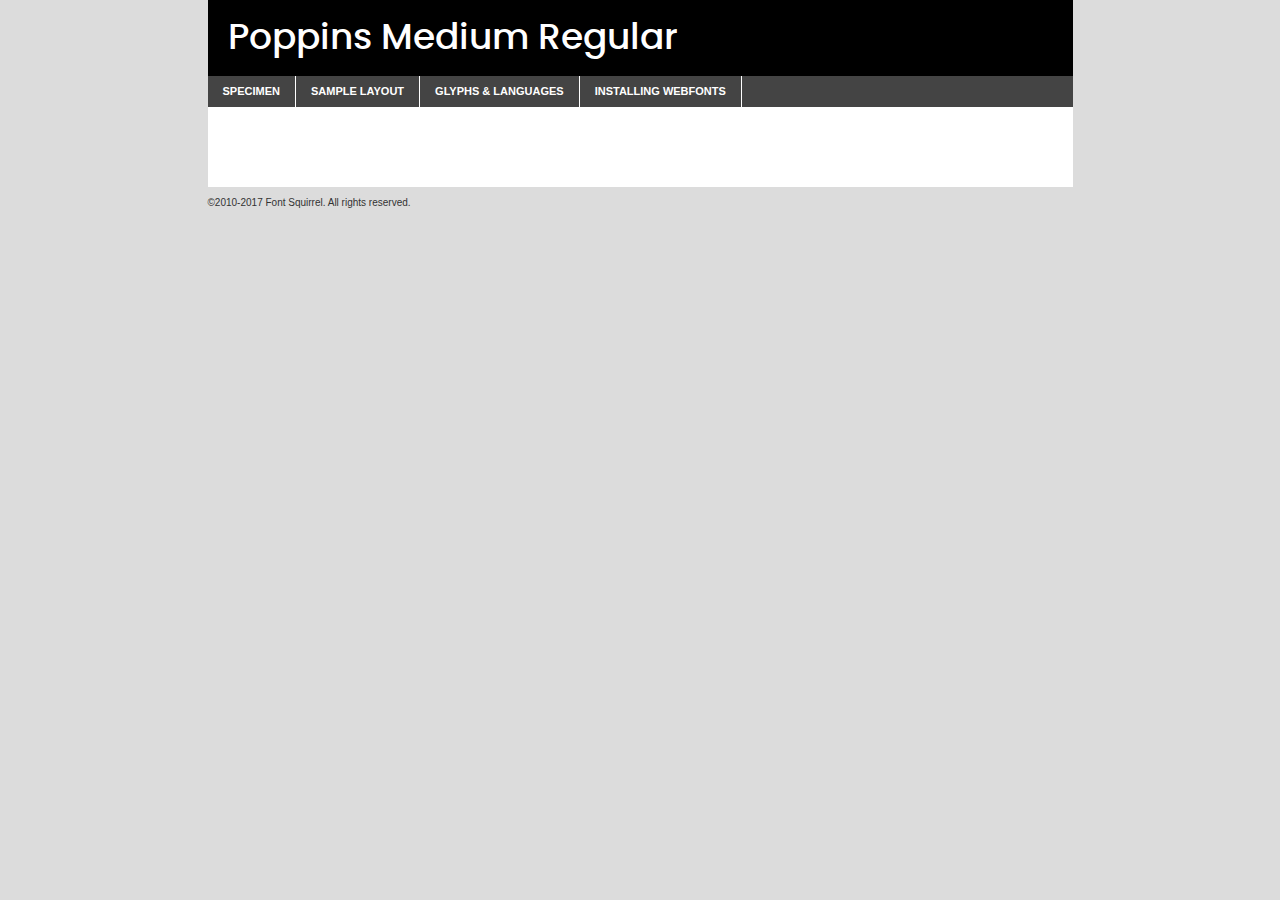
<file: static/fonts/poppins-medium-demo.html>
<!DOCTYPE html PUBLIC "-//W3C//DTD XHTML 1.0 Transitional//EN"
	"http://www.w3.org/TR/xhtml1/DTD/xhtml1-transitional.dtd">

<html xmlns="http://www.w3.org/1999/xhtml" xml:lang="en" lang="en">
<head>
	<meta http-equiv="Content-Type" content="text/html; charset=utf-8" />
	<script src="http://ajax.googleapis.com/ajax/libs/jquery/1.7.2/jquery.min.js" type="text/javascript" charset="utf-8"></script>
	<script type="text/javascript">
	(function($){$.fn.easyTabs=function(option){var param=jQuery.extend({fadeSpeed:"fast",defaultContent:1,activeClass:'active'},option);$(this).each(function(){var thisId="#"+this.id;if(param.defaultContent==''){param.defaultContent=1;}
	if(typeof param.defaultContent=="number")
	{var defaultTab=$(thisId+" .tabs li:eq("+(param.defaultContent-1)+") a").attr('href').substr(1);}else{var defaultTab=param.defaultContent;}
	$(thisId+" .tabs li a").each(function(){var tabToHide=$(this).attr('href').substr(1);$("#"+tabToHide).addClass('easytabs-tab-content');});hideAll();changeContent(defaultTab);function hideAll(){$(thisId+" .easytabs-tab-content").hide();}
	function changeContent(tabId){hideAll();$(thisId+" .tabs li").removeClass(param.activeClass);$(thisId+" .tabs li a[href=#"+tabId+"]").closest('li').addClass(param.activeClass);if(param.fadeSpeed!="none")
	{$(thisId+" #"+tabId).fadeIn(param.fadeSpeed);}else{$(thisId+" #"+tabId).show();}}
	$(thisId+" .tabs li").click(function(){var tabId=$(this).find('a').attr('href').substr(1);changeContent(tabId);return false;});});}})(jQuery);
	</script>
	<link rel="stylesheet" href="specimen_files/specimen_stylesheet.css" type="text/css" charset="utf-8" />
	<link rel="stylesheet" href="stylesheet.css" type="text/css" charset="utf-8" />

	<style type="text/css">
					body{
				font-family: 'poppinsmedium';
							}
		</style>

	<title>Poppins Medium Regular Specimen</title>
	
	
	<script type="text/javascript" charset="utf-8">
		$(document).ready(function() {
			$('#container').easyTabs({defaultContent:1});
		});
	</script>
</head>

<body>
<div id="container">
	<div id="header">
		Poppins Medium Regular	</div>
	<ul class="tabs">
		<li><a href="#specimen">Specimen</a></li>
		<li><a href="#layout">Sample Layout</a></li>
				<li><a href="#glyphs">Glyphs &amp; Languages</a></li>
		<li><a href="#installing">Installing Webfonts</a></li>
		
	</ul>
	
	<div id="main_content">

		
			<div id="specimen">
		
				<div class="section">
					<div class="grid12 firstcol">
						<div class="huge">AaBb</div>
					</div>
				</div>
		
				<div class="section">
					<div class="glyph_range">A&#x200B;B&#x200b;C&#x200b;D&#x200b;E&#x200b;F&#x200b;G&#x200b;H&#x200b;I&#x200b;J&#x200b;K&#x200b;L&#x200b;M&#x200b;N&#x200b;O&#x200b;P&#x200b;Q&#x200b;R&#x200b;S&#x200b;T&#x200b;U&#x200b;V&#x200b;W&#x200b;X&#x200b;Y&#x200b;Z&#x200b;a&#x200b;b&#x200b;c&#x200b;d&#x200b;e&#x200b;f&#x200b;g&#x200b;h&#x200b;i&#x200b;j&#x200b;k&#x200b;l&#x200b;m&#x200b;n&#x200b;o&#x200b;p&#x200b;q&#x200b;r&#x200b;s&#x200b;t&#x200b;u&#x200b;v&#x200b;w&#x200b;x&#x200b;y&#x200b;z&#x200b;1&#x200b;2&#x200b;3&#x200b;4&#x200b;5&#x200b;6&#x200b;7&#x200b;8&#x200b;9&#x200b;0&#x200b;&amp;&#x200b;.&#x200b;,&#x200b;?&#x200b;!&#x200b;&#64;&#x200b;(&#x200b;)&#x200b;#&#x200b;$&#x200b;%&#x200b;*&#x200b;+&#x200b;-&#x200b;=&#x200b;:&#x200b;;</div>
				</div>
				<div class="section">
					<div class="grid12 firstcol">
						<table class="sample_table">
							<tr><td>10</td><td class="size10">abcdefghijklmnopqrstuvwxyzABCDEFGHIJKLMNOPQRSTUVWXYZ0123456789abcdefghijklmnopqrstuvwxyzABCDEFGHIJKLMNOPQRSTUVWXYZ0123456789abcdefghijklmnopqrstuvwxyzABCDEFGHIJKLMNOPQRSTUVWXYZ</td></tr>
							<tr><td>11</td><td class="size11">abcdefghijklmnopqrstuvwxyzABCDEFGHIJKLMNOPQRSTUVWXYZ0123456789abcdefghijklmnopqrstuvwxyzABCDEFGHIJKLMNOPQRSTUVWXYZ0123456789abcdefghijklmnopqrstuvwxyzABCDEFGHIJKLMNOPQRSTUVWXYZ</td></tr>
							<tr><td>12</td><td class="size12">abcdefghijklmnopqrstuvwxyzABCDEFGHIJKLMNOPQRSTUVWXYZ0123456789abcdefghijklmnopqrstuvwxyzABCDEFGHIJKLMNOPQRSTUVWXYZ0123456789abcdefghijklmnopqrstuvwxyzABCDEFGHIJKLMNOPQRSTUVWXYZ</td></tr>
							<tr><td>13</td><td class="size13">abcdefghijklmnopqrstuvwxyzABCDEFGHIJKLMNOPQRSTUVWXYZ0123456789abcdefghijklmnopqrstuvwxyzABCDEFGHIJKLMNOPQRSTUVWXYZ0123456789abcdefghijklmnopqrstuvwxyzABCDEFGHIJKLMNOPQRSTUVWXYZ</td></tr>
							<tr><td>14</td><td class="size14">abcdefghijklmnopqrstuvwxyzABCDEFGHIJKLMNOPQRSTUVWXYZ0123456789abcdefghijklmnopqrstuvwxyzABCDEFGHIJKLMNOPQRSTUVWXYZ0123456789abcdefghijklmnopqrstuvwxyzABCDEFGHIJKLMNOPQRSTUVWXYZ</td></tr>
							<tr><td>16</td><td class="size16">abcdefghijklmnopqrstuvwxyzABCDEFGHIJKLMNOPQRSTUVWXYZ0123456789abcdefghijklmnopqrstuvwxyzABCDEFGHIJKLMNOPQRSTUVWXYZ</td></tr>
							<tr><td>18</td><td class="size18">abcdefghijklmnopqrstuvwxyzABCDEFGHIJKLMNOPQRSTUVWXYZ0123456789abcdefghijklmnopqrstuvwxyzABCDEFGHIJKLMNOPQRSTUVWXYZ</td></tr>
							<tr><td>20</td><td class="size20">abcdefghijklmnopqrstuvwxyzABCDEFGHIJKLMNOPQRSTUVWXYZ0123456789abcdefghijklmnopqrstuvwxyzABCDEFGHIJKLMNOPQRSTUVWXYZ</td></tr>
							<tr><td>24</td><td class="size24">abcdefghijklmnopqrstuvwxyzABCDEFGHIJKLMNOPQRSTUVWXYZ0123456789abcdefghijklmnopqrstuvwxyzABCDEFGHIJKLMNOPQRSTUVWXYZ</td></tr>
							<tr><td>30</td><td class="size30">abcdefghijklmnopqrstuvwxyzABCDEFGHIJKLMNOPQRSTUVWXYZ0123456789abcdefghijklmnopqrstuvwxyzABCDEFGHIJKLMNOPQRSTUVWXYZ</td></tr>
							<tr><td>36</td><td class="size36">abcdefghijklmnopqrstuvwxyzABCDEFGHIJKLMNOPQRSTUVWXYZ0123456789abcdefghijklmnopqrstuvwxyzABCDEFGHIJKLMNOPQRSTUVWXYZ</td></tr>
							<tr><td>48</td><td class="size48">abcdefghijklmnopqrstuvwxyzABCDEFGHIJKLMNOPQRSTUVWXYZ0123456789abcdefghijklmnopqrstuvwxyzABCDEFGHIJKLMNOPQRSTUVWXYZ</td></tr>
							<tr><td>60</td><td class="size60">abcdefghijklmnopqrstuvwxyzABCDEFGHIJKLMNOPQRSTUVWXYZ0123456789abcdefghijklmnopqrstuvwxyzABCDEFGHIJKLMNOPQRSTUVWXYZ</td></tr>
							<tr><td>72</td><td class="size72">abcdefghijklmnopqrstuvwxyzABCDEFGHIJKLMNOPQRSTUVWXYZ0123456789abcdefghijklmnopqrstuvwxyzABCDEFGHIJKLMNOPQRSTUVWXYZ</td></tr>
							<tr><td>90</td><td class="size90">abcdefghijklmnopqrstuvwxyzABCDEFGHIJKLMNOPQRSTUVWXYZ0123456789abcdefghijklmnopqrstuvwxyzABCDEFGHIJKLMNOPQRSTUVWXYZ</td></tr>
						</table>
				
					</div>
			
				</div>
		
		
		
								<div class="section" id="bodycomparison">


										<div id="xheight">
				<div class="fontbody">&#x25FC;&#x25FC;&#x25FC;&#x25FC;&#x25FC;&#x25FC;&#x25FC;&#x25FC;&#x25FC;&#x25FC;&#x25FC;&#x25FC;&#x25FC;&#x25FC;&#x25FC;&#x25FC;&#x25FC;&#x25FC;&#x25FC;&#x25FC;&#x25FC;&#x25FC;&#x25FC;&#x25FC;&#x25FC;&#x25FC;&#x25FC;&#x25FC;&#x25FC;&#x25FC;&#x25FC;&#x25FC;&#x25FC;&#x25FC;&#x25FC;&#x25FC;&#x25FC;&#x25FC;&#x25FC;&#x25FC;&#x25FC;&#x25FC;&#x25FC;&#x25FC;&#x25FC;&#x25FC;&#x25FC;&#x25FC;&#x25FC;&#x25FC;&#x25FC;&#x25FC;&#x25FC;&#x25FC;&#x25FC;&#x25FC;&#x25FC;&#x25FC;&#x25FC;&#x25FC;&#x25FC;&#x25FC;&#x25FC;&#x25FC;&#x25FC;&#x25FC;&#x25FC;&#x25FC;&#x25FC;&#x25FC;&#x25FC;&#x25FC;&#x25FC;&#x25FC;&#x25FC;&#x25FC;&#x25FC;&#x25FC;&#x25FC;&#x25FC;&#x25FC;&#x25FC;&#x25FC;&#x25FC;&#x25FC;&#x25FC;&#x25FC;&#x25FC;&#x25FC;&#x25FC;&#x25FC;&#x25FC;&#x25FC;&#x25FC;&#x25FC;&#x25FC;&#x25FC;&#x25FC;&#x25FC;body</div><div class="arialbody">body</div><div class="verdanabody">body</div><div class="georgiabody">body</div></div>
										<div class="fontbody" style="z-index:1">
											body<span>Poppins Medium Regular</span>
										</div>
										<div class="arialbody" style="z-index:1">
											body<span>Arial</span>
										</div>
										<div class="verdanabody" style="z-index:1">
											body<span>Verdana</span>
										</div>
										<div class="georgiabody" style="z-index:1">
											body<span>Georgia</span>
										</div>



								</div>
		
		
				<div class="section psample psample_row1" id="">
					
					<div class="grid2 firstcol">
						<p class="size10"><span>10.</span>Aenean lacinia bibendum nulla sed consectetur. Fusce dapibus, tellus ac cursus commodo, tortor mauris condimentum nibh, ut fermentum massa justo sit amet risus. Nullam id dolor id nibh ultricies vehicula ut id elit. Cum sociis natoque penatibus et magnis dis parturient montes, nascetur ridiculus mus. Nulla vitae elit libero, a pharetra augue.</p>
			
					</div>
					<div class="grid3">
						<p class="size11"><span>11.</span>Aenean lacinia bibendum nulla sed consectetur. Fusce dapibus, tellus ac cursus commodo, tortor mauris condimentum nibh, ut fermentum massa justo sit amet risus. Nullam id dolor id nibh ultricies vehicula ut id elit. Cum sociis natoque penatibus et magnis dis parturient montes, nascetur ridiculus mus. Nulla vitae elit libero, a pharetra augue.</p>
			
					</div>
					<div class="grid3">
						<p class="size12"><span>12.</span>Aenean lacinia bibendum nulla sed consectetur. Fusce dapibus, tellus ac cursus commodo, tortor mauris condimentum nibh, ut fermentum massa justo sit amet risus. Nullam id dolor id nibh ultricies vehicula ut id elit. Cum sociis natoque penatibus et magnis dis parturient montes, nascetur ridiculus mus. Nulla vitae elit libero, a pharetra augue.</p>
			
					</div>
					<div class="grid4">
						<p class="size13"><span>13.</span>Aenean lacinia bibendum nulla sed consectetur. Fusce dapibus, tellus ac cursus commodo, tortor mauris condimentum nibh, ut fermentum massa justo sit amet risus. Nullam id dolor id nibh ultricies vehicula ut id elit. Cum sociis natoque penatibus et magnis dis parturient montes, nascetur ridiculus mus. Nulla vitae elit libero, a pharetra augue.</p>
			
					</div>
					<div class="white_blend"></div>
					
				</div>
				<div class="section psample psample_row2" id="">
					<div class="grid3 firstcol">
						<p class="size14"><span>14.</span>Aenean lacinia bibendum nulla sed consectetur. Fusce dapibus, tellus ac cursus commodo, tortor mauris condimentum nibh, ut fermentum massa justo sit amet risus. Nullam id dolor id nibh ultricies vehicula ut id elit. Cum sociis natoque penatibus et magnis dis parturient montes, nascetur ridiculus mus. Nulla vitae elit libero, a pharetra augue.</p>
			
					</div>
					<div class="grid4">
						<p class="size16"><span>16.</span>Aenean lacinia bibendum nulla sed consectetur. Fusce dapibus, tellus ac cursus commodo, tortor mauris condimentum nibh, ut fermentum massa justo sit amet risus. Nullam id dolor id nibh ultricies vehicula ut id elit. Cum sociis natoque penatibus et magnis dis parturient montes, nascetur ridiculus mus. Nulla vitae elit libero, a pharetra augue.</p>
			
					</div>
					<div class="grid5">
						<p class="size18"><span>18.</span>Aenean lacinia bibendum nulla sed consectetur. Fusce dapibus, tellus ac cursus commodo, tortor mauris condimentum nibh, ut fermentum massa justo sit amet risus. Nullam id dolor id nibh ultricies vehicula ut id elit. Cum sociis natoque penatibus et magnis dis parturient montes, nascetur ridiculus mus. Nulla vitae elit libero, a pharetra augue.</p>
			
					</div>

					<div class="white_blend"></div>

				</div>
				
				<div class="section psample psample_row3" id="">
					<div class="grid5 firstcol">
						<p class="size20"><span>20.</span>Aenean lacinia bibendum nulla sed consectetur. Fusce dapibus, tellus ac cursus commodo, tortor mauris condimentum nibh, ut fermentum massa justo sit amet risus. Nullam id dolor id nibh ultricies vehicula ut id elit. Cum sociis natoque penatibus et magnis dis parturient montes, nascetur ridiculus mus. Nulla vitae elit libero, a pharetra augue.</p>
					</div>
					<div class="grid7">
						<p class="size24"><span>24.</span>Aenean lacinia bibendum nulla sed consectetur. Fusce dapibus, tellus ac cursus commodo, tortor mauris condimentum nibh, ut fermentum massa justo sit amet risus. Nullam id dolor id nibh ultricies vehicula ut id elit. Cum sociis natoque penatibus et magnis dis parturient montes, nascetur ridiculus mus. Nulla vitae elit libero, a pharetra augue.</p>
					</div>
					
					<div class="white_blend"></div>
					
				</div>
				
				<div class="section psample psample_row4" id="">
					<div class="grid12 firstcol">
						<p class="size30"><span>30.</span>Aenean lacinia bibendum nulla sed consectetur. Fusce dapibus, tellus ac cursus commodo, tortor mauris condimentum nibh, ut fermentum massa justo sit amet risus. Nullam id dolor id nibh ultricies vehicula ut id elit. Cum sociis natoque penatibus et magnis dis parturient montes, nascetur ridiculus mus. Nulla vitae elit libero, a pharetra augue.</p>
					</div>
					<div class="white_blend"></div>
					
				</div>
				
				
				
				<div class="section psample psample_row1 fullreverse">
					<div class="grid2 firstcol">
						<p class="size10"><span>10.</span>Aenean lacinia bibendum nulla sed consectetur. Fusce dapibus, tellus ac cursus commodo, tortor mauris condimentum nibh, ut fermentum massa justo sit amet risus. Nullam id dolor id nibh ultricies vehicula ut id elit. Cum sociis natoque penatibus et magnis dis parturient montes, nascetur ridiculus mus. Nulla vitae elit libero, a pharetra augue.</p>
			
					</div>
					<div class="grid3">
						<p class="size11"><span>11.</span>Aenean lacinia bibendum nulla sed consectetur. Fusce dapibus, tellus ac cursus commodo, tortor mauris condimentum nibh, ut fermentum massa justo sit amet risus. Nullam id dolor id nibh ultricies vehicula ut id elit. Cum sociis natoque penatibus et magnis dis parturient montes, nascetur ridiculus mus. Nulla vitae elit libero, a pharetra augue.</p>
			
					</div>
					<div class="grid3">
						<p class="size12"><span>12.</span>Aenean lacinia bibendum nulla sed consectetur. Fusce dapibus, tellus ac cursus commodo, tortor mauris condimentum nibh, ut fermentum massa justo sit amet risus. Nullam id dolor id nibh ultricies vehicula ut id elit. Cum sociis natoque penatibus et magnis dis parturient montes, nascetur ridiculus mus. Nulla vitae elit libero, a pharetra augue.</p>
			
					</div>
					<div class="grid4">
						<p class="size13"><span>13.</span>Aenean lacinia bibendum nulla sed consectetur. Fusce dapibus, tellus ac cursus commodo, tortor mauris condimentum nibh, ut fermentum massa justo sit amet risus. Nullam id dolor id nibh ultricies vehicula ut id elit. Cum sociis natoque penatibus et magnis dis parturient montes, nascetur ridiculus mus. Nulla vitae elit libero, a pharetra augue.</p>
			
					</div>
					<div class="black_blend"></div>
					
				</div>
				
				<div class="section psample psample_row2 fullreverse">
					<div class="grid3 firstcol">
						<p class="size14"><span>14.</span>Aenean lacinia bibendum nulla sed consectetur. Fusce dapibus, tellus ac cursus commodo, tortor mauris condimentum nibh, ut fermentum massa justo sit amet risus. Nullam id dolor id nibh ultricies vehicula ut id elit. Cum sociis natoque penatibus et magnis dis parturient montes, nascetur ridiculus mus. Nulla vitae elit libero, a pharetra augue.</p>
			
					</div>
					<div class="grid4">
						<p class="size16"><span>16.</span>Aenean lacinia bibendum nulla sed consectetur. Fusce dapibus, tellus ac cursus commodo, tortor mauris condimentum nibh, ut fermentum massa justo sit amet risus. Nullam id dolor id nibh ultricies vehicula ut id elit. Cum sociis natoque penatibus et magnis dis parturient montes, nascetur ridiculus mus. Nulla vitae elit libero, a pharetra augue.</p>
			
					</div>
					<div class="grid5">
						<p class="size18"><span>18.</span>Aenean lacinia bibendum nulla sed consectetur. Fusce dapibus, tellus ac cursus commodo, tortor mauris condimentum nibh, ut fermentum massa justo sit amet risus. Nullam id dolor id nibh ultricies vehicula ut id elit. Cum sociis natoque penatibus et magnis dis parturient montes, nascetur ridiculus mus. Nulla vitae elit libero, a pharetra augue.</p>
			
					</div>
					<div class="black_blend"></div>

				</div>
				
				<div class="section psample fullreverse psample_row3" id="">
					<div class="grid5 firstcol">
						<p class="size20"><span>20.</span>Aenean lacinia bibendum nulla sed consectetur. Fusce dapibus, tellus ac cursus commodo, tortor mauris condimentum nibh, ut fermentum massa justo sit amet risus. Nullam id dolor id nibh ultricies vehicula ut id elit. Cum sociis natoque penatibus et magnis dis parturient montes, nascetur ridiculus mus. Nulla vitae elit libero, a pharetra augue.</p>
					</div>
					<div class="grid7">
						<p class="size24"><span>24.</span>Aenean lacinia bibendum nulla sed consectetur. Fusce dapibus, tellus ac cursus commodo, tortor mauris condimentum nibh, ut fermentum massa justo sit amet risus. Nullam id dolor id nibh ultricies vehicula ut id elit. Cum sociis natoque penatibus et magnis dis parturient montes, nascetur ridiculus mus. Nulla vitae elit libero, a pharetra augue.</p>
					</div>
					
					<div class="black_blend"></div>
					
				</div>
				
				<div class="section psample fullreverse psample_row4" id="" style="border-bottom: 20px #000 solid;">
					<div class="grid12 firstcol">
						<p class="size30"><span>30.</span>Aenean lacinia bibendum nulla sed consectetur. Fusce dapibus, tellus ac cursus commodo, tortor mauris condimentum nibh, ut fermentum massa justo sit amet risus. Nullam id dolor id nibh ultricies vehicula ut id elit. Cum sociis natoque penatibus et magnis dis parturient montes, nascetur ridiculus mus. Nulla vitae elit libero, a pharetra augue.</p>
					</div>
					<div class="black_blend"></div>
					
				</div>
				
				
				
				
			</div>
			
			<div id="layout">
				
				<div class="section">
					
					<div class="grid12 firstcol">
						<h1>Lorem Ipsum Dolor</h1>
						<h2>Etiam porta sem malesuada magna mollis euismod</h2>
						
						<p class="byline">By <a href="#link">Aenean Lacinia</a></p>
					</div>
				</div>
				<div class="section">
					<div class="grid8 firstcol">
						<p class="large">Donec sed odio dui. Morbi leo risus, porta ac consectetur ac, vestibulum at eros. Fusce dapibus, tellus ac cursus commodo, tortor mauris condimentum nibh, ut fermentum massa justo sit amet risus. </p>

						
						<h3>Pellentesque ornare sem</h3>

						<p>Maecenas sed diam eget risus varius blandit sit amet non magna. Maecenas faucibus mollis interdum. Donec ullamcorper nulla non metus auctor fringilla. Nullam id dolor id nibh ultricies vehicula ut id elit. Nullam id dolor id nibh ultricies vehicula ut id elit. </p>

						<p>Aenean eu leo quam. Pellentesque ornare sem lacinia quam venenatis vestibulum. Lorem ipsum dolor sit amet, consectetur adipiscing elit. Cum sociis natoque penatibus et magnis dis parturient montes, nascetur ridiculus mus. </p>

						<p>Nulla vitae elit libero, a pharetra augue. Praesent commodo cursus magna, vel scelerisque nisl consectetur et. Aenean lacinia bibendum nulla sed consectetur. </p>

						<p>Nullam quis risus eget urna mollis ornare vel eu leo. Nullam quis risus eget urna mollis ornare vel eu leo. Maecenas sed diam eget risus varius blandit sit amet non magna. Donec ullamcorper nulla non metus auctor fringilla. </p>

						<h3>Cras mattis consectetur</h3>

						<p>Aenean eu leo quam. Pellentesque ornare sem lacinia quam venenatis vestibulum. Aenean lacinia bibendum nulla sed consectetur. Integer posuere erat a ante venenatis dapibus posuere velit aliquet. Cras mattis consectetur purus sit amet fermentum. </p>

						<p>Nullam id dolor id nibh ultricies vehicula ut id elit. Nullam quis risus eget urna mollis ornare vel eu leo. Cras mattis consectetur purus sit amet fermentum.</p>
					</div>
					
					<div class="grid4 sidebar">
						
						<div class="box reverse">
							<p class="last">Nullam quis risus eget urna mollis ornare vel eu leo. Donec ullamcorper nulla non metus auctor fringilla. Cras mattis consectetur purus sit amet fermentum. Sed posuere consectetur est at lobortis. Lorem ipsum dolor sit amet, consectetur adipiscing elit. </p>
						</div>
						
						<p class="caption">Maecenas sed diam eget risus varius.</p>

						<p>Vestibulum id ligula porta felis euismod semper. Integer posuere erat a ante venenatis dapibus posuere velit aliquet. Vestibulum id ligula porta felis euismod semper. Sed posuere consectetur est at lobortis. Maecenas sed diam eget risus varius blandit sit amet non magna. Fusce dapibus, tellus ac cursus commodo, tortor mauris condimentum nibh, ut fermentum massa justo sit amet risus. </p>

					

						<p>Duis mollis, est non commodo luctus, nisi erat porttitor ligula, eget lacinia odio sem nec elit. Aenean lacinia bibendum nulla sed consectetur. Vivamus sagittis lacus vel augue laoreet rutrum faucibus dolor auctor. Aenean lacinia bibendum nulla sed consectetur. Nullam quis risus eget urna mollis ornare vel eu leo. </p>

						<p>Praesent commodo cursus magna, vel scelerisque nisl consectetur et. Donec ullamcorper nulla non metus auctor fringilla. Maecenas faucibus mollis interdum. Fusce dapibus, tellus ac cursus commodo, tortor mauris condimentum nibh, ut fermentum massa justo sit amet risus. </p>

					</div>
				</div>
				
			</div>


			



		<div id="glyphs">
			<div class="section">
				<div class="grid12 firstcol">
			
				<h1>Language Support</h1>
				<p>The subset of Poppins Medium Regular in this kit supports the following languages:<br />
			
					Albanian, Basque, Breton, Chamorro, Danish, Dutch, English, Faroese, Finnish, French, Frisian, Galician, German, Icelandic, Italian, Malagasy, Norwegian, Portuguese, Spanish, Alsatian, Aragonese, Arapaho, Arrernte, Asturian, Aymara, Bislama, Cebuano, Corsican, Fijian, French_creole, Genoese, Gilbertese, Greenlandic, Haitian_creole, Hiligaynon, Hmong, Hopi, Ibanag, Iloko_ilokano, Indonesian, Interglossa_glosa, Interlingua, Irish_gaelic, Jerriais, Lojban, Lombard, Luxembourgeois, Manx, Mohawk, Norfolk_pitcairnese, Occitan, Oromo, Pangasinan, Papiamento, Piedmontese, Potawatomi, Rhaeto-romance, Romansh, Rotokas, Sami_lule, Samoan, Sardinian, Scots_gaelic, Seychelles_creole, Shona, Sicilian, Somali, Southern_ndebele, Swahili, Swati_swazi, Tagalog_filipino_pilipino, Tetum, Tok_pisin, Uyghur_latinized, Volapuk, Walloon, Warlpiri, Xhosa, Yapese, Zulu, Latinbasic, Ubasic, Demo				</p>
				<h1>Glyph Chart</h1>
				<p>The subset of Poppins Medium Regular in this kit includes all the glyphs listed below. Unicode entities are included above each glyph to help you insert individual characters into your layout.</p>
				<div id="glyph_chart">
			
																														 <div><p>&amp;#13;</p>&#13;</div>
																				 <div><p>&amp;#32;</p>&#32;</div>
																				 <div><p>&amp;#33;</p>&#33;</div>
																				 <div><p>&amp;#34;</p>&#34;</div>
																				 <div><p>&amp;#35;</p>&#35;</div>
																				 <div><p>&amp;#36;</p>&#36;</div>
																				 <div><p>&amp;#37;</p>&#37;</div>
																				 <div><p>&amp;#38;</p>&#38;</div>
																				 <div><p>&amp;#39;</p>&#39;</div>
																				 <div><p>&amp;#40;</p>&#40;</div>
																				 <div><p>&amp;#41;</p>&#41;</div>
																				 <div><p>&amp;#42;</p>&#42;</div>
																				 <div><p>&amp;#43;</p>&#43;</div>
																				 <div><p>&amp;#44;</p>&#44;</div>
																				 <div><p>&amp;#45;</p>&#45;</div>
																				 <div><p>&amp;#46;</p>&#46;</div>
																				 <div><p>&amp;#47;</p>&#47;</div>
																				 <div><p>&amp;#48;</p>&#48;</div>
																				 <div><p>&amp;#49;</p>&#49;</div>
																				 <div><p>&amp;#50;</p>&#50;</div>
																				 <div><p>&amp;#51;</p>&#51;</div>
																				 <div><p>&amp;#52;</p>&#52;</div>
																				 <div><p>&amp;#53;</p>&#53;</div>
																				 <div><p>&amp;#54;</p>&#54;</div>
																				 <div><p>&amp;#55;</p>&#55;</div>
																				 <div><p>&amp;#56;</p>&#56;</div>
																				 <div><p>&amp;#57;</p>&#57;</div>
																				 <div><p>&amp;#58;</p>&#58;</div>
																				 <div><p>&amp;#59;</p>&#59;</div>
																				 <div><p>&amp;#60;</p>&#60;</div>
																				 <div><p>&amp;#61;</p>&#61;</div>
																				 <div><p>&amp;#62;</p>&#62;</div>
																				 <div><p>&amp;#63;</p>&#63;</div>
																				 <div><p>&amp;#64;</p>&#64;</div>
																				 <div><p>&amp;#65;</p>&#65;</div>
																				 <div><p>&amp;#66;</p>&#66;</div>
																				 <div><p>&amp;#67;</p>&#67;</div>
																				 <div><p>&amp;#68;</p>&#68;</div>
																				 <div><p>&amp;#69;</p>&#69;</div>
																				 <div><p>&amp;#70;</p>&#70;</div>
																				 <div><p>&amp;#71;</p>&#71;</div>
																				 <div><p>&amp;#72;</p>&#72;</div>
																				 <div><p>&amp;#73;</p>&#73;</div>
																				 <div><p>&amp;#74;</p>&#74;</div>
																				 <div><p>&amp;#75;</p>&#75;</div>
																				 <div><p>&amp;#76;</p>&#76;</div>
																				 <div><p>&amp;#77;</p>&#77;</div>
																				 <div><p>&amp;#78;</p>&#78;</div>
																				 <div><p>&amp;#79;</p>&#79;</div>
																				 <div><p>&amp;#80;</p>&#80;</div>
																				 <div><p>&amp;#81;</p>&#81;</div>
																				 <div><p>&amp;#82;</p>&#82;</div>
																				 <div><p>&amp;#83;</p>&#83;</div>
																				 <div><p>&amp;#84;</p>&#84;</div>
																				 <div><p>&amp;#85;</p>&#85;</div>
																				 <div><p>&amp;#86;</p>&#86;</div>
																				 <div><p>&amp;#87;</p>&#87;</div>
																				 <div><p>&amp;#88;</p>&#88;</div>
																				 <div><p>&amp;#89;</p>&#89;</div>
																				 <div><p>&amp;#90;</p>&#90;</div>
																				 <div><p>&amp;#91;</p>&#91;</div>
																				 <div><p>&amp;#92;</p>&#92;</div>
																				 <div><p>&amp;#93;</p>&#93;</div>
																				 <div><p>&amp;#94;</p>&#94;</div>
																				 <div><p>&amp;#95;</p>&#95;</div>
																				 <div><p>&amp;#96;</p>&#96;</div>
																				 <div><p>&amp;#97;</p>&#97;</div>
																				 <div><p>&amp;#98;</p>&#98;</div>
																				 <div><p>&amp;#99;</p>&#99;</div>
																				 <div><p>&amp;#100;</p>&#100;</div>
																				 <div><p>&amp;#101;</p>&#101;</div>
																				 <div><p>&amp;#102;</p>&#102;</div>
																				 <div><p>&amp;#103;</p>&#103;</div>
																				 <div><p>&amp;#104;</p>&#104;</div>
																				 <div><p>&amp;#105;</p>&#105;</div>
																				 <div><p>&amp;#106;</p>&#106;</div>
																				 <div><p>&amp;#107;</p>&#107;</div>
																				 <div><p>&amp;#108;</p>&#108;</div>
																				 <div><p>&amp;#109;</p>&#109;</div>
																				 <div><p>&amp;#110;</p>&#110;</div>
																				 <div><p>&amp;#111;</p>&#111;</div>
																				 <div><p>&amp;#112;</p>&#112;</div>
																				 <div><p>&amp;#113;</p>&#113;</div>
																				 <div><p>&amp;#114;</p>&#114;</div>
																				 <div><p>&amp;#115;</p>&#115;</div>
																				 <div><p>&amp;#116;</p>&#116;</div>
																				 <div><p>&amp;#117;</p>&#117;</div>
																				 <div><p>&amp;#118;</p>&#118;</div>
																				 <div><p>&amp;#119;</p>&#119;</div>
																				 <div><p>&amp;#120;</p>&#120;</div>
																				 <div><p>&amp;#121;</p>&#121;</div>
																				 <div><p>&amp;#122;</p>&#122;</div>
																				 <div><p>&amp;#123;</p>&#123;</div>
																				 <div><p>&amp;#124;</p>&#124;</div>
																				 <div><p>&amp;#125;</p>&#125;</div>
																				 <div><p>&amp;#126;</p>&#126;</div>
																				 <div><p>&amp;#160;</p>&#160;</div>
																				 <div><p>&amp;#161;</p>&#161;</div>
																				 <div><p>&amp;#162;</p>&#162;</div>
																				 <div><p>&amp;#163;</p>&#163;</div>
																				 <div><p>&amp;#164;</p>&#164;</div>
																				 <div><p>&amp;#165;</p>&#165;</div>
																				 <div><p>&amp;#166;</p>&#166;</div>
																				 <div><p>&amp;#167;</p>&#167;</div>
																				 <div><p>&amp;#168;</p>&#168;</div>
																				 <div><p>&amp;#169;</p>&#169;</div>
																				 <div><p>&amp;#170;</p>&#170;</div>
																				 <div><p>&amp;#171;</p>&#171;</div>
																				 <div><p>&amp;#172;</p>&#172;</div>
																				 <div><p>&amp;#173;</p>&#173;</div>
																				 <div><p>&amp;#174;</p>&#174;</div>
																				 <div><p>&amp;#175;</p>&#175;</div>
																				 <div><p>&amp;#176;</p>&#176;</div>
																				 <div><p>&amp;#177;</p>&#177;</div>
																				 <div><p>&amp;#178;</p>&#178;</div>
																				 <div><p>&amp;#179;</p>&#179;</div>
																				 <div><p>&amp;#180;</p>&#180;</div>
																				 <div><p>&amp;#181;</p>&#181;</div>
																				 <div><p>&amp;#182;</p>&#182;</div>
																				 <div><p>&amp;#183;</p>&#183;</div>
																				 <div><p>&amp;#184;</p>&#184;</div>
																				 <div><p>&amp;#185;</p>&#185;</div>
																				 <div><p>&amp;#186;</p>&#186;</div>
																				 <div><p>&amp;#187;</p>&#187;</div>
																				 <div><p>&amp;#188;</p>&#188;</div>
																				 <div><p>&amp;#189;</p>&#189;</div>
																				 <div><p>&amp;#190;</p>&#190;</div>
																				 <div><p>&amp;#191;</p>&#191;</div>
																				 <div><p>&amp;#192;</p>&#192;</div>
																				 <div><p>&amp;#193;</p>&#193;</div>
																				 <div><p>&amp;#194;</p>&#194;</div>
																				 <div><p>&amp;#195;</p>&#195;</div>
																				 <div><p>&amp;#196;</p>&#196;</div>
																				 <div><p>&amp;#197;</p>&#197;</div>
																				 <div><p>&amp;#198;</p>&#198;</div>
																				 <div><p>&amp;#199;</p>&#199;</div>
																				 <div><p>&amp;#200;</p>&#200;</div>
																				 <div><p>&amp;#201;</p>&#201;</div>
																				 <div><p>&amp;#202;</p>&#202;</div>
																				 <div><p>&amp;#203;</p>&#203;</div>
																				 <div><p>&amp;#204;</p>&#204;</div>
																				 <div><p>&amp;#205;</p>&#205;</div>
																				 <div><p>&amp;#206;</p>&#206;</div>
																				 <div><p>&amp;#207;</p>&#207;</div>
																				 <div><p>&amp;#208;</p>&#208;</div>
																				 <div><p>&amp;#209;</p>&#209;</div>
																				 <div><p>&amp;#210;</p>&#210;</div>
																				 <div><p>&amp;#211;</p>&#211;</div>
																				 <div><p>&amp;#212;</p>&#212;</div>
																				 <div><p>&amp;#213;</p>&#213;</div>
																				 <div><p>&amp;#214;</p>&#214;</div>
																				 <div><p>&amp;#215;</p>&#215;</div>
																				 <div><p>&amp;#216;</p>&#216;</div>
																				 <div><p>&amp;#217;</p>&#217;</div>
																				 <div><p>&amp;#218;</p>&#218;</div>
																				 <div><p>&amp;#219;</p>&#219;</div>
																				 <div><p>&amp;#220;</p>&#220;</div>
																				 <div><p>&amp;#221;</p>&#221;</div>
																				 <div><p>&amp;#222;</p>&#222;</div>
																				 <div><p>&amp;#223;</p>&#223;</div>
																				 <div><p>&amp;#224;</p>&#224;</div>
																				 <div><p>&amp;#225;</p>&#225;</div>
																				 <div><p>&amp;#226;</p>&#226;</div>
																				 <div><p>&amp;#227;</p>&#227;</div>
																				 <div><p>&amp;#228;</p>&#228;</div>
																				 <div><p>&amp;#229;</p>&#229;</div>
																				 <div><p>&amp;#230;</p>&#230;</div>
																				 <div><p>&amp;#231;</p>&#231;</div>
																				 <div><p>&amp;#232;</p>&#232;</div>
																				 <div><p>&amp;#233;</p>&#233;</div>
																				 <div><p>&amp;#234;</p>&#234;</div>
																				 <div><p>&amp;#235;</p>&#235;</div>
																				 <div><p>&amp;#236;</p>&#236;</div>
																				 <div><p>&amp;#237;</p>&#237;</div>
																				 <div><p>&amp;#238;</p>&#238;</div>
																				 <div><p>&amp;#239;</p>&#239;</div>
																				 <div><p>&amp;#240;</p>&#240;</div>
																				 <div><p>&amp;#241;</p>&#241;</div>
																				 <div><p>&amp;#242;</p>&#242;</div>
																				 <div><p>&amp;#243;</p>&#243;</div>
																				 <div><p>&amp;#244;</p>&#244;</div>
																				 <div><p>&amp;#245;</p>&#245;</div>
																				 <div><p>&amp;#246;</p>&#246;</div>
																				 <div><p>&amp;#247;</p>&#247;</div>
																				 <div><p>&amp;#248;</p>&#248;</div>
																				 <div><p>&amp;#249;</p>&#249;</div>
																				 <div><p>&amp;#250;</p>&#250;</div>
																				 <div><p>&amp;#251;</p>&#251;</div>
																				 <div><p>&amp;#252;</p>&#252;</div>
																				 <div><p>&amp;#253;</p>&#253;</div>
																				 <div><p>&amp;#254;</p>&#254;</div>
																				 <div><p>&amp;#255;</p>&#255;</div>
																				 <div><p>&amp;#338;</p>&#338;</div>
																				 <div><p>&amp;#339;</p>&#339;</div>
																				 <div><p>&amp;#376;</p>&#376;</div>
																				 <div><p>&amp;#710;</p>&#710;</div>
																				 <div><p>&amp;#732;</p>&#732;</div>
																				 <div><p>&amp;#8192;</p>&#8192;</div>
																				 <div><p>&amp;#8193;</p>&#8193;</div>
																				 <div><p>&amp;#8194;</p>&#8194;</div>
																				 <div><p>&amp;#8195;</p>&#8195;</div>
																				 <div><p>&amp;#8196;</p>&#8196;</div>
																				 <div><p>&amp;#8197;</p>&#8197;</div>
																				 <div><p>&amp;#8198;</p>&#8198;</div>
																				 <div><p>&amp;#8199;</p>&#8199;</div>
																				 <div><p>&amp;#8200;</p>&#8200;</div>
																				 <div><p>&amp;#8201;</p>&#8201;</div>
																				 <div><p>&amp;#8202;</p>&#8202;</div>
																				 <div><p>&amp;#8208;</p>&#8208;</div>
																				 <div><p>&amp;#8209;</p>&#8209;</div>
																				 <div><p>&amp;#8210;</p>&#8210;</div>
																				 <div><p>&amp;#8211;</p>&#8211;</div>
																				 <div><p>&amp;#8212;</p>&#8212;</div>
																				 <div><p>&amp;#8216;</p>&#8216;</div>
																				 <div><p>&amp;#8217;</p>&#8217;</div>
																				 <div><p>&amp;#8218;</p>&#8218;</div>
																				 <div><p>&amp;#8220;</p>&#8220;</div>
																				 <div><p>&amp;#8221;</p>&#8221;</div>
																				 <div><p>&amp;#8222;</p>&#8222;</div>
																				 <div><p>&amp;#8226;</p>&#8226;</div>
																				 <div><p>&amp;#8230;</p>&#8230;</div>
																				 <div><p>&amp;#8239;</p>&#8239;</div>
																				 <div><p>&amp;#8249;</p>&#8249;</div>
																				 <div><p>&amp;#8250;</p>&#8250;</div>
																				 <div><p>&amp;#8287;</p>&#8287;</div>
																				 <div><p>&amp;#8364;</p>&#8364;</div>
																				 <div><p>&amp;#8482;</p>&#8482;</div>
																				 <div><p>&amp;#9724;</p>&#9724;</div>
																				 <div><p>&amp;#64257;</p>&#64257;</div>
																				 <div><p>&amp;#64258;</p>&#64258;</div>
																																																</div>	
				</div>
		
		
			</div>
		</div>
		
		
		<div id="specs">
			
		</div>
	
		<div id="installing">
			<div class="section">
				<div class="grid7 firstcol">
					<h1>Installing Webfonts</h1>
					
					<p>Webfonts are supported by all major browser platforms but not all in the same way. There are currently four different font formats that must be included in order to target all browsers. This includes TTF, WOFF, EOT and SVG.</p>
					
					<h2>1. Upload your webfonts</h2>
					<p>You must upload your webfont kit to your website. They should be in or near the same directory as your CSS files.</p>
					
					<h2>2. Include the webfont stylesheet</h2>
					<p>A special CSS @font-face declaration helps the various browsers select the appropriate font it needs without causing you a bunch of headaches. Learn more about this syntax by reading the <a href="https://www.fontspring.com/blog/further-hardening-of-the-bulletproof-syntax">Fontspring blog post</a> about it. The code for it is as follows:</p>


<code>
@font-face{ 
	font-family: 'MyWebFont';
	src: url('WebFont.eot');
	src: url('WebFont.eot?#iefix') format('embedded-opentype'),
	     url('WebFont.woff') format('woff'),
	     url('WebFont.ttf') format('truetype'),
	     url('WebFont.svg#webfont') format('svg');
}
</code>

	<p>We've already gone ahead and generated the code for you. All you have to do is link to the stylesheet in your HTML, like this:</p>
	<code>&lt;link rel=&quot;stylesheet&quot; href=&quot;stylesheet.css&quot; type=&quot;text/css&quot; charset=&quot;utf-8&quot; /&gt;</code>

					<h2>3. Modify your own stylesheet</h2>
					<p>To take advantage of your new fonts, you must tell your stylesheet to use them. Look at the original @font-face declaration above and find the property called "font-family." The name linked there will be what you use to reference the font. Prepend that webfont name to the font stack in the "font-family" property, inside the selector you want to change. For example:</p>
<code>p { font-family: 'WebFont', Arial, sans-serif; }</code>

<h2>4. Test</h2>
<p>Getting webfonts to work cross-browser <em>can</em> be tricky. Use the information in the sidebar to help you if you find that fonts aren't loading in a particular browser.</p>
				</div>
				
				<div class="grid5 sidebar">
					<div class="box">
						<h2>Troubleshooting<br />Font-Face Problems</h2>
						<p>Having trouble getting your webfonts to load in your new website? Here are some tips to sort out what might be the problem.</p>

						<h3>Fonts not showing in any browser</h3>

						<p>This sounds like you need to work on the plumbing. You either did not upload the fonts to the correct directory, or you did not link the fonts properly in the CSS. If you've confirmed that all this is correct and you still have a problem, take a look at your .htaccess file and see if requests are getting intercepted.</p>

						<h3>Fonts not loading in iPhone or iPad</h3>

						<p>The most common problem here is that you are serving the fonts from an IIS server. IIS refuses to serve files that have unknown MIME types. If that is the case, you must set the MIME type for SVG to "image/svg+xml" in the server settings. Follow these instructions from Microsoft if you need help.</p>

						<h3>Fonts not loading in Firefox</h3>

						<p>The primary reason for this failure? You are still using a version Firefox older than 3.5. So upgrade already! If that isn't it, then you are very likely serving fonts from a different domain. Firefox requires that all font assets be served from the same domain. Lastly it is possible that you need to add WOFF to your list of MIME types (if you are serving via IIS.)</p>

						<h3>Fonts not loading in IE</h3>

						<p>Are you looking at Internet Explorer on an actual Windows machine or are you cheating by using a service like Adobe BrowserLab? Many of these screenshot services do not render @font-face for IE. Best to test it on a real machine.</p>

						<h3>Fonts not loading in IE9</h3>

						<p>IE9, like Firefox, requires that fonts be served from the same domain as the website. Make sure that is the case.</p>
					</div>
				</div>
			</div>
			
		</div>
	
	</div>
	<div id="footer">
		<p>&copy;2010-2017 Font Squirrel. All rights reserved.</p>
	</div>
</div>
</body>
</html>
</file>
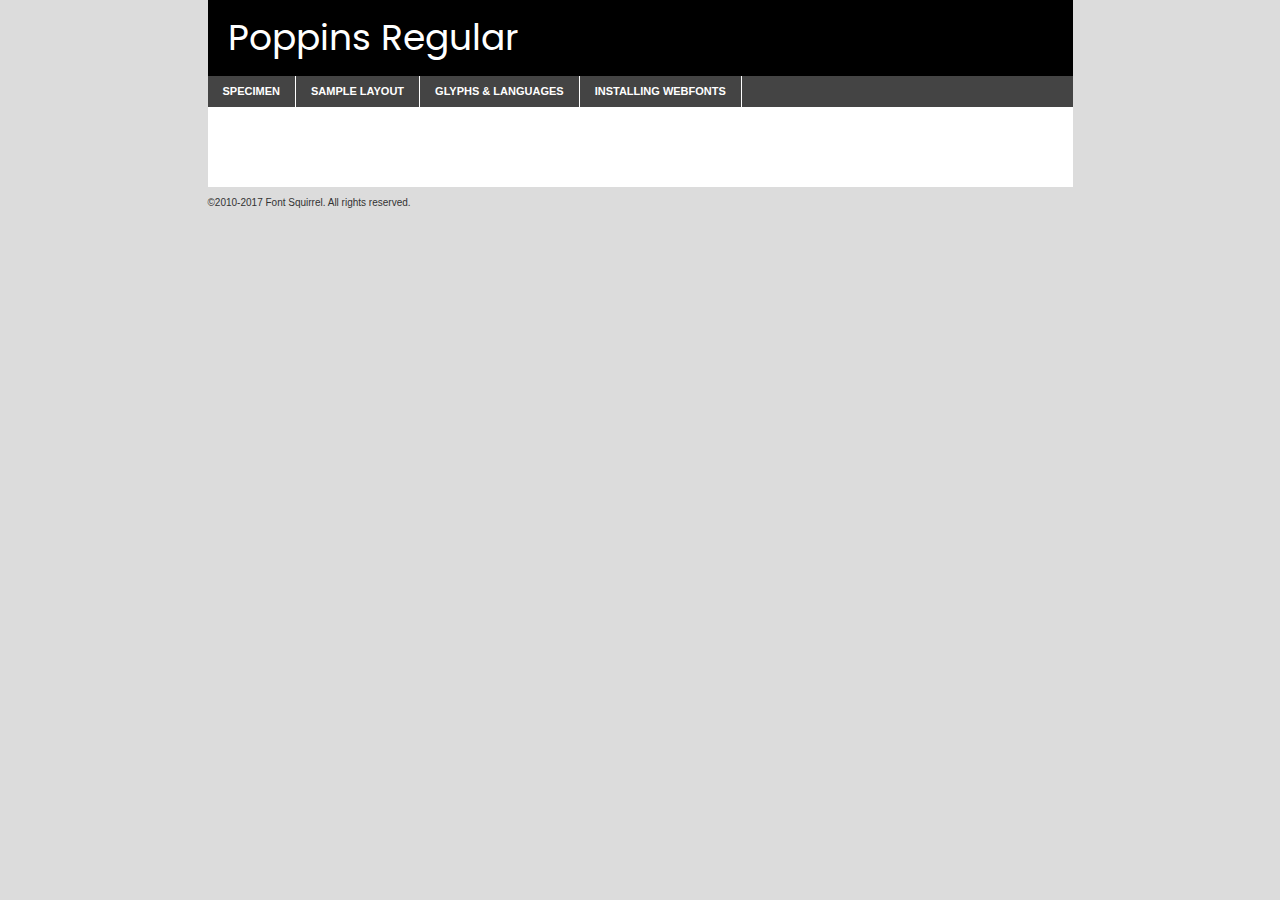
<file: static/fonts/poppins-regular-demo.html>
<!DOCTYPE html PUBLIC "-//W3C//DTD XHTML 1.0 Transitional//EN"
	"http://www.w3.org/TR/xhtml1/DTD/xhtml1-transitional.dtd">

<html xmlns="http://www.w3.org/1999/xhtml" xml:lang="en" lang="en">
<head>
	<meta http-equiv="Content-Type" content="text/html; charset=utf-8" />
	<script src="http://ajax.googleapis.com/ajax/libs/jquery/1.7.2/jquery.min.js" type="text/javascript" charset="utf-8"></script>
	<script type="text/javascript">
	(function($){$.fn.easyTabs=function(option){var param=jQuery.extend({fadeSpeed:"fast",defaultContent:1,activeClass:'active'},option);$(this).each(function(){var thisId="#"+this.id;if(param.defaultContent==''){param.defaultContent=1;}
	if(typeof param.defaultContent=="number")
	{var defaultTab=$(thisId+" .tabs li:eq("+(param.defaultContent-1)+") a").attr('href').substr(1);}else{var defaultTab=param.defaultContent;}
	$(thisId+" .tabs li a").each(function(){var tabToHide=$(this).attr('href').substr(1);$("#"+tabToHide).addClass('easytabs-tab-content');});hideAll();changeContent(defaultTab);function hideAll(){$(thisId+" .easytabs-tab-content").hide();}
	function changeContent(tabId){hideAll();$(thisId+" .tabs li").removeClass(param.activeClass);$(thisId+" .tabs li a[href=#"+tabId+"]").closest('li').addClass(param.activeClass);if(param.fadeSpeed!="none")
	{$(thisId+" #"+tabId).fadeIn(param.fadeSpeed);}else{$(thisId+" #"+tabId).show();}}
	$(thisId+" .tabs li").click(function(){var tabId=$(this).find('a').attr('href').substr(1);changeContent(tabId);return false;});});}})(jQuery);
	</script>
	<link rel="stylesheet" href="specimen_files/specimen_stylesheet.css" type="text/css" charset="utf-8" />
	<link rel="stylesheet" href="stylesheet.css" type="text/css" charset="utf-8" />

	<style type="text/css">
					body{
				font-family: 'poppinsregular';
							}
		</style>

	<title>Poppins Regular Specimen</title>
	
	
	<script type="text/javascript" charset="utf-8">
		$(document).ready(function() {
			$('#container').easyTabs({defaultContent:1});
		});
	</script>
</head>

<body>
<div id="container">
	<div id="header">
		Poppins Regular	</div>
	<ul class="tabs">
		<li><a href="#specimen">Specimen</a></li>
		<li><a href="#layout">Sample Layout</a></li>
				<li><a href="#glyphs">Glyphs &amp; Languages</a></li>
		<li><a href="#installing">Installing Webfonts</a></li>
		
	</ul>
	
	<div id="main_content">

		
			<div id="specimen">
		
				<div class="section">
					<div class="grid12 firstcol">
						<div class="huge">AaBb</div>
					</div>
				</div>
		
				<div class="section">
					<div class="glyph_range">A&#x200B;B&#x200b;C&#x200b;D&#x200b;E&#x200b;F&#x200b;G&#x200b;H&#x200b;I&#x200b;J&#x200b;K&#x200b;L&#x200b;M&#x200b;N&#x200b;O&#x200b;P&#x200b;Q&#x200b;R&#x200b;S&#x200b;T&#x200b;U&#x200b;V&#x200b;W&#x200b;X&#x200b;Y&#x200b;Z&#x200b;a&#x200b;b&#x200b;c&#x200b;d&#x200b;e&#x200b;f&#x200b;g&#x200b;h&#x200b;i&#x200b;j&#x200b;k&#x200b;l&#x200b;m&#x200b;n&#x200b;o&#x200b;p&#x200b;q&#x200b;r&#x200b;s&#x200b;t&#x200b;u&#x200b;v&#x200b;w&#x200b;x&#x200b;y&#x200b;z&#x200b;1&#x200b;2&#x200b;3&#x200b;4&#x200b;5&#x200b;6&#x200b;7&#x200b;8&#x200b;9&#x200b;0&#x200b;&amp;&#x200b;.&#x200b;,&#x200b;?&#x200b;!&#x200b;&#64;&#x200b;(&#x200b;)&#x200b;#&#x200b;$&#x200b;%&#x200b;*&#x200b;+&#x200b;-&#x200b;=&#x200b;:&#x200b;;</div>
				</div>
				<div class="section">
					<div class="grid12 firstcol">
						<table class="sample_table">
							<tr><td>10</td><td class="size10">abcdefghijklmnopqrstuvwxyzABCDEFGHIJKLMNOPQRSTUVWXYZ0123456789abcdefghijklmnopqrstuvwxyzABCDEFGHIJKLMNOPQRSTUVWXYZ0123456789abcdefghijklmnopqrstuvwxyzABCDEFGHIJKLMNOPQRSTUVWXYZ</td></tr>
							<tr><td>11</td><td class="size11">abcdefghijklmnopqrstuvwxyzABCDEFGHIJKLMNOPQRSTUVWXYZ0123456789abcdefghijklmnopqrstuvwxyzABCDEFGHIJKLMNOPQRSTUVWXYZ0123456789abcdefghijklmnopqrstuvwxyzABCDEFGHIJKLMNOPQRSTUVWXYZ</td></tr>
							<tr><td>12</td><td class="size12">abcdefghijklmnopqrstuvwxyzABCDEFGHIJKLMNOPQRSTUVWXYZ0123456789abcdefghijklmnopqrstuvwxyzABCDEFGHIJKLMNOPQRSTUVWXYZ0123456789abcdefghijklmnopqrstuvwxyzABCDEFGHIJKLMNOPQRSTUVWXYZ</td></tr>
							<tr><td>13</td><td class="size13">abcdefghijklmnopqrstuvwxyzABCDEFGHIJKLMNOPQRSTUVWXYZ0123456789abcdefghijklmnopqrstuvwxyzABCDEFGHIJKLMNOPQRSTUVWXYZ0123456789abcdefghijklmnopqrstuvwxyzABCDEFGHIJKLMNOPQRSTUVWXYZ</td></tr>
							<tr><td>14</td><td class="size14">abcdefghijklmnopqrstuvwxyzABCDEFGHIJKLMNOPQRSTUVWXYZ0123456789abcdefghijklmnopqrstuvwxyzABCDEFGHIJKLMNOPQRSTUVWXYZ0123456789abcdefghijklmnopqrstuvwxyzABCDEFGHIJKLMNOPQRSTUVWXYZ</td></tr>
							<tr><td>16</td><td class="size16">abcdefghijklmnopqrstuvwxyzABCDEFGHIJKLMNOPQRSTUVWXYZ0123456789abcdefghijklmnopqrstuvwxyzABCDEFGHIJKLMNOPQRSTUVWXYZ</td></tr>
							<tr><td>18</td><td class="size18">abcdefghijklmnopqrstuvwxyzABCDEFGHIJKLMNOPQRSTUVWXYZ0123456789abcdefghijklmnopqrstuvwxyzABCDEFGHIJKLMNOPQRSTUVWXYZ</td></tr>
							<tr><td>20</td><td class="size20">abcdefghijklmnopqrstuvwxyzABCDEFGHIJKLMNOPQRSTUVWXYZ0123456789abcdefghijklmnopqrstuvwxyzABCDEFGHIJKLMNOPQRSTUVWXYZ</td></tr>
							<tr><td>24</td><td class="size24">abcdefghijklmnopqrstuvwxyzABCDEFGHIJKLMNOPQRSTUVWXYZ0123456789abcdefghijklmnopqrstuvwxyzABCDEFGHIJKLMNOPQRSTUVWXYZ</td></tr>
							<tr><td>30</td><td class="size30">abcdefghijklmnopqrstuvwxyzABCDEFGHIJKLMNOPQRSTUVWXYZ0123456789abcdefghijklmnopqrstuvwxyzABCDEFGHIJKLMNOPQRSTUVWXYZ</td></tr>
							<tr><td>36</td><td class="size36">abcdefghijklmnopqrstuvwxyzABCDEFGHIJKLMNOPQRSTUVWXYZ0123456789abcdefghijklmnopqrstuvwxyzABCDEFGHIJKLMNOPQRSTUVWXYZ</td></tr>
							<tr><td>48</td><td class="size48">abcdefghijklmnopqrstuvwxyzABCDEFGHIJKLMNOPQRSTUVWXYZ0123456789abcdefghijklmnopqrstuvwxyzABCDEFGHIJKLMNOPQRSTUVWXYZ</td></tr>
							<tr><td>60</td><td class="size60">abcdefghijklmnopqrstuvwxyzABCDEFGHIJKLMNOPQRSTUVWXYZ0123456789abcdefghijklmnopqrstuvwxyzABCDEFGHIJKLMNOPQRSTUVWXYZ</td></tr>
							<tr><td>72</td><td class="size72">abcdefghijklmnopqrstuvwxyzABCDEFGHIJKLMNOPQRSTUVWXYZ0123456789abcdefghijklmnopqrstuvwxyzABCDEFGHIJKLMNOPQRSTUVWXYZ</td></tr>
							<tr><td>90</td><td class="size90">abcdefghijklmnopqrstuvwxyzABCDEFGHIJKLMNOPQRSTUVWXYZ0123456789abcdefghijklmnopqrstuvwxyzABCDEFGHIJKLMNOPQRSTUVWXYZ</td></tr>
						</table>
				
					</div>
			
				</div>
		
		
		
								<div class="section" id="bodycomparison">


										<div id="xheight">
				<div class="fontbody">&#x25FC;&#x25FC;&#x25FC;&#x25FC;&#x25FC;&#x25FC;&#x25FC;&#x25FC;&#x25FC;&#x25FC;&#x25FC;&#x25FC;&#x25FC;&#x25FC;&#x25FC;&#x25FC;&#x25FC;&#x25FC;&#x25FC;&#x25FC;&#x25FC;&#x25FC;&#x25FC;&#x25FC;&#x25FC;&#x25FC;&#x25FC;&#x25FC;&#x25FC;&#x25FC;&#x25FC;&#x25FC;&#x25FC;&#x25FC;&#x25FC;&#x25FC;&#x25FC;&#x25FC;&#x25FC;&#x25FC;&#x25FC;&#x25FC;&#x25FC;&#x25FC;&#x25FC;&#x25FC;&#x25FC;&#x25FC;&#x25FC;&#x25FC;&#x25FC;&#x25FC;&#x25FC;&#x25FC;&#x25FC;&#x25FC;&#x25FC;&#x25FC;&#x25FC;&#x25FC;&#x25FC;&#x25FC;&#x25FC;&#x25FC;&#x25FC;&#x25FC;&#x25FC;&#x25FC;&#x25FC;&#x25FC;&#x25FC;&#x25FC;&#x25FC;&#x25FC;&#x25FC;&#x25FC;&#x25FC;&#x25FC;&#x25FC;&#x25FC;&#x25FC;&#x25FC;&#x25FC;&#x25FC;&#x25FC;&#x25FC;&#x25FC;&#x25FC;&#x25FC;&#x25FC;&#x25FC;&#x25FC;&#x25FC;&#x25FC;&#x25FC;&#x25FC;&#x25FC;&#x25FC;&#x25FC;body</div><div class="arialbody">body</div><div class="verdanabody">body</div><div class="georgiabody">body</div></div>
										<div class="fontbody" style="z-index:1">
											body<span>Poppins Regular</span>
										</div>
										<div class="arialbody" style="z-index:1">
											body<span>Arial</span>
										</div>
										<div class="verdanabody" style="z-index:1">
											body<span>Verdana</span>
										</div>
										<div class="georgiabody" style="z-index:1">
											body<span>Georgia</span>
										</div>



								</div>
		
		
				<div class="section psample psample_row1" id="">
					
					<div class="grid2 firstcol">
						<p class="size10"><span>10.</span>Aenean lacinia bibendum nulla sed consectetur. Fusce dapibus, tellus ac cursus commodo, tortor mauris condimentum nibh, ut fermentum massa justo sit amet risus. Nullam id dolor id nibh ultricies vehicula ut id elit. Cum sociis natoque penatibus et magnis dis parturient montes, nascetur ridiculus mus. Nulla vitae elit libero, a pharetra augue.</p>
			
					</div>
					<div class="grid3">
						<p class="size11"><span>11.</span>Aenean lacinia bibendum nulla sed consectetur. Fusce dapibus, tellus ac cursus commodo, tortor mauris condimentum nibh, ut fermentum massa justo sit amet risus. Nullam id dolor id nibh ultricies vehicula ut id elit. Cum sociis natoque penatibus et magnis dis parturient montes, nascetur ridiculus mus. Nulla vitae elit libero, a pharetra augue.</p>
			
					</div>
					<div class="grid3">
						<p class="size12"><span>12.</span>Aenean lacinia bibendum nulla sed consectetur. Fusce dapibus, tellus ac cursus commodo, tortor mauris condimentum nibh, ut fermentum massa justo sit amet risus. Nullam id dolor id nibh ultricies vehicula ut id elit. Cum sociis natoque penatibus et magnis dis parturient montes, nascetur ridiculus mus. Nulla vitae elit libero, a pharetra augue.</p>
			
					</div>
					<div class="grid4">
						<p class="size13"><span>13.</span>Aenean lacinia bibendum nulla sed consectetur. Fusce dapibus, tellus ac cursus commodo, tortor mauris condimentum nibh, ut fermentum massa justo sit amet risus. Nullam id dolor id nibh ultricies vehicula ut id elit. Cum sociis natoque penatibus et magnis dis parturient montes, nascetur ridiculus mus. Nulla vitae elit libero, a pharetra augue.</p>
			
					</div>
					<div class="white_blend"></div>
					
				</div>
				<div class="section psample psample_row2" id="">
					<div class="grid3 firstcol">
						<p class="size14"><span>14.</span>Aenean lacinia bibendum nulla sed consectetur. Fusce dapibus, tellus ac cursus commodo, tortor mauris condimentum nibh, ut fermentum massa justo sit amet risus. Nullam id dolor id nibh ultricies vehicula ut id elit. Cum sociis natoque penatibus et magnis dis parturient montes, nascetur ridiculus mus. Nulla vitae elit libero, a pharetra augue.</p>
			
					</div>
					<div class="grid4">
						<p class="size16"><span>16.</span>Aenean lacinia bibendum nulla sed consectetur. Fusce dapibus, tellus ac cursus commodo, tortor mauris condimentum nibh, ut fermentum massa justo sit amet risus. Nullam id dolor id nibh ultricies vehicula ut id elit. Cum sociis natoque penatibus et magnis dis parturient montes, nascetur ridiculus mus. Nulla vitae elit libero, a pharetra augue.</p>
			
					</div>
					<div class="grid5">
						<p class="size18"><span>18.</span>Aenean lacinia bibendum nulla sed consectetur. Fusce dapibus, tellus ac cursus commodo, tortor mauris condimentum nibh, ut fermentum massa justo sit amet risus. Nullam id dolor id nibh ultricies vehicula ut id elit. Cum sociis natoque penatibus et magnis dis parturient montes, nascetur ridiculus mus. Nulla vitae elit libero, a pharetra augue.</p>
			
					</div>

					<div class="white_blend"></div>

				</div>
				
				<div class="section psample psample_row3" id="">
					<div class="grid5 firstcol">
						<p class="size20"><span>20.</span>Aenean lacinia bibendum nulla sed consectetur. Fusce dapibus, tellus ac cursus commodo, tortor mauris condimentum nibh, ut fermentum massa justo sit amet risus. Nullam id dolor id nibh ultricies vehicula ut id elit. Cum sociis natoque penatibus et magnis dis parturient montes, nascetur ridiculus mus. Nulla vitae elit libero, a pharetra augue.</p>
					</div>
					<div class="grid7">
						<p class="size24"><span>24.</span>Aenean lacinia bibendum nulla sed consectetur. Fusce dapibus, tellus ac cursus commodo, tortor mauris condimentum nibh, ut fermentum massa justo sit amet risus. Nullam id dolor id nibh ultricies vehicula ut id elit. Cum sociis natoque penatibus et magnis dis parturient montes, nascetur ridiculus mus. Nulla vitae elit libero, a pharetra augue.</p>
					</div>
					
					<div class="white_blend"></div>
					
				</div>
				
				<div class="section psample psample_row4" id="">
					<div class="grid12 firstcol">
						<p class="size30"><span>30.</span>Aenean lacinia bibendum nulla sed consectetur. Fusce dapibus, tellus ac cursus commodo, tortor mauris condimentum nibh, ut fermentum massa justo sit amet risus. Nullam id dolor id nibh ultricies vehicula ut id elit. Cum sociis natoque penatibus et magnis dis parturient montes, nascetur ridiculus mus. Nulla vitae elit libero, a pharetra augue.</p>
					</div>
					<div class="white_blend"></div>
					
				</div>
				
				
				
				<div class="section psample psample_row1 fullreverse">
					<div class="grid2 firstcol">
						<p class="size10"><span>10.</span>Aenean lacinia bibendum nulla sed consectetur. Fusce dapibus, tellus ac cursus commodo, tortor mauris condimentum nibh, ut fermentum massa justo sit amet risus. Nullam id dolor id nibh ultricies vehicula ut id elit. Cum sociis natoque penatibus et magnis dis parturient montes, nascetur ridiculus mus. Nulla vitae elit libero, a pharetra augue.</p>
			
					</div>
					<div class="grid3">
						<p class="size11"><span>11.</span>Aenean lacinia bibendum nulla sed consectetur. Fusce dapibus, tellus ac cursus commodo, tortor mauris condimentum nibh, ut fermentum massa justo sit amet risus. Nullam id dolor id nibh ultricies vehicula ut id elit. Cum sociis natoque penatibus et magnis dis parturient montes, nascetur ridiculus mus. Nulla vitae elit libero, a pharetra augue.</p>
			
					</div>
					<div class="grid3">
						<p class="size12"><span>12.</span>Aenean lacinia bibendum nulla sed consectetur. Fusce dapibus, tellus ac cursus commodo, tortor mauris condimentum nibh, ut fermentum massa justo sit amet risus. Nullam id dolor id nibh ultricies vehicula ut id elit. Cum sociis natoque penatibus et magnis dis parturient montes, nascetur ridiculus mus. Nulla vitae elit libero, a pharetra augue.</p>
			
					</div>
					<div class="grid4">
						<p class="size13"><span>13.</span>Aenean lacinia bibendum nulla sed consectetur. Fusce dapibus, tellus ac cursus commodo, tortor mauris condimentum nibh, ut fermentum massa justo sit amet risus. Nullam id dolor id nibh ultricies vehicula ut id elit. Cum sociis natoque penatibus et magnis dis parturient montes, nascetur ridiculus mus. Nulla vitae elit libero, a pharetra augue.</p>
			
					</div>
					<div class="black_blend"></div>
					
				</div>
				
				<div class="section psample psample_row2 fullreverse">
					<div class="grid3 firstcol">
						<p class="size14"><span>14.</span>Aenean lacinia bibendum nulla sed consectetur. Fusce dapibus, tellus ac cursus commodo, tortor mauris condimentum nibh, ut fermentum massa justo sit amet risus. Nullam id dolor id nibh ultricies vehicula ut id elit. Cum sociis natoque penatibus et magnis dis parturient montes, nascetur ridiculus mus. Nulla vitae elit libero, a pharetra augue.</p>
			
					</div>
					<div class="grid4">
						<p class="size16"><span>16.</span>Aenean lacinia bibendum nulla sed consectetur. Fusce dapibus, tellus ac cursus commodo, tortor mauris condimentum nibh, ut fermentum massa justo sit amet risus. Nullam id dolor id nibh ultricies vehicula ut id elit. Cum sociis natoque penatibus et magnis dis parturient montes, nascetur ridiculus mus. Nulla vitae elit libero, a pharetra augue.</p>
			
					</div>
					<div class="grid5">
						<p class="size18"><span>18.</span>Aenean lacinia bibendum nulla sed consectetur. Fusce dapibus, tellus ac cursus commodo, tortor mauris condimentum nibh, ut fermentum massa justo sit amet risus. Nullam id dolor id nibh ultricies vehicula ut id elit. Cum sociis natoque penatibus et magnis dis parturient montes, nascetur ridiculus mus. Nulla vitae elit libero, a pharetra augue.</p>
			
					</div>
					<div class="black_blend"></div>

				</div>
				
				<div class="section psample fullreverse psample_row3" id="">
					<div class="grid5 firstcol">
						<p class="size20"><span>20.</span>Aenean lacinia bibendum nulla sed consectetur. Fusce dapibus, tellus ac cursus commodo, tortor mauris condimentum nibh, ut fermentum massa justo sit amet risus. Nullam id dolor id nibh ultricies vehicula ut id elit. Cum sociis natoque penatibus et magnis dis parturient montes, nascetur ridiculus mus. Nulla vitae elit libero, a pharetra augue.</p>
					</div>
					<div class="grid7">
						<p class="size24"><span>24.</span>Aenean lacinia bibendum nulla sed consectetur. Fusce dapibus, tellus ac cursus commodo, tortor mauris condimentum nibh, ut fermentum massa justo sit amet risus. Nullam id dolor id nibh ultricies vehicula ut id elit. Cum sociis natoque penatibus et magnis dis parturient montes, nascetur ridiculus mus. Nulla vitae elit libero, a pharetra augue.</p>
					</div>
					
					<div class="black_blend"></div>
					
				</div>
				
				<div class="section psample fullreverse psample_row4" id="" style="border-bottom: 20px #000 solid;">
					<div class="grid12 firstcol">
						<p class="size30"><span>30.</span>Aenean lacinia bibendum nulla sed consectetur. Fusce dapibus, tellus ac cursus commodo, tortor mauris condimentum nibh, ut fermentum massa justo sit amet risus. Nullam id dolor id nibh ultricies vehicula ut id elit. Cum sociis natoque penatibus et magnis dis parturient montes, nascetur ridiculus mus. Nulla vitae elit libero, a pharetra augue.</p>
					</div>
					<div class="black_blend"></div>
					
				</div>
				
				
				
				
			</div>
			
			<div id="layout">
				
				<div class="section">
					
					<div class="grid12 firstcol">
						<h1>Lorem Ipsum Dolor</h1>
						<h2>Etiam porta sem malesuada magna mollis euismod</h2>
						
						<p class="byline">By <a href="#link">Aenean Lacinia</a></p>
					</div>
				</div>
				<div class="section">
					<div class="grid8 firstcol">
						<p class="large">Donec sed odio dui. Morbi leo risus, porta ac consectetur ac, vestibulum at eros. Fusce dapibus, tellus ac cursus commodo, tortor mauris condimentum nibh, ut fermentum massa justo sit amet risus. </p>

						
						<h3>Pellentesque ornare sem</h3>

						<p>Maecenas sed diam eget risus varius blandit sit amet non magna. Maecenas faucibus mollis interdum. Donec ullamcorper nulla non metus auctor fringilla. Nullam id dolor id nibh ultricies vehicula ut id elit. Nullam id dolor id nibh ultricies vehicula ut id elit. </p>

						<p>Aenean eu leo quam. Pellentesque ornare sem lacinia quam venenatis vestibulum. Lorem ipsum dolor sit amet, consectetur adipiscing elit. Cum sociis natoque penatibus et magnis dis parturient montes, nascetur ridiculus mus. </p>

						<p>Nulla vitae elit libero, a pharetra augue. Praesent commodo cursus magna, vel scelerisque nisl consectetur et. Aenean lacinia bibendum nulla sed consectetur. </p>

						<p>Nullam quis risus eget urna mollis ornare vel eu leo. Nullam quis risus eget urna mollis ornare vel eu leo. Maecenas sed diam eget risus varius blandit sit amet non magna. Donec ullamcorper nulla non metus auctor fringilla. </p>

						<h3>Cras mattis consectetur</h3>

						<p>Aenean eu leo quam. Pellentesque ornare sem lacinia quam venenatis vestibulum. Aenean lacinia bibendum nulla sed consectetur. Integer posuere erat a ante venenatis dapibus posuere velit aliquet. Cras mattis consectetur purus sit amet fermentum. </p>

						<p>Nullam id dolor id nibh ultricies vehicula ut id elit. Nullam quis risus eget urna mollis ornare vel eu leo. Cras mattis consectetur purus sit amet fermentum.</p>
					</div>
					
					<div class="grid4 sidebar">
						
						<div class="box reverse">
							<p class="last">Nullam quis risus eget urna mollis ornare vel eu leo. Donec ullamcorper nulla non metus auctor fringilla. Cras mattis consectetur purus sit amet fermentum. Sed posuere consectetur est at lobortis. Lorem ipsum dolor sit amet, consectetur adipiscing elit. </p>
						</div>
						
						<p class="caption">Maecenas sed diam eget risus varius.</p>

						<p>Vestibulum id ligula porta felis euismod semper. Integer posuere erat a ante venenatis dapibus posuere velit aliquet. Vestibulum id ligula porta felis euismod semper. Sed posuere consectetur est at lobortis. Maecenas sed diam eget risus varius blandit sit amet non magna. Fusce dapibus, tellus ac cursus commodo, tortor mauris condimentum nibh, ut fermentum massa justo sit amet risus. </p>

					

						<p>Duis mollis, est non commodo luctus, nisi erat porttitor ligula, eget lacinia odio sem nec elit. Aenean lacinia bibendum nulla sed consectetur. Vivamus sagittis lacus vel augue laoreet rutrum faucibus dolor auctor. Aenean lacinia bibendum nulla sed consectetur. Nullam quis risus eget urna mollis ornare vel eu leo. </p>

						<p>Praesent commodo cursus magna, vel scelerisque nisl consectetur et. Donec ullamcorper nulla non metus auctor fringilla. Maecenas faucibus mollis interdum. Fusce dapibus, tellus ac cursus commodo, tortor mauris condimentum nibh, ut fermentum massa justo sit amet risus. </p>

					</div>
				</div>
				
			</div>


			



		<div id="glyphs">
			<div class="section">
				<div class="grid12 firstcol">
			
				<h1>Language Support</h1>
				<p>The subset of Poppins Regular in this kit supports the following languages:<br />
			
					Albanian, Basque, Breton, Chamorro, Danish, Dutch, English, Faroese, Finnish, French, Frisian, Galician, German, Icelandic, Italian, Malagasy, Norwegian, Portuguese, Spanish, Alsatian, Aragonese, Arapaho, Arrernte, Asturian, Aymara, Bislama, Cebuano, Corsican, Fijian, French_creole, Genoese, Gilbertese, Greenlandic, Haitian_creole, Hiligaynon, Hmong, Hopi, Ibanag, Iloko_ilokano, Indonesian, Interglossa_glosa, Interlingua, Irish_gaelic, Jerriais, Lojban, Lombard, Luxembourgeois, Manx, Mohawk, Norfolk_pitcairnese, Occitan, Oromo, Pangasinan, Papiamento, Piedmontese, Potawatomi, Rhaeto-romance, Romansh, Rotokas, Sami_lule, Samoan, Sardinian, Scots_gaelic, Seychelles_creole, Shona, Sicilian, Somali, Southern_ndebele, Swahili, Swati_swazi, Tagalog_filipino_pilipino, Tetum, Tok_pisin, Uyghur_latinized, Volapuk, Walloon, Warlpiri, Xhosa, Yapese, Zulu, Latinbasic, Ubasic, Demo				</p>
				<h1>Glyph Chart</h1>
				<p>The subset of Poppins Regular in this kit includes all the glyphs listed below. Unicode entities are included above each glyph to help you insert individual characters into your layout.</p>
				<div id="glyph_chart">
			
																														 <div><p>&amp;#13;</p>&#13;</div>
																				 <div><p>&amp;#32;</p>&#32;</div>
																				 <div><p>&amp;#33;</p>&#33;</div>
																				 <div><p>&amp;#34;</p>&#34;</div>
																				 <div><p>&amp;#35;</p>&#35;</div>
																				 <div><p>&amp;#36;</p>&#36;</div>
																				 <div><p>&amp;#37;</p>&#37;</div>
																				 <div><p>&amp;#38;</p>&#38;</div>
																				 <div><p>&amp;#39;</p>&#39;</div>
																				 <div><p>&amp;#40;</p>&#40;</div>
																				 <div><p>&amp;#41;</p>&#41;</div>
																				 <div><p>&amp;#42;</p>&#42;</div>
																				 <div><p>&amp;#43;</p>&#43;</div>
																				 <div><p>&amp;#44;</p>&#44;</div>
																				 <div><p>&amp;#45;</p>&#45;</div>
																				 <div><p>&amp;#46;</p>&#46;</div>
																				 <div><p>&amp;#47;</p>&#47;</div>
																				 <div><p>&amp;#48;</p>&#48;</div>
																				 <div><p>&amp;#49;</p>&#49;</div>
																				 <div><p>&amp;#50;</p>&#50;</div>
																				 <div><p>&amp;#51;</p>&#51;</div>
																				 <div><p>&amp;#52;</p>&#52;</div>
																				 <div><p>&amp;#53;</p>&#53;</div>
																				 <div><p>&amp;#54;</p>&#54;</div>
																				 <div><p>&amp;#55;</p>&#55;</div>
																				 <div><p>&amp;#56;</p>&#56;</div>
																				 <div><p>&amp;#57;</p>&#57;</div>
																				 <div><p>&amp;#58;</p>&#58;</div>
																				 <div><p>&amp;#59;</p>&#59;</div>
																				 <div><p>&amp;#60;</p>&#60;</div>
																				 <div><p>&amp;#61;</p>&#61;</div>
																				 <div><p>&amp;#62;</p>&#62;</div>
																				 <div><p>&amp;#63;</p>&#63;</div>
																				 <div><p>&amp;#64;</p>&#64;</div>
																				 <div><p>&amp;#65;</p>&#65;</div>
																				 <div><p>&amp;#66;</p>&#66;</div>
																				 <div><p>&amp;#67;</p>&#67;</div>
																				 <div><p>&amp;#68;</p>&#68;</div>
																				 <div><p>&amp;#69;</p>&#69;</div>
																				 <div><p>&amp;#70;</p>&#70;</div>
																				 <div><p>&amp;#71;</p>&#71;</div>
																				 <div><p>&amp;#72;</p>&#72;</div>
																				 <div><p>&amp;#73;</p>&#73;</div>
																				 <div><p>&amp;#74;</p>&#74;</div>
																				 <div><p>&amp;#75;</p>&#75;</div>
																				 <div><p>&amp;#76;</p>&#76;</div>
																				 <div><p>&amp;#77;</p>&#77;</div>
																				 <div><p>&amp;#78;</p>&#78;</div>
																				 <div><p>&amp;#79;</p>&#79;</div>
																				 <div><p>&amp;#80;</p>&#80;</div>
																				 <div><p>&amp;#81;</p>&#81;</div>
																				 <div><p>&amp;#82;</p>&#82;</div>
																				 <div><p>&amp;#83;</p>&#83;</div>
																				 <div><p>&amp;#84;</p>&#84;</div>
																				 <div><p>&amp;#85;</p>&#85;</div>
																				 <div><p>&amp;#86;</p>&#86;</div>
																				 <div><p>&amp;#87;</p>&#87;</div>
																				 <div><p>&amp;#88;</p>&#88;</div>
																				 <div><p>&amp;#89;</p>&#89;</div>
																				 <div><p>&amp;#90;</p>&#90;</div>
																				 <div><p>&amp;#91;</p>&#91;</div>
																				 <div><p>&amp;#92;</p>&#92;</div>
																				 <div><p>&amp;#93;</p>&#93;</div>
																				 <div><p>&amp;#94;</p>&#94;</div>
																				 <div><p>&amp;#95;</p>&#95;</div>
																				 <div><p>&amp;#96;</p>&#96;</div>
																				 <div><p>&amp;#97;</p>&#97;</div>
																				 <div><p>&amp;#98;</p>&#98;</div>
																				 <div><p>&amp;#99;</p>&#99;</div>
																				 <div><p>&amp;#100;</p>&#100;</div>
																				 <div><p>&amp;#101;</p>&#101;</div>
																				 <div><p>&amp;#102;</p>&#102;</div>
																				 <div><p>&amp;#103;</p>&#103;</div>
																				 <div><p>&amp;#104;</p>&#104;</div>
																				 <div><p>&amp;#105;</p>&#105;</div>
																				 <div><p>&amp;#106;</p>&#106;</div>
																				 <div><p>&amp;#107;</p>&#107;</div>
																				 <div><p>&amp;#108;</p>&#108;</div>
																				 <div><p>&amp;#109;</p>&#109;</div>
																				 <div><p>&amp;#110;</p>&#110;</div>
																				 <div><p>&amp;#111;</p>&#111;</div>
																				 <div><p>&amp;#112;</p>&#112;</div>
																				 <div><p>&amp;#113;</p>&#113;</div>
																				 <div><p>&amp;#114;</p>&#114;</div>
																				 <div><p>&amp;#115;</p>&#115;</div>
																				 <div><p>&amp;#116;</p>&#116;</div>
																				 <div><p>&amp;#117;</p>&#117;</div>
																				 <div><p>&amp;#118;</p>&#118;</div>
																				 <div><p>&amp;#119;</p>&#119;</div>
																				 <div><p>&amp;#120;</p>&#120;</div>
																				 <div><p>&amp;#121;</p>&#121;</div>
																				 <div><p>&amp;#122;</p>&#122;</div>
																				 <div><p>&amp;#123;</p>&#123;</div>
																				 <div><p>&amp;#124;</p>&#124;</div>
																				 <div><p>&amp;#125;</p>&#125;</div>
																				 <div><p>&amp;#126;</p>&#126;</div>
																				 <div><p>&amp;#160;</p>&#160;</div>
																				 <div><p>&amp;#161;</p>&#161;</div>
																				 <div><p>&amp;#162;</p>&#162;</div>
																				 <div><p>&amp;#163;</p>&#163;</div>
																				 <div><p>&amp;#164;</p>&#164;</div>
																				 <div><p>&amp;#165;</p>&#165;</div>
																				 <div><p>&amp;#166;</p>&#166;</div>
																				 <div><p>&amp;#167;</p>&#167;</div>
																				 <div><p>&amp;#168;</p>&#168;</div>
																				 <div><p>&amp;#169;</p>&#169;</div>
																				 <div><p>&amp;#170;</p>&#170;</div>
																				 <div><p>&amp;#171;</p>&#171;</div>
																				 <div><p>&amp;#172;</p>&#172;</div>
																				 <div><p>&amp;#173;</p>&#173;</div>
																				 <div><p>&amp;#174;</p>&#174;</div>
																				 <div><p>&amp;#175;</p>&#175;</div>
																				 <div><p>&amp;#176;</p>&#176;</div>
																				 <div><p>&amp;#177;</p>&#177;</div>
																				 <div><p>&amp;#178;</p>&#178;</div>
																				 <div><p>&amp;#179;</p>&#179;</div>
																				 <div><p>&amp;#180;</p>&#180;</div>
																				 <div><p>&amp;#181;</p>&#181;</div>
																				 <div><p>&amp;#182;</p>&#182;</div>
																				 <div><p>&amp;#183;</p>&#183;</div>
																				 <div><p>&amp;#184;</p>&#184;</div>
																				 <div><p>&amp;#185;</p>&#185;</div>
																				 <div><p>&amp;#186;</p>&#186;</div>
																				 <div><p>&amp;#187;</p>&#187;</div>
																				 <div><p>&amp;#188;</p>&#188;</div>
																				 <div><p>&amp;#189;</p>&#189;</div>
																				 <div><p>&amp;#190;</p>&#190;</div>
																				 <div><p>&amp;#191;</p>&#191;</div>
																				 <div><p>&amp;#192;</p>&#192;</div>
																				 <div><p>&amp;#193;</p>&#193;</div>
																				 <div><p>&amp;#194;</p>&#194;</div>
																				 <div><p>&amp;#195;</p>&#195;</div>
																				 <div><p>&amp;#196;</p>&#196;</div>
																				 <div><p>&amp;#197;</p>&#197;</div>
																				 <div><p>&amp;#198;</p>&#198;</div>
																				 <div><p>&amp;#199;</p>&#199;</div>
																				 <div><p>&amp;#200;</p>&#200;</div>
																				 <div><p>&amp;#201;</p>&#201;</div>
																				 <div><p>&amp;#202;</p>&#202;</div>
																				 <div><p>&amp;#203;</p>&#203;</div>
																				 <div><p>&amp;#204;</p>&#204;</div>
																				 <div><p>&amp;#205;</p>&#205;</div>
																				 <div><p>&amp;#206;</p>&#206;</div>
																				 <div><p>&amp;#207;</p>&#207;</div>
																				 <div><p>&amp;#208;</p>&#208;</div>
																				 <div><p>&amp;#209;</p>&#209;</div>
																				 <div><p>&amp;#210;</p>&#210;</div>
																				 <div><p>&amp;#211;</p>&#211;</div>
																				 <div><p>&amp;#212;</p>&#212;</div>
																				 <div><p>&amp;#213;</p>&#213;</div>
																				 <div><p>&amp;#214;</p>&#214;</div>
																				 <div><p>&amp;#215;</p>&#215;</div>
																				 <div><p>&amp;#216;</p>&#216;</div>
																				 <div><p>&amp;#217;</p>&#217;</div>
																				 <div><p>&amp;#218;</p>&#218;</div>
																				 <div><p>&amp;#219;</p>&#219;</div>
																				 <div><p>&amp;#220;</p>&#220;</div>
																				 <div><p>&amp;#221;</p>&#221;</div>
																				 <div><p>&amp;#222;</p>&#222;</div>
																				 <div><p>&amp;#223;</p>&#223;</div>
																				 <div><p>&amp;#224;</p>&#224;</div>
																				 <div><p>&amp;#225;</p>&#225;</div>
																				 <div><p>&amp;#226;</p>&#226;</div>
																				 <div><p>&amp;#227;</p>&#227;</div>
																				 <div><p>&amp;#228;</p>&#228;</div>
																				 <div><p>&amp;#229;</p>&#229;</div>
																				 <div><p>&amp;#230;</p>&#230;</div>
																				 <div><p>&amp;#231;</p>&#231;</div>
																				 <div><p>&amp;#232;</p>&#232;</div>
																				 <div><p>&amp;#233;</p>&#233;</div>
																				 <div><p>&amp;#234;</p>&#234;</div>
																				 <div><p>&amp;#235;</p>&#235;</div>
																				 <div><p>&amp;#236;</p>&#236;</div>
																				 <div><p>&amp;#237;</p>&#237;</div>
																				 <div><p>&amp;#238;</p>&#238;</div>
																				 <div><p>&amp;#239;</p>&#239;</div>
																				 <div><p>&amp;#240;</p>&#240;</div>
																				 <div><p>&amp;#241;</p>&#241;</div>
																				 <div><p>&amp;#242;</p>&#242;</div>
																				 <div><p>&amp;#243;</p>&#243;</div>
																				 <div><p>&amp;#244;</p>&#244;</div>
																				 <div><p>&amp;#245;</p>&#245;</div>
																				 <div><p>&amp;#246;</p>&#246;</div>
																				 <div><p>&amp;#247;</p>&#247;</div>
																				 <div><p>&amp;#248;</p>&#248;</div>
																				 <div><p>&amp;#249;</p>&#249;</div>
																				 <div><p>&amp;#250;</p>&#250;</div>
																				 <div><p>&amp;#251;</p>&#251;</div>
																				 <div><p>&amp;#252;</p>&#252;</div>
																				 <div><p>&amp;#253;</p>&#253;</div>
																				 <div><p>&amp;#254;</p>&#254;</div>
																				 <div><p>&amp;#255;</p>&#255;</div>
																				 <div><p>&amp;#338;</p>&#338;</div>
																				 <div><p>&amp;#339;</p>&#339;</div>
																				 <div><p>&amp;#376;</p>&#376;</div>
																				 <div><p>&amp;#710;</p>&#710;</div>
																				 <div><p>&amp;#732;</p>&#732;</div>
																				 <div><p>&amp;#8192;</p>&#8192;</div>
																				 <div><p>&amp;#8193;</p>&#8193;</div>
																				 <div><p>&amp;#8194;</p>&#8194;</div>
																				 <div><p>&amp;#8195;</p>&#8195;</div>
																				 <div><p>&amp;#8196;</p>&#8196;</div>
																				 <div><p>&amp;#8197;</p>&#8197;</div>
																				 <div><p>&amp;#8198;</p>&#8198;</div>
																				 <div><p>&amp;#8199;</p>&#8199;</div>
																				 <div><p>&amp;#8200;</p>&#8200;</div>
																				 <div><p>&amp;#8201;</p>&#8201;</div>
																				 <div><p>&amp;#8202;</p>&#8202;</div>
																				 <div><p>&amp;#8208;</p>&#8208;</div>
																				 <div><p>&amp;#8209;</p>&#8209;</div>
																				 <div><p>&amp;#8210;</p>&#8210;</div>
																				 <div><p>&amp;#8211;</p>&#8211;</div>
																				 <div><p>&amp;#8212;</p>&#8212;</div>
																				 <div><p>&amp;#8216;</p>&#8216;</div>
																				 <div><p>&amp;#8217;</p>&#8217;</div>
																				 <div><p>&amp;#8218;</p>&#8218;</div>
																				 <div><p>&amp;#8220;</p>&#8220;</div>
																				 <div><p>&amp;#8221;</p>&#8221;</div>
																				 <div><p>&amp;#8222;</p>&#8222;</div>
																				 <div><p>&amp;#8226;</p>&#8226;</div>
																				 <div><p>&amp;#8230;</p>&#8230;</div>
																				 <div><p>&amp;#8239;</p>&#8239;</div>
																				 <div><p>&amp;#8249;</p>&#8249;</div>
																				 <div><p>&amp;#8250;</p>&#8250;</div>
																				 <div><p>&amp;#8287;</p>&#8287;</div>
																				 <div><p>&amp;#8364;</p>&#8364;</div>
																				 <div><p>&amp;#8482;</p>&#8482;</div>
																				 <div><p>&amp;#64257;</p>&#64257;</div>
																				 <div><p>&amp;#64258;</p>&#64258;</div>
																																																</div>	
				</div>
		
		
			</div>
		</div>
		
		
		<div id="specs">
			
		</div>
	
		<div id="installing">
			<div class="section">
				<div class="grid7 firstcol">
					<h1>Installing Webfonts</h1>
					
					<p>Webfonts are supported by all major browser platforms but not all in the same way. There are currently four different font formats that must be included in order to target all browsers. This includes TTF, WOFF, EOT and SVG.</p>
					
					<h2>1. Upload your webfonts</h2>
					<p>You must upload your webfont kit to your website. They should be in or near the same directory as your CSS files.</p>
					
					<h2>2. Include the webfont stylesheet</h2>
					<p>A special CSS @font-face declaration helps the various browsers select the appropriate font it needs without causing you a bunch of headaches. Learn more about this syntax by reading the <a href="https://www.fontspring.com/blog/further-hardening-of-the-bulletproof-syntax">Fontspring blog post</a> about it. The code for it is as follows:</p>


<code>
@font-face{ 
	font-family: 'MyWebFont';
	src: url('WebFont.eot');
	src: url('WebFont.eot?#iefix') format('embedded-opentype'),
	     url('WebFont.woff') format('woff'),
	     url('WebFont.ttf') format('truetype'),
	     url('WebFont.svg#webfont') format('svg');
}
</code>

	<p>We've already gone ahead and generated the code for you. All you have to do is link to the stylesheet in your HTML, like this:</p>
	<code>&lt;link rel=&quot;stylesheet&quot; href=&quot;stylesheet.css&quot; type=&quot;text/css&quot; charset=&quot;utf-8&quot; /&gt;</code>

					<h2>3. Modify your own stylesheet</h2>
					<p>To take advantage of your new fonts, you must tell your stylesheet to use them. Look at the original @font-face declaration above and find the property called "font-family." The name linked there will be what you use to reference the font. Prepend that webfont name to the font stack in the "font-family" property, inside the selector you want to change. For example:</p>
<code>p { font-family: 'WebFont', Arial, sans-serif; }</code>

<h2>4. Test</h2>
<p>Getting webfonts to work cross-browser <em>can</em> be tricky. Use the information in the sidebar to help you if you find that fonts aren't loading in a particular browser.</p>
				</div>
				
				<div class="grid5 sidebar">
					<div class="box">
						<h2>Troubleshooting<br />Font-Face Problems</h2>
						<p>Having trouble getting your webfonts to load in your new website? Here are some tips to sort out what might be the problem.</p>

						<h3>Fonts not showing in any browser</h3>

						<p>This sounds like you need to work on the plumbing. You either did not upload the fonts to the correct directory, or you did not link the fonts properly in the CSS. If you've confirmed that all this is correct and you still have a problem, take a look at your .htaccess file and see if requests are getting intercepted.</p>

						<h3>Fonts not loading in iPhone or iPad</h3>

						<p>The most common problem here is that you are serving the fonts from an IIS server. IIS refuses to serve files that have unknown MIME types. If that is the case, you must set the MIME type for SVG to "image/svg+xml" in the server settings. Follow these instructions from Microsoft if you need help.</p>

						<h3>Fonts not loading in Firefox</h3>

						<p>The primary reason for this failure? You are still using a version Firefox older than 3.5. So upgrade already! If that isn't it, then you are very likely serving fonts from a different domain. Firefox requires that all font assets be served from the same domain. Lastly it is possible that you need to add WOFF to your list of MIME types (if you are serving via IIS.)</p>

						<h3>Fonts not loading in IE</h3>

						<p>Are you looking at Internet Explorer on an actual Windows machine or are you cheating by using a service like Adobe BrowserLab? Many of these screenshot services do not render @font-face for IE. Best to test it on a real machine.</p>

						<h3>Fonts not loading in IE9</h3>

						<p>IE9, like Firefox, requires that fonts be served from the same domain as the website. Make sure that is the case.</p>
					</div>
				</div>
			</div>
			
		</div>
	
	</div>
	<div id="footer">
		<p>&copy;2010-2017 Font Squirrel. All rights reserved.</p>
	</div>
</div>
</body>
</html>
</file>
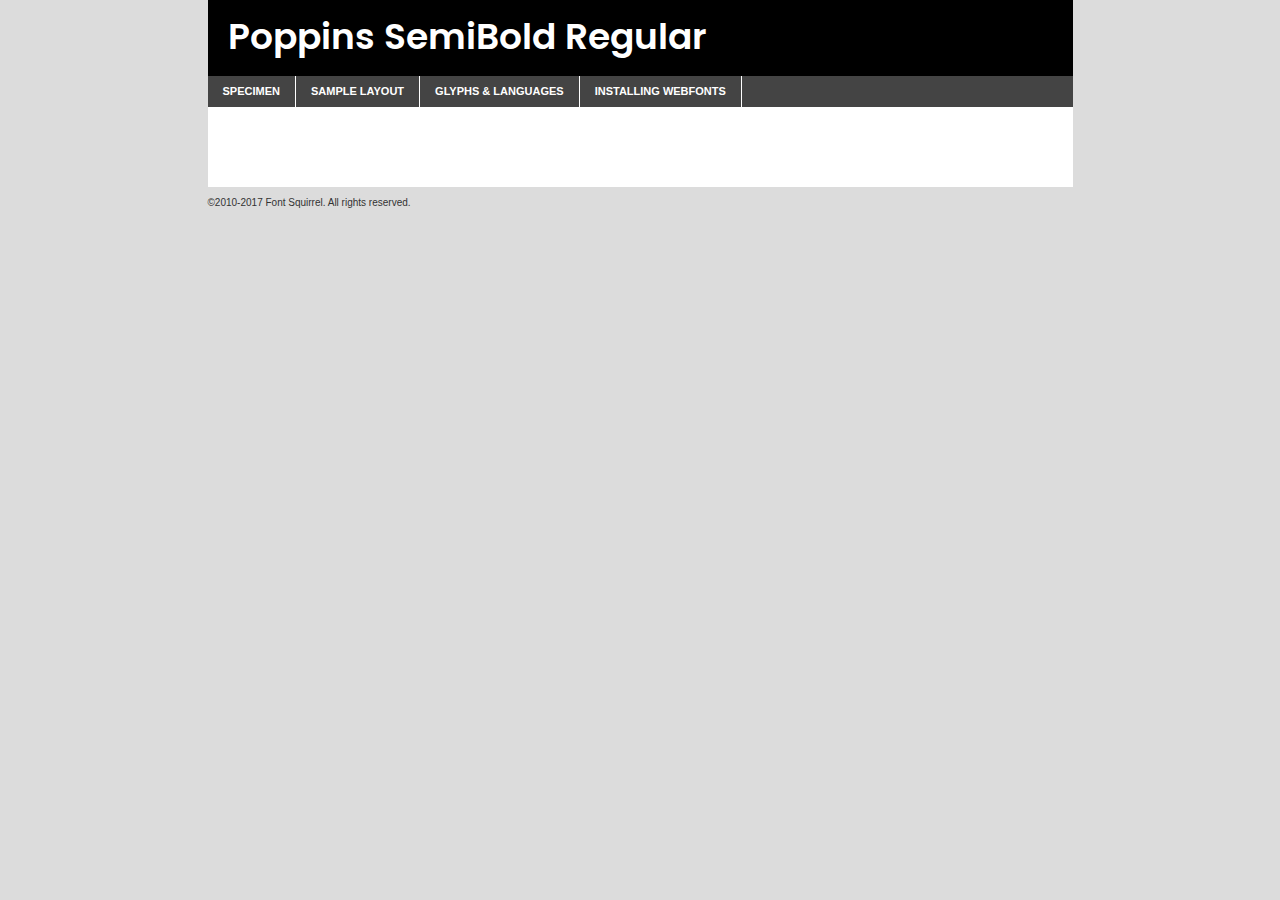
<file: static/fonts/poppins-semibold-demo.html>
<!DOCTYPE html PUBLIC "-//W3C//DTD XHTML 1.0 Transitional//EN"
	"http://www.w3.org/TR/xhtml1/DTD/xhtml1-transitional.dtd">

<html xmlns="http://www.w3.org/1999/xhtml" xml:lang="en" lang="en">
<head>
	<meta http-equiv="Content-Type" content="text/html; charset=utf-8" />
	<script src="http://ajax.googleapis.com/ajax/libs/jquery/1.7.2/jquery.min.js" type="text/javascript" charset="utf-8"></script>
	<script type="text/javascript">
	(function($){$.fn.easyTabs=function(option){var param=jQuery.extend({fadeSpeed:"fast",defaultContent:1,activeClass:'active'},option);$(this).each(function(){var thisId="#"+this.id;if(param.defaultContent==''){param.defaultContent=1;}
	if(typeof param.defaultContent=="number")
	{var defaultTab=$(thisId+" .tabs li:eq("+(param.defaultContent-1)+") a").attr('href').substr(1);}else{var defaultTab=param.defaultContent;}
	$(thisId+" .tabs li a").each(function(){var tabToHide=$(this).attr('href').substr(1);$("#"+tabToHide).addClass('easytabs-tab-content');});hideAll();changeContent(defaultTab);function hideAll(){$(thisId+" .easytabs-tab-content").hide();}
	function changeContent(tabId){hideAll();$(thisId+" .tabs li").removeClass(param.activeClass);$(thisId+" .tabs li a[href=#"+tabId+"]").closest('li').addClass(param.activeClass);if(param.fadeSpeed!="none")
	{$(thisId+" #"+tabId).fadeIn(param.fadeSpeed);}else{$(thisId+" #"+tabId).show();}}
	$(thisId+" .tabs li").click(function(){var tabId=$(this).find('a').attr('href').substr(1);changeContent(tabId);return false;});});}})(jQuery);
	</script>
	<link rel="stylesheet" href="specimen_files/specimen_stylesheet.css" type="text/css" charset="utf-8" />
	<link rel="stylesheet" href="stylesheet.css" type="text/css" charset="utf-8" />

	<style type="text/css">
					body{
				font-family: 'poppinssemibold';
							}
		</style>

	<title>Poppins SemiBold Regular Specimen</title>
	
	
	<script type="text/javascript" charset="utf-8">
		$(document).ready(function() {
			$('#container').easyTabs({defaultContent:1});
		});
	</script>
</head>

<body>
<div id="container">
	<div id="header">
		Poppins SemiBold Regular	</div>
	<ul class="tabs">
		<li><a href="#specimen">Specimen</a></li>
		<li><a href="#layout">Sample Layout</a></li>
				<li><a href="#glyphs">Glyphs &amp; Languages</a></li>
		<li><a href="#installing">Installing Webfonts</a></li>
		
	</ul>
	
	<div id="main_content">

		
			<div id="specimen">
		
				<div class="section">
					<div class="grid12 firstcol">
						<div class="huge">AaBb</div>
					</div>
				</div>
		
				<div class="section">
					<div class="glyph_range">A&#x200B;B&#x200b;C&#x200b;D&#x200b;E&#x200b;F&#x200b;G&#x200b;H&#x200b;I&#x200b;J&#x200b;K&#x200b;L&#x200b;M&#x200b;N&#x200b;O&#x200b;P&#x200b;Q&#x200b;R&#x200b;S&#x200b;T&#x200b;U&#x200b;V&#x200b;W&#x200b;X&#x200b;Y&#x200b;Z&#x200b;a&#x200b;b&#x200b;c&#x200b;d&#x200b;e&#x200b;f&#x200b;g&#x200b;h&#x200b;i&#x200b;j&#x200b;k&#x200b;l&#x200b;m&#x200b;n&#x200b;o&#x200b;p&#x200b;q&#x200b;r&#x200b;s&#x200b;t&#x200b;u&#x200b;v&#x200b;w&#x200b;x&#x200b;y&#x200b;z&#x200b;1&#x200b;2&#x200b;3&#x200b;4&#x200b;5&#x200b;6&#x200b;7&#x200b;8&#x200b;9&#x200b;0&#x200b;&amp;&#x200b;.&#x200b;,&#x200b;?&#x200b;!&#x200b;&#64;&#x200b;(&#x200b;)&#x200b;#&#x200b;$&#x200b;%&#x200b;*&#x200b;+&#x200b;-&#x200b;=&#x200b;:&#x200b;;</div>
				</div>
				<div class="section">
					<div class="grid12 firstcol">
						<table class="sample_table">
							<tr><td>10</td><td class="size10">abcdefghijklmnopqrstuvwxyzABCDEFGHIJKLMNOPQRSTUVWXYZ0123456789abcdefghijklmnopqrstuvwxyzABCDEFGHIJKLMNOPQRSTUVWXYZ0123456789abcdefghijklmnopqrstuvwxyzABCDEFGHIJKLMNOPQRSTUVWXYZ</td></tr>
							<tr><td>11</td><td class="size11">abcdefghijklmnopqrstuvwxyzABCDEFGHIJKLMNOPQRSTUVWXYZ0123456789abcdefghijklmnopqrstuvwxyzABCDEFGHIJKLMNOPQRSTUVWXYZ0123456789abcdefghijklmnopqrstuvwxyzABCDEFGHIJKLMNOPQRSTUVWXYZ</td></tr>
							<tr><td>12</td><td class="size12">abcdefghijklmnopqrstuvwxyzABCDEFGHIJKLMNOPQRSTUVWXYZ0123456789abcdefghijklmnopqrstuvwxyzABCDEFGHIJKLMNOPQRSTUVWXYZ0123456789abcdefghijklmnopqrstuvwxyzABCDEFGHIJKLMNOPQRSTUVWXYZ</td></tr>
							<tr><td>13</td><td class="size13">abcdefghijklmnopqrstuvwxyzABCDEFGHIJKLMNOPQRSTUVWXYZ0123456789abcdefghijklmnopqrstuvwxyzABCDEFGHIJKLMNOPQRSTUVWXYZ0123456789abcdefghijklmnopqrstuvwxyzABCDEFGHIJKLMNOPQRSTUVWXYZ</td></tr>
							<tr><td>14</td><td class="size14">abcdefghijklmnopqrstuvwxyzABCDEFGHIJKLMNOPQRSTUVWXYZ0123456789abcdefghijklmnopqrstuvwxyzABCDEFGHIJKLMNOPQRSTUVWXYZ0123456789abcdefghijklmnopqrstuvwxyzABCDEFGHIJKLMNOPQRSTUVWXYZ</td></tr>
							<tr><td>16</td><td class="size16">abcdefghijklmnopqrstuvwxyzABCDEFGHIJKLMNOPQRSTUVWXYZ0123456789abcdefghijklmnopqrstuvwxyzABCDEFGHIJKLMNOPQRSTUVWXYZ</td></tr>
							<tr><td>18</td><td class="size18">abcdefghijklmnopqrstuvwxyzABCDEFGHIJKLMNOPQRSTUVWXYZ0123456789abcdefghijklmnopqrstuvwxyzABCDEFGHIJKLMNOPQRSTUVWXYZ</td></tr>
							<tr><td>20</td><td class="size20">abcdefghijklmnopqrstuvwxyzABCDEFGHIJKLMNOPQRSTUVWXYZ0123456789abcdefghijklmnopqrstuvwxyzABCDEFGHIJKLMNOPQRSTUVWXYZ</td></tr>
							<tr><td>24</td><td class="size24">abcdefghijklmnopqrstuvwxyzABCDEFGHIJKLMNOPQRSTUVWXYZ0123456789abcdefghijklmnopqrstuvwxyzABCDEFGHIJKLMNOPQRSTUVWXYZ</td></tr>
							<tr><td>30</td><td class="size30">abcdefghijklmnopqrstuvwxyzABCDEFGHIJKLMNOPQRSTUVWXYZ0123456789abcdefghijklmnopqrstuvwxyzABCDEFGHIJKLMNOPQRSTUVWXYZ</td></tr>
							<tr><td>36</td><td class="size36">abcdefghijklmnopqrstuvwxyzABCDEFGHIJKLMNOPQRSTUVWXYZ0123456789abcdefghijklmnopqrstuvwxyzABCDEFGHIJKLMNOPQRSTUVWXYZ</td></tr>
							<tr><td>48</td><td class="size48">abcdefghijklmnopqrstuvwxyzABCDEFGHIJKLMNOPQRSTUVWXYZ0123456789abcdefghijklmnopqrstuvwxyzABCDEFGHIJKLMNOPQRSTUVWXYZ</td></tr>
							<tr><td>60</td><td class="size60">abcdefghijklmnopqrstuvwxyzABCDEFGHIJKLMNOPQRSTUVWXYZ0123456789abcdefghijklmnopqrstuvwxyzABCDEFGHIJKLMNOPQRSTUVWXYZ</td></tr>
							<tr><td>72</td><td class="size72">abcdefghijklmnopqrstuvwxyzABCDEFGHIJKLMNOPQRSTUVWXYZ0123456789abcdefghijklmnopqrstuvwxyzABCDEFGHIJKLMNOPQRSTUVWXYZ</td></tr>
							<tr><td>90</td><td class="size90">abcdefghijklmnopqrstuvwxyzABCDEFGHIJKLMNOPQRSTUVWXYZ0123456789abcdefghijklmnopqrstuvwxyzABCDEFGHIJKLMNOPQRSTUVWXYZ</td></tr>
						</table>
				
					</div>
			
				</div>
		
		
		
								<div class="section" id="bodycomparison">


										<div id="xheight">
				<div class="fontbody">&#x25FC;&#x25FC;&#x25FC;&#x25FC;&#x25FC;&#x25FC;&#x25FC;&#x25FC;&#x25FC;&#x25FC;&#x25FC;&#x25FC;&#x25FC;&#x25FC;&#x25FC;&#x25FC;&#x25FC;&#x25FC;&#x25FC;&#x25FC;&#x25FC;&#x25FC;&#x25FC;&#x25FC;&#x25FC;&#x25FC;&#x25FC;&#x25FC;&#x25FC;&#x25FC;&#x25FC;&#x25FC;&#x25FC;&#x25FC;&#x25FC;&#x25FC;&#x25FC;&#x25FC;&#x25FC;&#x25FC;&#x25FC;&#x25FC;&#x25FC;&#x25FC;&#x25FC;&#x25FC;&#x25FC;&#x25FC;&#x25FC;&#x25FC;&#x25FC;&#x25FC;&#x25FC;&#x25FC;&#x25FC;&#x25FC;&#x25FC;&#x25FC;&#x25FC;&#x25FC;&#x25FC;&#x25FC;&#x25FC;&#x25FC;&#x25FC;&#x25FC;&#x25FC;&#x25FC;&#x25FC;&#x25FC;&#x25FC;&#x25FC;&#x25FC;&#x25FC;&#x25FC;&#x25FC;&#x25FC;&#x25FC;&#x25FC;&#x25FC;&#x25FC;&#x25FC;&#x25FC;&#x25FC;&#x25FC;&#x25FC;&#x25FC;&#x25FC;&#x25FC;&#x25FC;&#x25FC;&#x25FC;&#x25FC;&#x25FC;&#x25FC;&#x25FC;&#x25FC;&#x25FC;&#x25FC;body</div><div class="arialbody">body</div><div class="verdanabody">body</div><div class="georgiabody">body</div></div>
										<div class="fontbody" style="z-index:1">
											body<span>Poppins SemiBold Regular</span>
										</div>
										<div class="arialbody" style="z-index:1">
											body<span>Arial</span>
										</div>
										<div class="verdanabody" style="z-index:1">
											body<span>Verdana</span>
										</div>
										<div class="georgiabody" style="z-index:1">
											body<span>Georgia</span>
										</div>



								</div>
		
		
				<div class="section psample psample_row1" id="">
					
					<div class="grid2 firstcol">
						<p class="size10"><span>10.</span>Aenean lacinia bibendum nulla sed consectetur. Fusce dapibus, tellus ac cursus commodo, tortor mauris condimentum nibh, ut fermentum massa justo sit amet risus. Nullam id dolor id nibh ultricies vehicula ut id elit. Cum sociis natoque penatibus et magnis dis parturient montes, nascetur ridiculus mus. Nulla vitae elit libero, a pharetra augue.</p>
			
					</div>
					<div class="grid3">
						<p class="size11"><span>11.</span>Aenean lacinia bibendum nulla sed consectetur. Fusce dapibus, tellus ac cursus commodo, tortor mauris condimentum nibh, ut fermentum massa justo sit amet risus. Nullam id dolor id nibh ultricies vehicula ut id elit. Cum sociis natoque penatibus et magnis dis parturient montes, nascetur ridiculus mus. Nulla vitae elit libero, a pharetra augue.</p>
			
					</div>
					<div class="grid3">
						<p class="size12"><span>12.</span>Aenean lacinia bibendum nulla sed consectetur. Fusce dapibus, tellus ac cursus commodo, tortor mauris condimentum nibh, ut fermentum massa justo sit amet risus. Nullam id dolor id nibh ultricies vehicula ut id elit. Cum sociis natoque penatibus et magnis dis parturient montes, nascetur ridiculus mus. Nulla vitae elit libero, a pharetra augue.</p>
			
					</div>
					<div class="grid4">
						<p class="size13"><span>13.</span>Aenean lacinia bibendum nulla sed consectetur. Fusce dapibus, tellus ac cursus commodo, tortor mauris condimentum nibh, ut fermentum massa justo sit amet risus. Nullam id dolor id nibh ultricies vehicula ut id elit. Cum sociis natoque penatibus et magnis dis parturient montes, nascetur ridiculus mus. Nulla vitae elit libero, a pharetra augue.</p>
			
					</div>
					<div class="white_blend"></div>
					
				</div>
				<div class="section psample psample_row2" id="">
					<div class="grid3 firstcol">
						<p class="size14"><span>14.</span>Aenean lacinia bibendum nulla sed consectetur. Fusce dapibus, tellus ac cursus commodo, tortor mauris condimentum nibh, ut fermentum massa justo sit amet risus. Nullam id dolor id nibh ultricies vehicula ut id elit. Cum sociis natoque penatibus et magnis dis parturient montes, nascetur ridiculus mus. Nulla vitae elit libero, a pharetra augue.</p>
			
					</div>
					<div class="grid4">
						<p class="size16"><span>16.</span>Aenean lacinia bibendum nulla sed consectetur. Fusce dapibus, tellus ac cursus commodo, tortor mauris condimentum nibh, ut fermentum massa justo sit amet risus. Nullam id dolor id nibh ultricies vehicula ut id elit. Cum sociis natoque penatibus et magnis dis parturient montes, nascetur ridiculus mus. Nulla vitae elit libero, a pharetra augue.</p>
			
					</div>
					<div class="grid5">
						<p class="size18"><span>18.</span>Aenean lacinia bibendum nulla sed consectetur. Fusce dapibus, tellus ac cursus commodo, tortor mauris condimentum nibh, ut fermentum massa justo sit amet risus. Nullam id dolor id nibh ultricies vehicula ut id elit. Cum sociis natoque penatibus et magnis dis parturient montes, nascetur ridiculus mus. Nulla vitae elit libero, a pharetra augue.</p>
			
					</div>

					<div class="white_blend"></div>

				</div>
				
				<div class="section psample psample_row3" id="">
					<div class="grid5 firstcol">
						<p class="size20"><span>20.</span>Aenean lacinia bibendum nulla sed consectetur. Fusce dapibus, tellus ac cursus commodo, tortor mauris condimentum nibh, ut fermentum massa justo sit amet risus. Nullam id dolor id nibh ultricies vehicula ut id elit. Cum sociis natoque penatibus et magnis dis parturient montes, nascetur ridiculus mus. Nulla vitae elit libero, a pharetra augue.</p>
					</div>
					<div class="grid7">
						<p class="size24"><span>24.</span>Aenean lacinia bibendum nulla sed consectetur. Fusce dapibus, tellus ac cursus commodo, tortor mauris condimentum nibh, ut fermentum massa justo sit amet risus. Nullam id dolor id nibh ultricies vehicula ut id elit. Cum sociis natoque penatibus et magnis dis parturient montes, nascetur ridiculus mus. Nulla vitae elit libero, a pharetra augue.</p>
					</div>
					
					<div class="white_blend"></div>
					
				</div>
				
				<div class="section psample psample_row4" id="">
					<div class="grid12 firstcol">
						<p class="size30"><span>30.</span>Aenean lacinia bibendum nulla sed consectetur. Fusce dapibus, tellus ac cursus commodo, tortor mauris condimentum nibh, ut fermentum massa justo sit amet risus. Nullam id dolor id nibh ultricies vehicula ut id elit. Cum sociis natoque penatibus et magnis dis parturient montes, nascetur ridiculus mus. Nulla vitae elit libero, a pharetra augue.</p>
					</div>
					<div class="white_blend"></div>
					
				</div>
				
				
				
				<div class="section psample psample_row1 fullreverse">
					<div class="grid2 firstcol">
						<p class="size10"><span>10.</span>Aenean lacinia bibendum nulla sed consectetur. Fusce dapibus, tellus ac cursus commodo, tortor mauris condimentum nibh, ut fermentum massa justo sit amet risus. Nullam id dolor id nibh ultricies vehicula ut id elit. Cum sociis natoque penatibus et magnis dis parturient montes, nascetur ridiculus mus. Nulla vitae elit libero, a pharetra augue.</p>
			
					</div>
					<div class="grid3">
						<p class="size11"><span>11.</span>Aenean lacinia bibendum nulla sed consectetur. Fusce dapibus, tellus ac cursus commodo, tortor mauris condimentum nibh, ut fermentum massa justo sit amet risus. Nullam id dolor id nibh ultricies vehicula ut id elit. Cum sociis natoque penatibus et magnis dis parturient montes, nascetur ridiculus mus. Nulla vitae elit libero, a pharetra augue.</p>
			
					</div>
					<div class="grid3">
						<p class="size12"><span>12.</span>Aenean lacinia bibendum nulla sed consectetur. Fusce dapibus, tellus ac cursus commodo, tortor mauris condimentum nibh, ut fermentum massa justo sit amet risus. Nullam id dolor id nibh ultricies vehicula ut id elit. Cum sociis natoque penatibus et magnis dis parturient montes, nascetur ridiculus mus. Nulla vitae elit libero, a pharetra augue.</p>
			
					</div>
					<div class="grid4">
						<p class="size13"><span>13.</span>Aenean lacinia bibendum nulla sed consectetur. Fusce dapibus, tellus ac cursus commodo, tortor mauris condimentum nibh, ut fermentum massa justo sit amet risus. Nullam id dolor id nibh ultricies vehicula ut id elit. Cum sociis natoque penatibus et magnis dis parturient montes, nascetur ridiculus mus. Nulla vitae elit libero, a pharetra augue.</p>
			
					</div>
					<div class="black_blend"></div>
					
				</div>
				
				<div class="section psample psample_row2 fullreverse">
					<div class="grid3 firstcol">
						<p class="size14"><span>14.</span>Aenean lacinia bibendum nulla sed consectetur. Fusce dapibus, tellus ac cursus commodo, tortor mauris condimentum nibh, ut fermentum massa justo sit amet risus. Nullam id dolor id nibh ultricies vehicula ut id elit. Cum sociis natoque penatibus et magnis dis parturient montes, nascetur ridiculus mus. Nulla vitae elit libero, a pharetra augue.</p>
			
					</div>
					<div class="grid4">
						<p class="size16"><span>16.</span>Aenean lacinia bibendum nulla sed consectetur. Fusce dapibus, tellus ac cursus commodo, tortor mauris condimentum nibh, ut fermentum massa justo sit amet risus. Nullam id dolor id nibh ultricies vehicula ut id elit. Cum sociis natoque penatibus et magnis dis parturient montes, nascetur ridiculus mus. Nulla vitae elit libero, a pharetra augue.</p>
			
					</div>
					<div class="grid5">
						<p class="size18"><span>18.</span>Aenean lacinia bibendum nulla sed consectetur. Fusce dapibus, tellus ac cursus commodo, tortor mauris condimentum nibh, ut fermentum massa justo sit amet risus. Nullam id dolor id nibh ultricies vehicula ut id elit. Cum sociis natoque penatibus et magnis dis parturient montes, nascetur ridiculus mus. Nulla vitae elit libero, a pharetra augue.</p>
			
					</div>
					<div class="black_blend"></div>

				</div>
				
				<div class="section psample fullreverse psample_row3" id="">
					<div class="grid5 firstcol">
						<p class="size20"><span>20.</span>Aenean lacinia bibendum nulla sed consectetur. Fusce dapibus, tellus ac cursus commodo, tortor mauris condimentum nibh, ut fermentum massa justo sit amet risus. Nullam id dolor id nibh ultricies vehicula ut id elit. Cum sociis natoque penatibus et magnis dis parturient montes, nascetur ridiculus mus. Nulla vitae elit libero, a pharetra augue.</p>
					</div>
					<div class="grid7">
						<p class="size24"><span>24.</span>Aenean lacinia bibendum nulla sed consectetur. Fusce dapibus, tellus ac cursus commodo, tortor mauris condimentum nibh, ut fermentum massa justo sit amet risus. Nullam id dolor id nibh ultricies vehicula ut id elit. Cum sociis natoque penatibus et magnis dis parturient montes, nascetur ridiculus mus. Nulla vitae elit libero, a pharetra augue.</p>
					</div>
					
					<div class="black_blend"></div>
					
				</div>
				
				<div class="section psample fullreverse psample_row4" id="" style="border-bottom: 20px #000 solid;">
					<div class="grid12 firstcol">
						<p class="size30"><span>30.</span>Aenean lacinia bibendum nulla sed consectetur. Fusce dapibus, tellus ac cursus commodo, tortor mauris condimentum nibh, ut fermentum massa justo sit amet risus. Nullam id dolor id nibh ultricies vehicula ut id elit. Cum sociis natoque penatibus et magnis dis parturient montes, nascetur ridiculus mus. Nulla vitae elit libero, a pharetra augue.</p>
					</div>
					<div class="black_blend"></div>
					
				</div>
				
				
				
				
			</div>
			
			<div id="layout">
				
				<div class="section">
					
					<div class="grid12 firstcol">
						<h1>Lorem Ipsum Dolor</h1>
						<h2>Etiam porta sem malesuada magna mollis euismod</h2>
						
						<p class="byline">By <a href="#link">Aenean Lacinia</a></p>
					</div>
				</div>
				<div class="section">
					<div class="grid8 firstcol">
						<p class="large">Donec sed odio dui. Morbi leo risus, porta ac consectetur ac, vestibulum at eros. Fusce dapibus, tellus ac cursus commodo, tortor mauris condimentum nibh, ut fermentum massa justo sit amet risus. </p>

						
						<h3>Pellentesque ornare sem</h3>

						<p>Maecenas sed diam eget risus varius blandit sit amet non magna. Maecenas faucibus mollis interdum. Donec ullamcorper nulla non metus auctor fringilla. Nullam id dolor id nibh ultricies vehicula ut id elit. Nullam id dolor id nibh ultricies vehicula ut id elit. </p>

						<p>Aenean eu leo quam. Pellentesque ornare sem lacinia quam venenatis vestibulum. Lorem ipsum dolor sit amet, consectetur adipiscing elit. Cum sociis natoque penatibus et magnis dis parturient montes, nascetur ridiculus mus. </p>

						<p>Nulla vitae elit libero, a pharetra augue. Praesent commodo cursus magna, vel scelerisque nisl consectetur et. Aenean lacinia bibendum nulla sed consectetur. </p>

						<p>Nullam quis risus eget urna mollis ornare vel eu leo. Nullam quis risus eget urna mollis ornare vel eu leo. Maecenas sed diam eget risus varius blandit sit amet non magna. Donec ullamcorper nulla non metus auctor fringilla. </p>

						<h3>Cras mattis consectetur</h3>

						<p>Aenean eu leo quam. Pellentesque ornare sem lacinia quam venenatis vestibulum. Aenean lacinia bibendum nulla sed consectetur. Integer posuere erat a ante venenatis dapibus posuere velit aliquet. Cras mattis consectetur purus sit amet fermentum. </p>

						<p>Nullam id dolor id nibh ultricies vehicula ut id elit. Nullam quis risus eget urna mollis ornare vel eu leo. Cras mattis consectetur purus sit amet fermentum.</p>
					</div>
					
					<div class="grid4 sidebar">
						
						<div class="box reverse">
							<p class="last">Nullam quis risus eget urna mollis ornare vel eu leo. Donec ullamcorper nulla non metus auctor fringilla. Cras mattis consectetur purus sit amet fermentum. Sed posuere consectetur est at lobortis. Lorem ipsum dolor sit amet, consectetur adipiscing elit. </p>
						</div>
						
						<p class="caption">Maecenas sed diam eget risus varius.</p>

						<p>Vestibulum id ligula porta felis euismod semper. Integer posuere erat a ante venenatis dapibus posuere velit aliquet. Vestibulum id ligula porta felis euismod semper. Sed posuere consectetur est at lobortis. Maecenas sed diam eget risus varius blandit sit amet non magna. Fusce dapibus, tellus ac cursus commodo, tortor mauris condimentum nibh, ut fermentum massa justo sit amet risus. </p>

					

						<p>Duis mollis, est non commodo luctus, nisi erat porttitor ligula, eget lacinia odio sem nec elit. Aenean lacinia bibendum nulla sed consectetur. Vivamus sagittis lacus vel augue laoreet rutrum faucibus dolor auctor. Aenean lacinia bibendum nulla sed consectetur. Nullam quis risus eget urna mollis ornare vel eu leo. </p>

						<p>Praesent commodo cursus magna, vel scelerisque nisl consectetur et. Donec ullamcorper nulla non metus auctor fringilla. Maecenas faucibus mollis interdum. Fusce dapibus, tellus ac cursus commodo, tortor mauris condimentum nibh, ut fermentum massa justo sit amet risus. </p>

					</div>
				</div>
				
			</div>


			



		<div id="glyphs">
			<div class="section">
				<div class="grid12 firstcol">
			
				<h1>Language Support</h1>
				<p>The subset of Poppins SemiBold Regular in this kit supports the following languages:<br />
			
					English, Arrernte, Bislama, Cebuano, Fijian, Gilbertese, Hmong, Ibanag, Iloko_ilokano, Interglossa_glosa, Interlingua, Lojban, Manx, Norfolk_pitcairnese, Oromo, Rotokas, Samoan, Sardinian, Seychelles_creole, Shona, Somali, Southern_ndebele, Swahili, Swati_swazi, Tok_pisin, Warlpiri, Xhosa, Zulu, Latinbasic, Demo				</p>
				<h1>Glyph Chart</h1>
				<p>The subset of Poppins SemiBold Regular in this kit includes all the glyphs listed below. Unicode entities are included above each glyph to help you insert individual characters into your layout.</p>
				<div id="glyph_chart">
			
																														 <div><p>&amp;#13;</p>&#13;</div>
																				 <div><p>&amp;#32;</p>&#32;</div>
																				 <div><p>&amp;#33;</p>&#33;</div>
																				 <div><p>&amp;#34;</p>&#34;</div>
																				 <div><p>&amp;#35;</p>&#35;</div>
																				 <div><p>&amp;#36;</p>&#36;</div>
																				 <div><p>&amp;#37;</p>&#37;</div>
																				 <div><p>&amp;#38;</p>&#38;</div>
																				 <div><p>&amp;#39;</p>&#39;</div>
																				 <div><p>&amp;#40;</p>&#40;</div>
																				 <div><p>&amp;#41;</p>&#41;</div>
																				 <div><p>&amp;#42;</p>&#42;</div>
																				 <div><p>&amp;#43;</p>&#43;</div>
																				 <div><p>&amp;#44;</p>&#44;</div>
																				 <div><p>&amp;#46;</p>&#46;</div>
																				 <div><p>&amp;#47;</p>&#47;</div>
																				 <div><p>&amp;#48;</p>&#48;</div>
																				 <div><p>&amp;#49;</p>&#49;</div>
																				 <div><p>&amp;#50;</p>&#50;</div>
																				 <div><p>&amp;#51;</p>&#51;</div>
																				 <div><p>&amp;#52;</p>&#52;</div>
																				 <div><p>&amp;#53;</p>&#53;</div>
																				 <div><p>&amp;#54;</p>&#54;</div>
																				 <div><p>&amp;#55;</p>&#55;</div>
																				 <div><p>&amp;#56;</p>&#56;</div>
																				 <div><p>&amp;#57;</p>&#57;</div>
																				 <div><p>&amp;#60;</p>&#60;</div>
																				 <div><p>&amp;#61;</p>&#61;</div>
																				 <div><p>&amp;#62;</p>&#62;</div>
																				 <div><p>&amp;#63;</p>&#63;</div>
																				 <div><p>&amp;#64;</p>&#64;</div>
																				 <div><p>&amp;#65;</p>&#65;</div>
																				 <div><p>&amp;#66;</p>&#66;</div>
																				 <div><p>&amp;#67;</p>&#67;</div>
																				 <div><p>&amp;#68;</p>&#68;</div>
																				 <div><p>&amp;#69;</p>&#69;</div>
																				 <div><p>&amp;#70;</p>&#70;</div>
																				 <div><p>&amp;#71;</p>&#71;</div>
																				 <div><p>&amp;#72;</p>&#72;</div>
																				 <div><p>&amp;#73;</p>&#73;</div>
																				 <div><p>&amp;#74;</p>&#74;</div>
																				 <div><p>&amp;#75;</p>&#75;</div>
																				 <div><p>&amp;#76;</p>&#76;</div>
																				 <div><p>&amp;#77;</p>&#77;</div>
																				 <div><p>&amp;#78;</p>&#78;</div>
																				 <div><p>&amp;#79;</p>&#79;</div>
																				 <div><p>&amp;#80;</p>&#80;</div>
																				 <div><p>&amp;#81;</p>&#81;</div>
																				 <div><p>&amp;#82;</p>&#82;</div>
																				 <div><p>&amp;#83;</p>&#83;</div>
																				 <div><p>&amp;#84;</p>&#84;</div>
																				 <div><p>&amp;#85;</p>&#85;</div>
																				 <div><p>&amp;#86;</p>&#86;</div>
																				 <div><p>&amp;#87;</p>&#87;</div>
																				 <div><p>&amp;#88;</p>&#88;</div>
																				 <div><p>&amp;#89;</p>&#89;</div>
																				 <div><p>&amp;#90;</p>&#90;</div>
																				 <div><p>&amp;#91;</p>&#91;</div>
																				 <div><p>&amp;#92;</p>&#92;</div>
																				 <div><p>&amp;#93;</p>&#93;</div>
																				 <div><p>&amp;#94;</p>&#94;</div>
																				 <div><p>&amp;#95;</p>&#95;</div>
																				 <div><p>&amp;#96;</p>&#96;</div>
																				 <div><p>&amp;#97;</p>&#97;</div>
																				 <div><p>&amp;#98;</p>&#98;</div>
																				 <div><p>&amp;#99;</p>&#99;</div>
																				 <div><p>&amp;#100;</p>&#100;</div>
																				 <div><p>&amp;#101;</p>&#101;</div>
																				 <div><p>&amp;#102;</p>&#102;</div>
																				 <div><p>&amp;#103;</p>&#103;</div>
																				 <div><p>&amp;#104;</p>&#104;</div>
																				 <div><p>&amp;#105;</p>&#105;</div>
																				 <div><p>&amp;#106;</p>&#106;</div>
																				 <div><p>&amp;#107;</p>&#107;</div>
																				 <div><p>&amp;#108;</p>&#108;</div>
																				 <div><p>&amp;#109;</p>&#109;</div>
																				 <div><p>&amp;#110;</p>&#110;</div>
																				 <div><p>&amp;#111;</p>&#111;</div>
																				 <div><p>&amp;#112;</p>&#112;</div>
																				 <div><p>&amp;#113;</p>&#113;</div>
																				 <div><p>&amp;#114;</p>&#114;</div>
																				 <div><p>&amp;#115;</p>&#115;</div>
																				 <div><p>&amp;#116;</p>&#116;</div>
																				 <div><p>&amp;#117;</p>&#117;</div>
																				 <div><p>&amp;#118;</p>&#118;</div>
																				 <div><p>&amp;#119;</p>&#119;</div>
																				 <div><p>&amp;#120;</p>&#120;</div>
																				 <div><p>&amp;#121;</p>&#121;</div>
																				 <div><p>&amp;#122;</p>&#122;</div>
																				 <div><p>&amp;#123;</p>&#123;</div>
																				 <div><p>&amp;#124;</p>&#124;</div>
																				 <div><p>&amp;#125;</p>&#125;</div>
																				 <div><p>&amp;#126;</p>&#126;</div>
																				 <div><p>&amp;#160;</p>&#160;</div>
																				 <div><p>&amp;#161;</p>&#161;</div>
																				 <div><p>&amp;#162;</p>&#162;</div>
																				 <div><p>&amp;#163;</p>&#163;</div>
																				 <div><p>&amp;#164;</p>&#164;</div>
																				 <div><p>&amp;#165;</p>&#165;</div>
																				 <div><p>&amp;#166;</p>&#166;</div>
																				 <div><p>&amp;#167;</p>&#167;</div>
																				 <div><p>&amp;#168;</p>&#168;</div>
																				 <div><p>&amp;#169;</p>&#169;</div>
																				 <div><p>&amp;#170;</p>&#170;</div>
																				 <div><p>&amp;#171;</p>&#171;</div>
																				 <div><p>&amp;#172;</p>&#172;</div>
																				 <div><p>&amp;#174;</p>&#174;</div>
																				 <div><p>&amp;#175;</p>&#175;</div>
																				 <div><p>&amp;#176;</p>&#176;</div>
																				 <div><p>&amp;#177;</p>&#177;</div>
																				 <div><p>&amp;#178;</p>&#178;</div>
																				 <div><p>&amp;#179;</p>&#179;</div>
																				 <div><p>&amp;#180;</p>&#180;</div>
																				 <div><p>&amp;#181;</p>&#181;</div>
																				 <div><p>&amp;#182;</p>&#182;</div>
																				 <div><p>&amp;#184;</p>&#184;</div>
																				 <div><p>&amp;#185;</p>&#185;</div>
																				 <div><p>&amp;#186;</p>&#186;</div>
																				 <div><p>&amp;#187;</p>&#187;</div>
																				 <div><p>&amp;#188;</p>&#188;</div>
																				 <div><p>&amp;#189;</p>&#189;</div>
																				 <div><p>&amp;#190;</p>&#190;</div>
																				 <div><p>&amp;#191;</p>&#191;</div>
																				 <div><p>&amp;#198;</p>&#198;</div>
																				 <div><p>&amp;#199;</p>&#199;</div>
																				 <div><p>&amp;#208;</p>&#208;</div>
																				 <div><p>&amp;#215;</p>&#215;</div>
																				 <div><p>&amp;#216;</p>&#216;</div>
																				 <div><p>&amp;#222;</p>&#222;</div>
																				 <div><p>&amp;#223;</p>&#223;</div>
																				 <div><p>&amp;#230;</p>&#230;</div>
																				 <div><p>&amp;#231;</p>&#231;</div>
																				 <div><p>&amp;#240;</p>&#240;</div>
																				 <div><p>&amp;#247;</p>&#247;</div>
																				 <div><p>&amp;#248;</p>&#248;</div>
																				 <div><p>&amp;#254;</p>&#254;</div>
																				 <div><p>&amp;#305;</p>&#305;</div>
																				 <div><p>&amp;#338;</p>&#338;</div>
																				 <div><p>&amp;#339;</p>&#339;</div>
																				 <div><p>&amp;#710;</p>&#710;</div>
																				 <div><p>&amp;#730;</p>&#730;</div>
																				 <div><p>&amp;#732;</p>&#732;</div>
																				 <div><p>&amp;#8192;</p>&#8192;</div>
																				 <div><p>&amp;#8193;</p>&#8193;</div>
																				 <div><p>&amp;#8194;</p>&#8194;</div>
																				 <div><p>&amp;#8195;</p>&#8195;</div>
																				 <div><p>&amp;#8196;</p>&#8196;</div>
																				 <div><p>&amp;#8197;</p>&#8197;</div>
																				 <div><p>&amp;#8198;</p>&#8198;</div>
																				 <div><p>&amp;#8199;</p>&#8199;</div>
																				 <div><p>&amp;#8200;</p>&#8200;</div>
																				 <div><p>&amp;#8201;</p>&#8201;</div>
																				 <div><p>&amp;#8202;</p>&#8202;</div>
																				 <div><p>&amp;#8211;</p>&#8211;</div>
																				 <div><p>&amp;#8212;</p>&#8212;</div>
																				 <div><p>&amp;#8216;</p>&#8216;</div>
																				 <div><p>&amp;#8217;</p>&#8217;</div>
																				 <div><p>&amp;#8218;</p>&#8218;</div>
																				 <div><p>&amp;#8220;</p>&#8220;</div>
																				 <div><p>&amp;#8221;</p>&#8221;</div>
																				 <div><p>&amp;#8222;</p>&#8222;</div>
																				 <div><p>&amp;#8226;</p>&#8226;</div>
																				 <div><p>&amp;#8239;</p>&#8239;</div>
																				 <div><p>&amp;#8249;</p>&#8249;</div>
																				 <div><p>&amp;#8250;</p>&#8250;</div>
																				 <div><p>&amp;#8287;</p>&#8287;</div>
																				 <div><p>&amp;#8364;</p>&#8364;</div>
																				 <div><p>&amp;#8482;</p>&#8482;</div>
																				 <div><p>&amp;#8722;</p>&#8722;</div>
																				 <div><p>&amp;#9724;</p>&#9724;</div>
																				 <div><p>&amp;#64257;</p>&#64257;</div>
																																																</div>	
				</div>
		
		
			</div>
		</div>
		
		
		<div id="specs">
			
		</div>
	
		<div id="installing">
			<div class="section">
				<div class="grid7 firstcol">
					<h1>Installing Webfonts</h1>
					
					<p>Webfonts are supported by all major browser platforms but not all in the same way. There are currently four different font formats that must be included in order to target all browsers. This includes TTF, WOFF, EOT and SVG.</p>
					
					<h2>1. Upload your webfonts</h2>
					<p>You must upload your webfont kit to your website. They should be in or near the same directory as your CSS files.</p>
					
					<h2>2. Include the webfont stylesheet</h2>
					<p>A special CSS @font-face declaration helps the various browsers select the appropriate font it needs without causing you a bunch of headaches. Learn more about this syntax by reading the <a href="https://www.fontspring.com/blog/further-hardening-of-the-bulletproof-syntax">Fontspring blog post</a> about it. The code for it is as follows:</p>


<code>
@font-face{ 
	font-family: 'MyWebFont';
	src: url('WebFont.eot');
	src: url('WebFont.eot?#iefix') format('embedded-opentype'),
	     url('WebFont.woff') format('woff'),
	     url('WebFont.ttf') format('truetype'),
	     url('WebFont.svg#webfont') format('svg');
}
</code>

	<p>We've already gone ahead and generated the code for you. All you have to do is link to the stylesheet in your HTML, like this:</p>
	<code>&lt;link rel=&quot;stylesheet&quot; href=&quot;stylesheet.css&quot; type=&quot;text/css&quot; charset=&quot;utf-8&quot; /&gt;</code>

					<h2>3. Modify your own stylesheet</h2>
					<p>To take advantage of your new fonts, you must tell your stylesheet to use them. Look at the original @font-face declaration above and find the property called "font-family." The name linked there will be what you use to reference the font. Prepend that webfont name to the font stack in the "font-family" property, inside the selector you want to change. For example:</p>
<code>p { font-family: 'WebFont', Arial, sans-serif; }</code>

<h2>4. Test</h2>
<p>Getting webfonts to work cross-browser <em>can</em> be tricky. Use the information in the sidebar to help you if you find that fonts aren't loading in a particular browser.</p>
				</div>
				
				<div class="grid5 sidebar">
					<div class="box">
						<h2>Troubleshooting<br />Font-Face Problems</h2>
						<p>Having trouble getting your webfonts to load in your new website? Here are some tips to sort out what might be the problem.</p>

						<h3>Fonts not showing in any browser</h3>

						<p>This sounds like you need to work on the plumbing. You either did not upload the fonts to the correct directory, or you did not link the fonts properly in the CSS. If you've confirmed that all this is correct and you still have a problem, take a look at your .htaccess file and see if requests are getting intercepted.</p>

						<h3>Fonts not loading in iPhone or iPad</h3>

						<p>The most common problem here is that you are serving the fonts from an IIS server. IIS refuses to serve files that have unknown MIME types. If that is the case, you must set the MIME type for SVG to "image/svg+xml" in the server settings. Follow these instructions from Microsoft if you need help.</p>

						<h3>Fonts not loading in Firefox</h3>

						<p>The primary reason for this failure? You are still using a version Firefox older than 3.5. So upgrade already! If that isn't it, then you are very likely serving fonts from a different domain. Firefox requires that all font assets be served from the same domain. Lastly it is possible that you need to add WOFF to your list of MIME types (if you are serving via IIS.)</p>

						<h3>Fonts not loading in IE</h3>

						<p>Are you looking at Internet Explorer on an actual Windows machine or are you cheating by using a service like Adobe BrowserLab? Many of these screenshot services do not render @font-face for IE. Best to test it on a real machine.</p>

						<h3>Fonts not loading in IE9</h3>

						<p>IE9, like Firefox, requires that fonts be served from the same domain as the website. Make sure that is the case.</p>
					</div>
				</div>
			</div>
			
		</div>
	
	</div>
	<div id="footer">
		<p>&copy;2010-2017 Font Squirrel. All rights reserved.</p>
	</div>
</div>
</body>
</html>
</file>
<file: static/styleIndex.css>
body {
    background-color: rgb(34, 34, 34);
    color: white;
    font-family: poppinsregular;
    max-width: 1200px;
    margin: 0 auto;
    padding: 15px;
}

header {
    display: flex;
    flex-direction: row;
    justify-content: space-between;
    align-items: center;
}

#title {
    flex-direction: column;
    line-height: 10px;
}

li {
    display: inline-block;
    margin: 20px;
}

a {
    color: white;
}

.bttn {
    border: 2px solid rgb(132, 14, 201);
    border-radius: 50px;
    padding: 10px;
}

.bttn:hover {
    background-color: rgb(132, 14, 201);
    color: white;
    transition: 0.3ms all;
}

h1 {
    font-weight: 200;
}

main {
    display: flex;
    flex-direction: row;
    margin-top: 50px;
}

h2 {
    font-size: 56px;
    line-height: 10px;
    font-family: poppinsmedium;
}

span {
    color: rgb(132, 14, 201);
}

img {
    width: 720px;
}

form {
    display: flex;
    flex-direction: column;
    width: 70%;
}

button {
    height: 40px;
    margin-top: 10px;
    padding: 10px;
    border-radius: 50px;
    border: none;
    background-color: rgb(132,14,201);
}
#game{
    font-size: 20px;
    font-family: poppinsmedium;

}
#game:hover{
    font-size: 20px;
    font-family: poppinsmedium;
    color: white ;

}

input {
    margin-top: 20px;
    height: 20px;
    padding: 15px;
    border-radius: 20px;
    border: none;
    font-size: 15px;
}
</file>
<file: static/fonts.css>
@font-face {
    font-family: 'poppinsblack';
    src: url('fonts/poppins-black-webfont.woff2') format('woff2'),
         url('fonts/poppins-black-webfont.woff') format('woff');
    font-weight: normal;
    font-style: normal;
  
  }
  
  
  
  
  @font-face {
    font-family: 'poppinsbold';
    src: url('fonts/poppins-bold-webfont.woff2') format('woff2'),
         url('fonts/poppins-bold-webfont.woff') format('woff');
    font-weight: normal;
    font-style: normal;
  
  }
  
  
  @font-face {
    font-family: 'poppinslight';
    src: url('fonts/poppins-light-webfont.woff2') format('woff2'),
         url('fonts/poppins-light-webfont.woff') format('woff');
    font-weight: normal;
    font-style: normal;
  
  }
  
  
  @font-face {
    font-family: 'poppinsmedium';
    src: url('fonts/poppins-medium-webfont.woff2') format('woff2'),
         url('fonts/poppins-medium-webfont.woff') format('woff');
    font-weight: normal;
    font-style: normal;
  
  }
  
  @font-face {
    font-family: 'poppinsregular';
    src: url('fonts/poppins-regular-webfont.woff2') format('woff2'),
         url('fonts/poppins-regular-webfont.woff') format('woff');
    font-weight: normal;
    font-style: normal;
  
  }
  
  @font-face {
    font-family: 'poppinssemibold';
    src: url('fonts/poppins-semibold-webfont.woff2') format('woff2'),
         url('fonts/poppins-semibold-webfont.woff') format('woff');
    font-weight: normal;
    font-style: normal;
  
  }
</file>
<file: static/fonts/stylesheet.css>
/*! Generated by Font Squirrel (https://www.fontsquirrel.com) on May 19, 2021 */



@font-face {
    font-family: 'poppinsblack';
    src: url('poppins-black-webfont.woff2') format('woff2'),
         url('poppins-black-webfont.woff') format('woff');
    font-weight: normal;
    font-style: normal;

}




@font-face {
    font-family: 'poppinsbold';
    src: url('poppins-bold-webfont.woff2') format('woff2'),
         url('poppins-bold-webfont.woff') format('woff');
    font-weight: normal;
    font-style: normal;

}




@font-face {
    font-family: 'poppinslight';
    src: url('poppins-light-webfont.woff2') format('woff2'),
         url('poppins-light-webfont.woff') format('woff');
    font-weight: normal;
    font-style: normal;

}




@font-face {
    font-family: 'poppinsmedium';
    src: url('poppins-medium-webfont.woff2') format('woff2'),
         url('poppins-medium-webfont.woff') format('woff');
    font-weight: normal;
    font-style: normal;

}




@font-face {
    font-family: 'poppinsregular';
    src: url('poppins-regular-webfont.woff2') format('woff2'),
         url('poppins-regular-webfont.woff') format('woff');
    font-weight: normal;
    font-style: normal;

}




@font-face {
    font-family: 'poppinssemibold';
    src: url('poppins-semibold-webfont.woff2') format('woff2'),
         url('poppins-semibold-webfont.woff') format('woff');
    font-weight: normal;
    font-style: normal;

}
</file>
<file: static/fonts/specimen_files/specimen_stylesheet.css>
@import url('grid_12-825-55-15.css');

/*  
	CSS Reset by Eric Meyer - Released under Public Domain
    http://meyerweb.com/eric/tools/css/reset/
*/
html, body, div, span, applet, object, iframe,
h1, h2, h3, h4, h5, h6, p, blockquote, pre,
a, abbr, acronym, address, big, cite, code,
del, dfn, em, font, img, ins, kbd, q, s, samp,
small, strike, strong, sub, sup, tt, var,
b, u, i, center, dl, dt, dd, ol, ul, li,
fieldset, form, label, legend, table, 
caption, tbody, tfoot, thead, tr, th, td 
                  {margin: 0;padding: 0;border: 0;outline: 0;
                  font-size: 100%;vertical-align: baseline;
                  background: transparent;}
body              {line-height: 1;}
ol, ul            {list-style: none;}
blockquote, q     {quotes: none;}
blockquote:before, blockquote:after,
q:before, q:after {content: '';	content: none;}
:focus            {outline: 0;}
ins               {text-decoration: none;}
del               {text-decoration: line-through;}
table             {border-collapse: collapse;border-spacing: 0;}




body {
	color: #000;
	background-color: #dcdcdc;
}

a {
	text-decoration: none;
	color: #1883ba;
}

h1{
	font-size: 32px;
	font-weight: normal;
	font-style: normal;
	margin-bottom: 18px;
}

h2{
	font-size: 18px;
}

#container {
	width: 865px;
	margin: 0px auto;
}


#header {
	padding: 20px;
	font-size: 36px;
	background-color: #000;
	color: #fff;
}

#header span {
	color: #666;
}
#main_content {
	background-color: #fff;
	padding: 60px 20px 20px;
}


#footer p {
	margin: 0;
	padding-top: 10px;
	padding-bottom: 50px;
	color: #333;
	font: 10px Arial, sans-serif;
}

.tabs {
	width: 100%;
	height: 31px;
	background-color: #444;
}
.tabs li {
	float:  left;
	margin: 0;
	overflow: hidden;
	background-color: #444;
}
.tabs li a {
	display: block;
	color: #fff;
	text-decoration: none;
	font: bold 11px/11px 'Arial';
	text-transform: uppercase;
	padding: 10px 15px;
	border-right: 1px solid #fff;
}

.tabs li a:hover {
		background-color: #00b3ff;

}

.tabs li.active a {
	color:  #000;
	background-color: #fff;
}



div.huge {
	
	font-size: 300px;
	line-height: 1em;
	padding: 0;
	letter-spacing: -.02em;
	overflow: hidden;
}
div.glyph_range {
	font-size: 72px;
	line-height: 1.1em;
}

.size10{ font-size: 10px; }
.size11{ font-size: 11px; }
.size12{ font-size: 12px; }
.size13{ font-size: 13px; }
.size14{ font-size: 14px; }
.size16{ font-size: 16px; }
.size18{ font-size: 18px; }
.size20{ font-size: 20px; }
.size24{ font-size: 24px; }
.size30{ font-size: 30px; }
.size36{ font-size: 36px; }
.size48{ font-size: 48px; }
.size60{ font-size: 60px; }
.size72{ font-size: 72px; }
.size90{ font-size: 90px; }


.psample_row1 {	height: 120px;}
.psample_row1 {	height: 120px;}
.psample_row2 {	height: 160px;}
.psample_row3 {	height: 160px;}
.psample_row4 {	height: 160px;}

.psample {
	overflow: hidden;
	position: relative;
}
.psample p {
	line-height: 1.3em;
	display: block;
	overflow: hidden;
	margin: 0;
}

.psample span {
	margin-right: .5em;
}

.white_blend {
	width: 100%;
	height: 61px;
	background-image: url([data-uri]);
	position: absolute;
	bottom: 0;
}
.black_blend {
	width: 100%;
	height: 61px;
	background-image: url([data-uri]);
	position: absolute;
	bottom: 0;
}
.fullreverse {
	background:  #000 !important;
	color:  #fff !important;
	margin-left: -20px;
	padding-left: 20px;
	margin-right: -20px;
	padding-right: 20px;
	padding: 20px;
	margin-bottom:0;
}


.sample_table td {
	padding-top: 3px;
	padding-bottom:5px;
	padding-left: 5px;
	vertical-align: middle;
	line-height: 1.2em;
}

.sample_table td:first-child {
	background-color: #eee;
	text-align: right;
	padding-right: 5px;
	padding-left: 0;
	padding: 5px;
	font: 11px/12px "Courier New", Courier, mono;
}

code {
	white-space: pre;
	background-color: #eee;
	display: block;
	padding: 10px;
	margin-bottom: 18px;
	overflow: auto;
}


.bottom,.last 	{margin-bottom:0 !important; padding-bottom:0 !important;}

.box  { 
  padding: 18px; 
  margin-bottom: 18px; 
  background: #eee; 
}

.reverse,.reversed { background:  #000 !important;color:  #fff !important; border: none !important;}

#bodycomparison {
	position: relative;
	overflow: hidden;
	font-size: 72px;
	height: 90px;
	white-space: nowrap;
}

#bodycomparison div{
	font-size: 72px;
	line-height: 90px;
	display: inline;
	margin: 0 15px 0 0;
	padding: 0;
}

#bodycomparison div span{
	font: 10px Arial;
	position: absolute;
	left: 0;
}
#xheight {
	float: none;
	position: absolute;
	color: #d9f3ff;
	font-size: 72px;
	line-height: 90px;
}

.fontbody {
 position: relative;
}
.arialbody{
	font-family: Arial;
	position: relative;
}
.verdanabody{
	font-family: Verdana;
	position: relative;
}
.georgiabody{
	font-family: Georgia;
	position: relative;
}

/* @group Layout page
 */

#layout h1 {
	font-size: 36px;
	line-height: 42px;
	font-weight: normal;
	font-style: normal;
}

#layout h2 {
	font-size: 24px;
	line-height: 23px;
	font-weight: normal;
	font-style: normal;
}

#layout h3 {
	font-size: 22px;
	line-height: 1.4em;
	margin-top: 1em;
	font-weight: normal;
	font-style: normal;
}


#layout p.byline {
	font-size: 12px;
	margin-top: 18px;
	line-height: 12px;
	margin-bottom: 0;
}
#layout p {
	font-size: 14px;
	line-height: 21px;
	margin-bottom: .5em;
}

#layout p.large{
	font-size: 18px;
	line-height: 26px;
}

#layout .sidebar p{
	font-size: 12px;
	line-height: 1.4em;
}

#layout p.caption {
	font-size: 10px;
	margin-top: -16px;
	margin-bottom: 18px;
}

/* @end */

/* @group Glyphs */

#glyph_chart div{
	background-color: #d9f3ff;
	color: black;
	float: left;
	font-size: 36px;
	height: 1.2em;
	line-height: 1.2em;
	margin-bottom: 1px;
	margin-right: 1px;
	text-align: center;
	width: 1.2em;
	position: relative;
	padding: .6em .2em .2em;
}

#glyph_chart div p {
	position: absolute;
	left: 0;
	top: 0;
	display: block;
	text-align: center;
	font: bold 9px Arial, sans-serif;
	background-color: #3a768f;
	width: 100%;
	color: #fff;
	padding: 2px 0;
}


#glyphs h1 {
	font-family: Arial, sans-serif;
}
/* @end */

/* @group Installing */

#installing {
	font: 13px Arial, sans-serif;
}

#installing p,
#glyphs p{
	line-height: 1.2em;
	margin-bottom: 18px;
	font: 13px Arial, sans-serif;
}



#installing h3{
	font-size: 15px;
	margin-top: 18px;
}

/* @end */

#rendering h1 {
	font-family: Arial, sans-serif;
}
.render_table td {
	font: 11px "Courier New", Courier, mono;
	vertical-align: middle;
}
</file>
